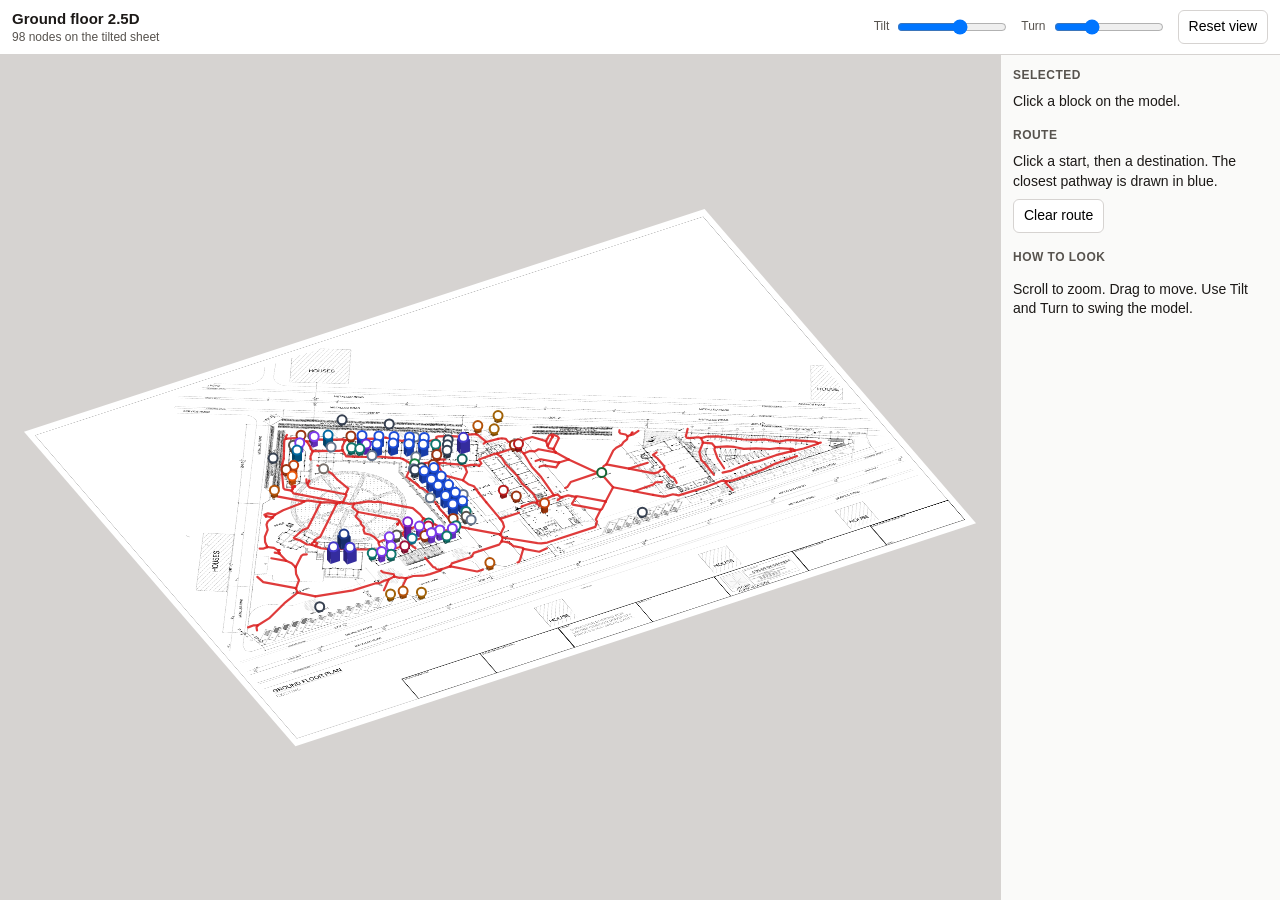
<file: indoor-nav-research/sheet4_ground_floor/view25d.html>
<!DOCTYPE html>
<html lang="en">
<head>
  <meta charset="utf-8">
  <meta name="viewport" content="width=device-width, initial-scale=1">
  <title>Ground floor 2.5D</title>
  <style>
    :root { color-scheme: light; }
    * { box-sizing: border-box; }
    html, body { height: 100%; margin: 0; }
    body {
      display: flex;
      flex-direction: column;
      color: #1c1917;
      background: #e7e5e4;
      font: 14px/1.4 "Segoe UI", sans-serif;
    }
    header {
      display: flex;
      gap: 12px;
      align-items: center;
      padding: 8px 12px;
      background: white;
      border-bottom: 1px solid #d6d3d1;
    }
    header h1 { margin: 0; font-size: 15px; }
    header p { margin: 0; color: #57534e; font-size: 12px; }
    header .spacer { flex: 1; }
    label { font-size: 12px; color: #57534e; display: flex; align-items: center; gap: 6px; }
    input[type="range"] { width: 110px; }
    button {
      font: inherit;
      border: 1px solid #d6d3d1;
      background: white;
      border-radius: 6px;
      padding: 6px 10px;
      cursor: pointer;
    }
    #layout { flex: 1; min-height: 0; display: flex; }
    #stage { flex: 1; min-width: 0; position: relative; }
    canvas { display: block; width: 100%; height: 100%; cursor: grab; touch-action: none; }
    canvas.dragging { cursor: grabbing; }
    aside {
      width: 280px;
      background: #fafaf9;
      border-left: 1px solid #d6d3d1;
      padding: 12px;
      overflow: auto;
    }
    aside h2 {
      margin: 16px 0 8px;
      font-size: 12px;
      letter-spacing: 0.04em;
      text-transform: uppercase;
      color: #57534e;
    }
    aside h2:first-child { margin-top: 0; }
    #detail, #route { margin: 0 0 8px; }
    .swatch {
      width: 10px; height: 10px; border-radius: 2px;
      display: inline-block; margin-right: 6px;
      box-shadow: 0 0 0 1px rgba(0,0,0,.25);
    }
  </style>
</head>
<body>
  <header>
    <div>
      <h1>Ground floor 2.5D</h1>
      <p id="count"></p>
    </div>
    <div class="spacer"></div>
    <label>Tilt <input id="pitch" type="range" min="20" max="75" value="52"></label>
    <label>Turn <input id="yaw" type="range" min="-80" max="80" value="-28"></label>
    <button id="reset" type="button">Reset view</button>
  </header>
  <div id="layout">
    <div id="stage">
      <canvas id="view"></canvas>
    </div>
    <aside>
      <h2>Selected</h2>
      <p id="detail">Click a block on the model.</p>
      <h2>Route</h2>
      <p id="route">Click a start, then a destination. The closest pathway is drawn in blue.</p>
      <button id="clear" type="button">Clear route</button>
      <h2>How to look</h2>
      <p>Scroll to zoom. Drag to move. Use Tilt and Turn to swing the model.</p>
    </aside>
  </div>
  <script>
    const SHEET = {"sheet": "4", "title": "Ground Floor Plan (Existing)", "project": "Lahore Garrison University, Phase 6, DHA Lahore Cantt", "source_file": "4.pdf", "coordinate_space": {"unit": "pdf_point", "sheet_origin": "top-left of the upright page", "sheet_x_axis": "right", "sheet_y_axis": "down", "page_size": [3456.0, 2592.0], "page_rotation_deg": 90, "note": "sheet_x/sheet_y is the center of the room's label on the upright sheet. source_x/source_y is the same point in the PDF mediabox before the 90 degree rotation. The drawing is not georeferenced, so these are sheet points, not metres or lat/lng."}, "kinds": ["canteen", "classroom", "corridor", "courtyard", "deck", "fire_escape", "gate", "guard_room", "hall", "kitchen", "lab", "landmark", "library", "lobby", "medical", "office", "parking", "paved", "playground", "room", "staff_room", "stairs", "stationery", "store", "toilet"], "nodes": [{"kind": "canteen", "name": "Canteen", "zone": "block_d", "size": "20'-0\"X20'-0\"", "source_x": 839.12, "source_y": 2532.62, "sheet_x": 923.38, "sheet_y": 839.12, "id": "gf_canteen_01"}, {"kind": "canteen", "name": "Canteen", "zone": "site", "size": null, "source_x": 1610.03, "source_y": 1668.78, "sheet_x": 1787.22, "sheet_y": 1610.03, "id": "gf_canteen_02"}, {"kind": "classroom", "name": "Classroom", "zone": "block_c", "size": "21'-0\"x24'-0\"", "source_x": 800.65, "source_y": 2165.29, "sheet_x": 1290.71, "sheet_y": 800.65, "id": "gf_classroom_01"}, {"kind": "classroom", "name": "Classroom", "zone": "block_c", "size": "21'-0\"x24'-0\"", "source_x": 839.29, "source_y": 2100.01, "sheet_x": 1355.99, "sheet_y": 839.29, "id": "gf_classroom_02"}, {"kind": "classroom", "name": "Classroom", "zone": "block_c", "size": "21'-0\"x24'-0\"", "source_x": 874.57, "source_y": 2042.05, "sheet_x": 1413.95, "sheet_y": 874.57, "id": "gf_classroom_03"}, {"kind": "classroom", "name": "Classroom", "zone": "block_c", "size": "21'-0\"x24'-0\"", "source_x": 886.69, "source_y": 2135.53, "sheet_x": 1320.47, "sheet_y": 886.69, "id": "gf_classroom_04"}, {"kind": "classroom", "name": "Classroom", "zone": "block_c", "size": "21'-0\"x24'-0\"", "source_x": 909.85, "source_y": 1982.17, "sheet_x": 1473.83, "sheet_y": 909.85, "id": "gf_classroom_05"}, {"kind": "classroom", "name": "Classroom", "zone": "block_c", "size": "21'-0\"x24'-0\"", "source_x": 915.13, "source_y": 2068.45, "sheet_x": 1387.55, "sheet_y": 915.13, "id": "gf_classroom_06"}, {"kind": "classroom", "name": "Classroom", "zone": "block_c", "size": "21'-0\"x24'-0\"", "source_x": 944.05, "source_y": 1925.41, "sheet_x": 1530.59, "sheet_y": 944.05, "id": "gf_classroom_07"}, {"kind": "classroom", "name": "Classroom", "zone": "block_c", "size": "21'-0\"x24'-0\"", "source_x": 951.97, "source_y": 2008.09, "sheet_x": 1447.91, "sheet_y": 951.97, "id": "gf_classroom_08"}, {"kind": "classroom", "name": "Classroom", "zone": "block_c", "size": "21'-0\"x24'-0\"", "source_x": 986.53, "source_y": 1953.13, "sheet_x": 1502.87, "sheet_y": 986.53, "id": "gf_classroom_09"}, {"kind": "classroom", "name": "Classroom", "zone": "block_b", "size": "21'-0\"x24'-0\"", "source_x": 1158.08, "source_y": 1990.33, "sheet_x": 1465.67, "sheet_y": 1158.08, "id": "gf_classroom_10"}, {"kind": "classroom", "name": "Classroom", "zone": "block_b", "size": "21'-0\"x24'-0\"", "source_x": 1158.44, "source_y": 2039.89, "sheet_x": 1416.11, "sheet_y": 1158.44, "id": "gf_classroom_11"}, {"kind": "classroom", "name": "Classroom", "zone": "block_b", "size": "21'-0\"x24'-0\"", "source_x": 1227.68, "source_y": 1990.33, "sheet_x": 1465.67, "sheet_y": 1227.68, "id": "gf_classroom_12"}, {"kind": "classroom", "name": "Classroom", "zone": "block_b", "size": "21'-0\"x24'-0\"", "source_x": 1227.8, "source_y": 2039.89, "sheet_x": 1416.11, "sheet_y": 1227.8, "id": "gf_classroom_13"}, {"kind": "classroom", "name": "Classroom", "zone": "block_b", "size": "21'-0\"x24'-0\"", "source_x": 1281.32, "source_y": 2034.13, "sheet_x": 1421.87, "sheet_y": 1281.32, "id": "gf_classroom_14"}, {"kind": "classroom", "name": "Classroom", "zone": "block_b", "size": "21'-0\"x24'-0\"", "source_x": 1298.24, "source_y": 1990.33, "sheet_x": 1465.67, "sheet_y": 1298.24, "id": "gf_classroom_15"}, {"kind": "classroom", "name": "Classroom", "zone": "block_b", "size": "21'-0\"x24'-0\"", "source_x": 1362.68, "source_y": 2039.89, "sheet_x": 1416.11, "sheet_y": 1362.68, "id": "gf_classroom_16"}, {"kind": "classroom", "name": "Classroom", "zone": "block_b", "size": "21'-0\"x24'-0\"", "source_x": 1362.8, "source_y": 1990.33, "sheet_x": 1465.67, "sheet_y": 1362.8, "id": "gf_classroom_17"}, {"kind": "classroom", "name": "Classroom", "zone": "block_b", "size": "21'-0\"x24'-0\"", "source_x": 1432.04, "source_y": 2039.89, "sheet_x": 1416.11, "sheet_y": 1432.04, "id": "gf_classroom_18"}, {"kind": "classroom", "name": "Classroom", "zone": "block_b", "size": "21'-0\"x24'-0\"", "source_x": 1432.04, "source_y": 1990.33, "sheet_x": 1465.67, "sheet_y": 1432.04, "id": "gf_classroom_19"}, {"kind": "corridor", "name": "Corridor", "zone": "block_d", "size": "8' wide", "source_x": 769.4, "source_y": 2305.31, "sheet_x": 1150.69, "sheet_y": 769.4, "id": "gf_corridor_01"}, {"kind": "corridor", "name": "Corridor", "zone": "block_c", "size": "8' wide", "source_x": 881.32, "source_y": 1939.4, "sheet_x": 1516.6, "sheet_y": 881.32, "id": "gf_corridor_02"}, {"kind": "corridor", "name": "Corridor", "zone": "block_c", "size": "8' wide", "source_x": 909.64, "source_y": 2172.8, "sheet_x": 1283.2, "sheet_y": 909.64, "id": "gf_corridor_03"}, {"kind": "corridor", "name": "Corridor", "zone": "block_c", "size": "8' wide", "source_x": 1010.32, "source_y": 2003.48, "sheet_x": 1452.52, "sheet_y": 1010.32, "id": "gf_corridor_04"}, {"kind": "corridor", "name": "Corridor", "zone": "block_c", "size": "8' wide", "source_x": 1081.69, "source_y": 2053.52, "sheet_x": 1402.48, "sheet_y": 1081.69, "id": "gf_corridor_05"}, {"kind": "corridor", "name": "Corridor", "zone": "block_b", "size": "8' wide", "source_x": 1303.72, "source_y": 2086.19, "sheet_x": 1369.81, "sheet_y": 1303.72, "id": "gf_corridor_06"}, {"kind": "corridor", "name": "Corridor", "zone": "block_b", "size": "8' wide", "source_x": 1351.84, "source_y": 1944.71, "sheet_x": 1511.29, "sheet_y": 1351.84, "id": "gf_corridor_07"}, {"kind": "corridor", "name": "Corridor", "zone": "block_a", "size": "8' wide", "source_x": 1530.97, "source_y": 2197.16, "sheet_x": 1258.84, "sheet_y": 1530.97, "id": "gf_corridor_08"}, {"kind": "corridor", "name": "Corridor", "zone": "block_a", "size": "8' wide", "source_x": 1530.97, "source_y": 1999.4, "sheet_x": 1456.6, "sheet_y": 1530.97, "id": "gf_corridor_09"}, {"kind": "courtyard", "name": "Courtyard", "zone": "block_b", "size": null, "source_x": 1049.1, "source_y": 2030.01, "sheet_x": 1425.99, "sheet_y": 1049.1, "id": "gf_courtyard_01"}, {"kind": "deck", "name": "Deck (8'-0\" wide)", "zone": "east_wing", "size": null, "source_x": 995.48, "source_y": 1753.49, "sheet_x": 1702.51, "sheet_y": 995.48, "id": "gf_deck_01"}, {"kind": "deck", "name": "Deck (15'-3\" wide)", "zone": "east_wing", "size": null, "source_x": 1125.54, "source_y": 1829.25, "sheet_x": 1626.75, "sheet_y": 1125.54, "id": "gf_deck_02"}, {"kind": "fire_escape", "name": "Fire escape ladder", "zone": "east_wing", "size": null, "source_x": 1160.92, "source_y": 1562.17, "sheet_x": 1893.83, "sheet_y": 1160.92, "id": "gf_fire_escape_01"}, {"kind": "fire_escape", "name": "Fire escape ladder", "zone": "east_wing", "size": null, "source_x": 1427.75, "source_y": 1780.88, "sheet_x": 1675.12, "sheet_y": 1427.75, "id": "gf_fire_escape_02"}, {"kind": "gate", "name": "Gate", "zone": "site", "size": null, "source_x": 943.14, "source_y": 2685.79, "sheet_x": 770.21, "sheet_y": 943.14, "id": "gf_gate_01"}, {"kind": "gate", "name": "Gate 3", "zone": "site", "size": null, "source_x": 955.76, "source_y": 1659.72, "sheet_x": 1796.28, "sheet_y": 955.76, "id": "gf_gate_02"}, {"kind": "gate", "name": "Gate", "zone": "site", "size": null, "source_x": 1861.51, "source_y": 2080.13, "sheet_x": 1375.87, "sheet_y": 1861.51, "id": "gf_gate_03"}, {"kind": "gate", "name": "Gate", "zone": "site", "size": null, "source_x": 1862.47, "source_y": 2521.25, "sheet_x": 934.75, "sheet_y": 1862.47, "id": "gf_gate_04"}, {"kind": "guard_room", "name": "Guard room", "zone": "site", "size": null, "source_x": 930.66, "source_y": 1543.65, "sheet_x": 1912.35, "sheet_y": 930.66, "id": "gf_guard_room_01"}, {"kind": "guard_room", "name": "Guard room", "zone": "site", "size": null, "source_x": 1008.01, "source_y": 1604.35, "sheet_x": 1851.65, "sheet_y": 1008.01, "id": "gf_guard_room_02"}, {"kind": "guard_room", "name": "Guard room", "zone": "site", "size": null, "source_x": 1851.38, "source_y": 2579.18, "sheet_x": 876.82, "sheet_y": 1851.38, "id": "gf_guard_room_03"}, {"kind": "guard_room", "name": "Guard room", "zone": "site", "size": null, "source_x": 1905.08, "source_y": 2450.76, "sheet_x": 1005.24, "sheet_y": 1905.08, "id": "gf_guard_room_04"}, {"kind": "hall", "name": "Hall", "zone": "east_wing", "size": "43'-0\"x41'-9\"", "source_x": 1047.98, "source_y": 1781.87, "sheet_x": 1674.13, "sheet_y": 1047.98, "id": "gf_hall_01"}, {"kind": "hall", "name": "Hall", "zone": "library", "size": "30'-9\"X44'-0\"", "source_x": 1478.27, "source_y": 2670.48, "sheet_x": 785.52, "sheet_y": 1478.27, "id": "gf_hall_02"}, {"kind": "hall", "name": "Hall", "zone": "library", "size": "30'-9\"X44'-0\"", "source_x": 1515.35, "source_y": 2606.28, "sheet_x": 849.72, "sheet_y": 1515.35, "id": "gf_hall_03"}, {"kind": "kitchen", "name": "Kitchen", "zone": "block_d", "size": "15'-0\"X18'-0\"", "source_x": 898.4, "source_y": 2571.8, "sheet_x": 884.2, "sheet_y": 898.4, "id": "gf_kitchen_01"}, {"kind": "lab", "name": "Physics lab", "zone": "block_d", "size": "44'-3\"X25'-0\"", "source_x": 726.8, "source_y": 2298.11, "sheet_x": 1157.89, "sheet_y": 726.8, "id": "gf_lab_01"}, {"kind": "lab", "name": "Chemistry lab", "zone": "block_d", "size": "45'-0\"X25'-0\"", "source_x": 757.52, "source_y": 2472.27, "sheet_x": 983.73, "sheet_y": 757.52, "id": "gf_lab_02"}, {"kind": "landmark", "name": "Fountain", "zone": "block_a", "size": null, "source_x": 1532.03, "source_y": 2299.75, "sheet_x": 1156.25, "sheet_y": 1532.03, "id": "gf_landmark_01"}, {"kind": "library", "name": "Library block", "zone": "library", "size": null, "source_x": 1409.18, "source_y": 2580.48, "sheet_x": 875.52, "sheet_y": 1409.18, "id": "gf_library_01"}, {"kind": "lobby", "name": "Lobby (double height)", "zone": "block_a", "size": null, "source_x": 1489.79, "source_y": 2299.7, "sheet_x": 1156.3, "sheet_y": 1489.79, "id": "gf_lobby_01"}, {"kind": "medical", "name": "M.I. room", "zone": "block_a", "size": "12'-0\"X10'-0\"", "source_x": 1503.35, "source_y": 2202.0, "sheet_x": 1254.0, "sheet_y": 1503.35, "id": "gf_medical_01"}, {"kind": "office", "name": "Lab incharge", "zone": "block_d", "size": null, "source_x": 700.43, "source_y": 2354.71, "sheet_x": 1101.29, "sheet_y": 700.43, "id": "gf_office_01"}, {"kind": "office", "name": "Lab incharge", "zone": "block_d", "size": null, "source_x": 709.92, "source_y": 2433.34, "sheet_x": 1022.66, "sheet_y": 709.92, "id": "gf_office_02"}, {"kind": "office", "name": "Visitor room", "zone": "block_a", "size": "18'-3\"X19'-3\"", "source_x": 1497.95, "source_y": 2244.3, "sheet_x": 1211.7, "sheet_y": 1497.95, "id": "gf_office_03"}, {"kind": "office", "name": "Exam incharge", "zone": "block_a", "size": "12'-0\"X19'-3\"", "source_x": 1503.35, "source_y": 2400.16, "sheet_x": 1055.84, "sheet_y": 1503.35, "id": "gf_office_04"}, {"kind": "office", "name": "Manager / Admin", "zone": "block_a", "size": "10'-0\"X16'-0\"", "source_x": 1565.15, "source_y": 2219.46, "sheet_x": 1236.54, "sheet_y": 1565.15, "id": "gf_office_05"}, {"kind": "office", "name": "V.P. room", "zone": "block_a", "size": "20'-0\"X16'-0\"", "source_x": 1565.15, "source_y": 2176.9, "sheet_x": 1279.1, "sheet_y": 1565.15, "id": "gf_office_06"}, {"kind": "office", "name": "Clerical", "zone": "block_a", "size": "22'-0\"X16'-0\"", "source_x": 1566.95, "source_y": 2424.74, "sheet_x": 1031.26, "sheet_y": 1566.95, "id": "gf_office_07"}, {"kind": "office", "name": "Clerical", "zone": "block_a", "size": "20'-0\"X16'-0\"", "source_x": 1581.59, "source_y": 2480.78, "sheet_x": 975.22, "sheet_y": 1581.59, "id": "gf_office_08"}, {"kind": "office", "name": "Principal room", "zone": "block_a", "size": "20'-0\"X16'-0\"", "source_x": 1582.19, "source_y": 2122.29, "sheet_x": 1333.71, "sheet_y": 1582.19, "id": "gf_office_09"}, {"kind": "parking", "name": "Motorcycle parking (441)", "zone": "site", "size": null, "source_x": 620.39, "source_y": 2170.98, "sheet_x": 1285.02, "sheet_y": 620.39, "id": "gf_parking_01"}, {"kind": "parking", "name": "Motorcycle parking (318)", "zone": "site", "size": null, "source_x": 721.14, "source_y": 2574.31, "sheet_x": 881.69, "sheet_y": 721.14, "id": "gf_parking_02"}, {"kind": "parking", "name": "Parking shed", "zone": "site", "size": null, "source_x": 745.97, "source_y": 1997.87, "sheet_x": 1458.13, "sheet_y": 745.97, "id": "gf_parking_03"}, {"kind": "parking", "name": "Bus parking", "zone": "site", "size": null, "source_x": 1774.79, "source_y": 2898.31, "sheet_x": 557.69, "sheet_y": 1774.79, "id": "gf_parking_04"}, {"kind": "parking", "name": "Bus parking", "zone": "site", "size": null, "source_x": 1846.07, "source_y": 1297.75, "sheet_x": 2158.25, "sheet_y": 1846.07, "id": "gf_parking_05"}, {"kind": "paved", "name": "Paved area", "zone": "court", "size": null, "source_x": 886.79, "source_y": 2406.12, "sheet_x": 1049.88, "sheet_y": 886.79, "id": "gf_paved_01"}, {"kind": "playground", "name": "Playground", "zone": "site", "size": null, "source_x": 1501.79, "source_y": 1320.87, "sheet_x": 2135.13, "sheet_y": 1501.79, "id": "gf_playground_01"}, {"kind": "room", "name": "Room", "zone": "east_wing", "size": "8'-0\"x13'-3\"", "source_x": 987.05, "source_y": 1826.99, "sheet_x": 1629.01, "sheet_y": 987.05, "id": "gf_room_01"}, {"kind": "room", "name": "Room", "zone": "east_wing", "size": "8'-0\"x13'-3\"", "source_x": 1018.73, "source_y": 1847.63, "sheet_x": 1608.37, "sheet_y": 1018.73, "id": "gf_room_02"}, {"kind": "room", "name": "Room", "zone": "east_wing", "size": "8'-0\"x13'-3\"", "source_x": 1052.45, "source_y": 1867.31, "sheet_x": 1588.69, "sheet_y": 1052.45, "id": "gf_room_03"}, {"kind": "room", "name": "Room", "zone": "block_b", "size": "11'-0\"x10'-0\"", "source_x": 1110.94, "source_y": 2027.72, "sheet_x": 1428.28, "sheet_y": 1110.94, "id": "gf_room_04"}, {"kind": "room", "name": "Room", "zone": "block_b", "size": "11'-0\"x10'-0\"", "source_x": 1111.06, "source_y": 2061.68, "sheet_x": 1394.32, "sheet_y": 1111.06, "id": "gf_room_05"}, {"kind": "staff_room", "name": "Staff room", "zone": "block_c", "size": "20'-9\"X12'-0\"", "source_x": 857.41, "source_y": 2174.47, "sheet_x": 1281.53, "sheet_y": 857.41, "id": "gf_staff_room_01"}, {"kind": "stairs", "name": "Stairs up", "zone": "block_d", "size": null, "source_x": 638.63, "source_y": 2389.03, "sheet_x": 1066.97, "sheet_y": 638.63, "id": "gf_stairs_01"}, {"kind": "stairs", "name": "Stairs up", "zone": "block_c", "size": null, "source_x": 749.39, "source_y": 2194.27, "sheet_x": 1261.73, "sheet_y": 749.39, "id": "gf_stairs_02"}, {"kind": "stairs", "name": "Stairs up", "zone": "library", "size": null, "source_x": 828.03, "source_y": 2564.59, "sheet_x": 891.41, "sheet_y": 828.03, "id": "gf_stairs_03"}, {"kind": "stairs", "name": "Stairs up", "zone": "east_wing", "size": null, "source_x": 1048.61, "source_y": 1917.27, "sheet_x": 1538.73, "sheet_y": 1048.61, "id": "gf_stairs_04"}, {"kind": "stairs", "name": "Stairs up", "zone": "block_b", "size": null, "source_x": 1105.31, "source_y": 1965.91, "sheet_x": 1490.09, "sheet_y": 1105.31, "id": "gf_stairs_05"}, {"kind": "stairs", "name": "Stairs down", "zone": "east_wing", "size": null, "source_x": 1149.18, "source_y": 1577.24, "sheet_x": 1878.76, "sheet_y": 1149.18, "id": "gf_stairs_06"}, {"kind": "stairs", "name": "Stairs down", "zone": "east_wing", "size": null, "source_x": 1483.5, "source_y": 1744.88, "sheet_x": 1711.12, "sheet_y": 1483.5, "id": "gf_stairs_07"}, {"kind": "stairs", "name": "Stairs up", "zone": "block_a", "size": null, "source_x": 1494.83, "source_y": 2071.63, "sheet_x": 1384.37, "sheet_y": 1494.83, "id": "gf_stairs_08"}, {"kind": "stairs", "name": "Stairs up", "zone": "block_a", "size": null, "source_x": 1544.87, "source_y": 2242.15, "sheet_x": 1213.85, "sheet_y": 1544.87, "id": "gf_stairs_09"}, {"kind": "stationery", "name": "Stationery / Photocopy", "zone": "block_a", "size": "21'-0\"X16'-0\"", "source_x": 1574.15, "source_y": 2359.65, "sheet_x": 1096.35, "sheet_y": 1574.15, "id": "gf_stationery_01"}, {"kind": "store", "name": "Store", "zone": "block_d", "size": null, "source_x": 672.61, "source_y": 2347.32, "sheet_x": 1108.68, "sheet_y": 672.61, "id": "gf_store_01"}, {"kind": "store", "name": "Store", "zone": "block_d", "size": null, "source_x": 693.49, "source_y": 2456.28, "sheet_x": 999.72, "sheet_y": 693.49, "id": "gf_store_02"}, {"kind": "store", "name": "Store", "zone": "block_a", "size": "18'-3\"X19'-3\"", "source_x": 1487.99, "source_y": 2355.2, "sheet_x": 1100.8, "sheet_y": 1487.99, "id": "gf_store_03"}, {"kind": "store", "name": "Store", "zone": "block_a", "size": null, "source_x": 1514.61, "source_y": 2016.12, "sheet_x": 1439.88, "sheet_y": 1514.61, "id": "gf_store_04"}, {"kind": "toilet", "name": "Toilet", "zone": "block_c", "size": null, "source_x": 828.61, "source_y": 2233.4, "sheet_x": 1222.6, "sheet_y": 828.61, "id": "gf_toilet_01"}, {"kind": "toilet", "name": "Toilet", "zone": "block_c", "size": null, "source_x": 851.6, "source_y": 2203.6, "sheet_x": 1252.4, "sheet_y": 851.6, "id": "gf_toilet_02"}, {"kind": "toilet", "name": "Toilet", "zone": "block_c", "size": null, "source_x": 983.54, "source_y": 1888.61, "sheet_x": 1567.39, "sheet_y": 983.54, "id": "gf_toilet_03"}, {"kind": "toilet", "name": "Toilet", "zone": "block_a", "size": null, "source_x": 1475.72, "source_y": 2185.44, "sheet_x": 1270.56, "sheet_y": 1475.72, "id": "gf_toilet_04"}, {"kind": "toilet", "name": "Toilet", "zone": "block_a", "size": null, "source_x": 1479.86, "source_y": 1998.27, "sheet_x": 1457.73, "sheet_y": 1479.86, "id": "gf_toilet_05"}, {"kind": "toilet", "name": "Toilet", "zone": "block_a", "size": "8'-6\"X8'-6\"", "source_x": 1550.52, "source_y": 2511.96, "sheet_x": 944.04, "sheet_y": 1550.52, "id": "gf_toilet_06"}, {"kind": "toilet", "name": "Toilet", "zone": "block_a", "size": "8'-6\"X8'-6\"", "source_x": 1550.52, "source_y": 2087.04, "sheet_x": 1368.96, "sheet_y": 1550.52, "id": "gf_toilet_07"}, {"kind": "toilet", "name": "Toilet", "zone": "block_a", "size": "8'-0\"X4'-9\"", "source_x": 1596.72, "source_y": 2440.68, "sheet_x": 1015.32, "sheet_y": 1596.72, "id": "gf_toilet_08"}, {"kind": "toilet", "name": "Toilet", "zone": "block_a", "size": "8'-0\"X4'-9\"", "source_x": 1596.72, "source_y": 2158.32, "sheet_x": 1297.68, "sheet_y": 1596.72, "id": "gf_toilet_09"}], "pathways": {"source": "Red walkway mask on Pathway.pdf, laid over the same ground-floor sheet as 4.pdf.", "unit": "pdf_point", "note": "Vertices and edges are the centerline of the drawn walkway. Each room links to the nearest point on that centerline. Lengths are in sheet points, the same unit as sheet_x and sheet_y. The drawing has no printed scale, so these lengths are not metres.", "vertices": [{"id": "pw_0000", "sheet_x": 1029.12, "sheet_y": 576.0}, {"id": "pw_0001", "sheet_x": 1013.76, "sheet_y": 597.12}, {"id": "pw_0002", "sheet_x": 1011.84, "sheet_y": 599.04}, {"id": "pw_0003", "sheet_x": 1013.76, "sheet_y": 599.04}, {"id": "pw_0004", "sheet_x": 1073.28, "sheet_y": 639.36}, {"id": "pw_0005", "sheet_x": 1084.8, "sheet_y": 660.48}, {"id": "pw_0006", "sheet_x": 1109.76, "sheet_y": 668.16}, {"id": "pw_0007", "sheet_x": 961.92, "sheet_y": 673.92}, {"id": "pw_0008", "sheet_x": 1175.04, "sheet_y": 695.04}, {"id": "pw_0009", "sheet_x": 1080.96, "sheet_y": 700.8}, {"id": "pw_0010", "sheet_x": 1075.2, "sheet_y": 716.16}, {"id": "pw_0011", "sheet_x": 935.04, "sheet_y": 721.92}, {"id": "pw_0012", "sheet_x": 1234.56, "sheet_y": 721.92}, {"id": "pw_0013", "sheet_x": 1242.24, "sheet_y": 731.52}, {"id": "pw_0014", "sheet_x": 1075.2, "sheet_y": 733.44}, {"id": "pw_0015", "sheet_x": 1242.24, "sheet_y": 733.44}, {"id": "pw_0016", "sheet_x": 1244.16, "sheet_y": 733.44}, {"id": "pw_0017", "sheet_x": 1075.2, "sheet_y": 735.36}, {"id": "pw_0018", "sheet_x": 1077.12, "sheet_y": 735.36}, {"id": "pw_0019", "sheet_x": 1265.28, "sheet_y": 737.28}, {"id": "pw_0020", "sheet_x": 912.0, "sheet_y": 752.64}, {"id": "pw_0021", "sheet_x": 1317.12, "sheet_y": 762.24}, {"id": "pw_0022", "sheet_x": 1150.08, "sheet_y": 771.84}, {"id": "pw_0023", "sheet_x": 1038.72, "sheet_y": 785.28}, {"id": "pw_0024", "sheet_x": 1194.24, "sheet_y": 791.04}, {"id": "pw_0025", "sheet_x": 1196.16, "sheet_y": 791.04}, {"id": "pw_0026", "sheet_x": 1196.16, "sheet_y": 792.96}, {"id": "pw_0027", "sheet_x": 1376.64, "sheet_y": 796.8}, {"id": "pw_0028", "sheet_x": 1411.2, "sheet_y": 802.56}, {"id": "pw_0029", "sheet_x": 881.28, "sheet_y": 808.32}, {"id": "pw_0030", "sheet_x": 875.52, "sheet_y": 817.92}, {"id": "pw_0031", "sheet_x": 1044.48, "sheet_y": 837.12}, {"id": "pw_0032", "sheet_x": 1447.68, "sheet_y": 840.96}, {"id": "pw_0033", "sheet_x": 1215.36, "sheet_y": 854.4}, {"id": "pw_0034", "sheet_x": 1482.24, "sheet_y": 864.0}, {"id": "pw_0035", "sheet_x": 1236.48, "sheet_y": 865.92}, {"id": "pw_0036", "sheet_x": 1518.72, "sheet_y": 877.44}, {"id": "pw_0037", "sheet_x": 1063.68, "sheet_y": 885.12}, {"id": "pw_0038", "sheet_x": 1267.2, "sheet_y": 885.12}, {"id": "pw_0039", "sheet_x": 1290.24, "sheet_y": 894.72}, {"id": "pw_0040", "sheet_x": 954.24, "sheet_y": 902.4}, {"id": "pw_0041", "sheet_x": 1313.28, "sheet_y": 904.32}, {"id": "pw_0042", "sheet_x": 1551.36, "sheet_y": 904.32}, {"id": "pw_0043", "sheet_x": 877.44, "sheet_y": 908.16}, {"id": "pw_0044", "sheet_x": 1816.32, "sheet_y": 910.08}, {"id": "pw_0045", "sheet_x": 960.0, "sheet_y": 919.68}, {"id": "pw_0046", "sheet_x": 1605.12, "sheet_y": 919.68}, {"id": "pw_0047", "sheet_x": 883.2, "sheet_y": 921.6}, {"id": "pw_0048", "sheet_x": 879.36, "sheet_y": 923.52}, {"id": "pw_0049", "sheet_x": 885.12, "sheet_y": 923.52}, {"id": "pw_0050", "sheet_x": 879.36, "sheet_y": 925.44}, {"id": "pw_0051", "sheet_x": 881.28, "sheet_y": 925.44}, {"id": "pw_0052", "sheet_x": 869.76, "sheet_y": 933.12}, {"id": "pw_0053", "sheet_x": 944.64, "sheet_y": 933.12}, {"id": "pw_0054", "sheet_x": 781.44, "sheet_y": 942.72}, {"id": "pw_0055", "sheet_x": 779.52, "sheet_y": 944.64}, {"id": "pw_0056", "sheet_x": 856.32, "sheet_y": 944.64}, {"id": "pw_0057", "sheet_x": 858.24, "sheet_y": 944.64}, {"id": "pw_0058", "sheet_x": 856.32, "sheet_y": 946.56}, {"id": "pw_0059", "sheet_x": 1368.96, "sheet_y": 946.56}, {"id": "pw_0060", "sheet_x": 1791.36, "sheet_y": 952.32}, {"id": "pw_0061", "sheet_x": 1720.32, "sheet_y": 960.0}, {"id": "pw_0062", "sheet_x": 1597.44, "sheet_y": 969.6}, {"id": "pw_0063", "sheet_x": 1779.84, "sheet_y": 969.6}, {"id": "pw_0064", "sheet_x": 1405.44, "sheet_y": 975.36}, {"id": "pw_0065", "sheet_x": 1714.56, "sheet_y": 988.8}, {"id": "pw_0066", "sheet_x": 1585.92, "sheet_y": 990.72}, {"id": "pw_0067", "sheet_x": 1580.16, "sheet_y": 1002.24}, {"id": "pw_0068", "sheet_x": 1418.88, "sheet_y": 1015.68}, {"id": "pw_0069", "sheet_x": 867.84, "sheet_y": 1038.72}, {"id": "pw_0070", "sheet_x": 869.76, "sheet_y": 1038.72}, {"id": "pw_0071", "sheet_x": 1424.64, "sheet_y": 1038.72}, {"id": "pw_0072", "sheet_x": 867.84, "sheet_y": 1040.64}, {"id": "pw_0073", "sheet_x": 1424.64, "sheet_y": 1040.64}, {"id": "pw_0074", "sheet_x": 1426.56, "sheet_y": 1040.64}, {"id": "pw_0075", "sheet_x": 1793.28, "sheet_y": 1040.64}, {"id": "pw_0076", "sheet_x": 666.24, "sheet_y": 1042.56}, {"id": "pw_0077", "sheet_x": 1422.72, "sheet_y": 1042.56}, {"id": "pw_0078", "sheet_x": 1777.92, "sheet_y": 1046.4}, {"id": "pw_0079", "sheet_x": 1850.88, "sheet_y": 1046.4}, {"id": "pw_0080", "sheet_x": 1480.32, "sheet_y": 1048.32}, {"id": "pw_0081", "sheet_x": 1537.92, "sheet_y": 1052.16}, {"id": "pw_0082", "sheet_x": 1547.52, "sheet_y": 1052.16}, {"id": "pw_0083", "sheet_x": 1549.44, "sheet_y": 1052.16}, {"id": "pw_0084", "sheet_x": 668.16, "sheet_y": 1054.08}, {"id": "pw_0085", "sheet_x": 1549.44, "sheet_y": 1054.08}, {"id": "pw_0086", "sheet_x": 666.24, "sheet_y": 1056.0}, {"id": "pw_0087", "sheet_x": 670.08, "sheet_y": 1056.0}, {"id": "pw_0088", "sheet_x": 1526.4, "sheet_y": 1061.76}, {"id": "pw_0089", "sheet_x": 708.48, "sheet_y": 1063.68}, {"id": "pw_0090", "sheet_x": 1390.08, "sheet_y": 1063.68}, {"id": "pw_0091", "sheet_x": 1570.56, "sheet_y": 1067.52}, {"id": "pw_0092", "sheet_x": 689.28, "sheet_y": 1075.2}, {"id": "pw_0093", "sheet_x": 691.2, "sheet_y": 1075.2}, {"id": "pw_0094", "sheet_x": 689.28, "sheet_y": 1077.12}, {"id": "pw_0095", "sheet_x": 1534.08, "sheet_y": 1079.04}, {"id": "pw_0096", "sheet_x": 931.2, "sheet_y": 1080.96}, {"id": "pw_0097", "sheet_x": 1057.92, "sheet_y": 1080.96}, {"id": "pw_0098", "sheet_x": 1534.08, "sheet_y": 1080.96}, {"id": "pw_0099", "sheet_x": 1536.0, "sheet_y": 1080.96}, {"id": "pw_0100", "sheet_x": 1518.72, "sheet_y": 1109.76}, {"id": "pw_0101", "sheet_x": 1363.2, "sheet_y": 1119.36}, {"id": "pw_0102", "sheet_x": 990.72, "sheet_y": 1121.28}, {"id": "pw_0103", "sheet_x": 992.64, "sheet_y": 1121.28}, {"id": "pw_0104", "sheet_x": 1009.92, "sheet_y": 1121.28}, {"id": "pw_0105", "sheet_x": 990.72, "sheet_y": 1123.2}, {"id": "pw_0106", "sheet_x": 1008.0, "sheet_y": 1123.2}, {"id": "pw_0107", "sheet_x": 1009.92, "sheet_y": 1123.2}, {"id": "pw_0108", "sheet_x": 1017.6, "sheet_y": 1127.04}, {"id": "pw_0109", "sheet_x": 1019.52, "sheet_y": 1127.04}, {"id": "pw_0110", "sheet_x": 1895.04, "sheet_y": 1127.04}, {"id": "pw_0111", "sheet_x": 1896.96, "sheet_y": 1127.04}, {"id": "pw_0112", "sheet_x": 1019.52, "sheet_y": 1128.96}, {"id": "pw_0113", "sheet_x": 1895.04, "sheet_y": 1128.96}, {"id": "pw_0114", "sheet_x": 1895.04, "sheet_y": 1132.8}, {"id": "pw_0115", "sheet_x": 1618.56, "sheet_y": 1134.72}, {"id": "pw_0116", "sheet_x": 1795.2, "sheet_y": 1138.56}, {"id": "pw_0117", "sheet_x": 1879.68, "sheet_y": 1138.56}, {"id": "pw_0118", "sheet_x": 2073.6, "sheet_y": 1144.32}, {"id": "pw_0119", "sheet_x": 2073.6, "sheet_y": 1146.24}, {"id": "pw_0120", "sheet_x": 2075.52, "sheet_y": 1146.24}, {"id": "pw_0121", "sheet_x": 1626.24, "sheet_y": 1150.08}, {"id": "pw_0122", "sheet_x": 1059.84, "sheet_y": 1159.68}, {"id": "pw_0123", "sheet_x": 1898.88, "sheet_y": 1161.6}, {"id": "pw_0124", "sheet_x": 2033.28, "sheet_y": 1161.6}, {"id": "pw_0125", "sheet_x": 1514.88, "sheet_y": 1167.36}, {"id": "pw_0126", "sheet_x": 1374.72, "sheet_y": 1173.12}, {"id": "pw_0127", "sheet_x": 1518.72, "sheet_y": 1175.04}, {"id": "pw_0128", "sheet_x": 1683.84, "sheet_y": 1178.88}, {"id": "pw_0129", "sheet_x": 1683.84, "sheet_y": 1180.8}, {"id": "pw_0130", "sheet_x": 1902.72, "sheet_y": 1194.24}, {"id": "pw_0131", "sheet_x": 2023.68, "sheet_y": 1194.24}, {"id": "pw_0132", "sheet_x": 2025.6, "sheet_y": 1194.24}, {"id": "pw_0133", "sheet_x": 2023.68, "sheet_y": 1196.16}, {"id": "pw_0134", "sheet_x": 1046.4, "sheet_y": 1221.12}, {"id": "pw_0135", "sheet_x": 2035.2, "sheet_y": 1226.88}, {"id": "pw_0136", "sheet_x": 2037.12, "sheet_y": 1226.88}, {"id": "pw_0137", "sheet_x": 2035.2, "sheet_y": 1228.8}, {"id": "pw_0138", "sheet_x": 1390.08, "sheet_y": 1236.48}, {"id": "pw_0139", "sheet_x": 1570.56, "sheet_y": 1238.4}, {"id": "pw_0140", "sheet_x": 2361.6, "sheet_y": 1246.08}, {"id": "pw_0141", "sheet_x": 531.84, "sheet_y": 1249.92}, {"id": "pw_0142", "sheet_x": 568.32, "sheet_y": 1253.76}, {"id": "pw_0143", "sheet_x": 2031.36, "sheet_y": 1253.76}, {"id": "pw_0144", "sheet_x": 2033.28, "sheet_y": 1253.76}, {"id": "pw_0145", "sheet_x": 566.4, "sheet_y": 1255.68}, {"id": "pw_0146", "sheet_x": 568.32, "sheet_y": 1255.68}, {"id": "pw_0147", "sheet_x": 2033.28, "sheet_y": 1255.68}, {"id": "pw_0148", "sheet_x": 1923.84, "sheet_y": 1267.2}, {"id": "pw_0149", "sheet_x": 1390.08, "sheet_y": 1280.64}, {"id": "pw_0150", "sheet_x": 1390.08, "sheet_y": 1288.32}, {"id": "pw_0151", "sheet_x": 2401.92, "sheet_y": 1288.32}, {"id": "pw_0152", "sheet_x": 2434.56, "sheet_y": 1290.24}, {"id": "pw_0153", "sheet_x": 2390.4, "sheet_y": 1299.84}, {"id": "pw_0154", "sheet_x": 599.04, "sheet_y": 1301.76}, {"id": "pw_0155", "sheet_x": 600.96, "sheet_y": 1301.76}, {"id": "pw_0156", "sheet_x": 606.72, "sheet_y": 1301.76}, {"id": "pw_0157", "sheet_x": 2373.12, "sheet_y": 1301.76}, {"id": "pw_0158", "sheet_x": 599.04, "sheet_y": 1303.68}, {"id": "pw_0159", "sheet_x": 1386.24, "sheet_y": 1303.68}, {"id": "pw_0160", "sheet_x": 577.92, "sheet_y": 1307.52}, {"id": "pw_0161", "sheet_x": 1921.92, "sheet_y": 1311.36}, {"id": "pw_0162", "sheet_x": 771.84, "sheet_y": 1319.04}, {"id": "pw_0163", "sheet_x": 593.28, "sheet_y": 1320.96}, {"id": "pw_0164", "sheet_x": 595.2, "sheet_y": 1320.96}, {"id": "pw_0165", "sheet_x": 769.92, "sheet_y": 1320.96}, {"id": "pw_0166", "sheet_x": 771.84, "sheet_y": 1320.96}, {"id": "pw_0167", "sheet_x": 593.28, "sheet_y": 1322.88}, {"id": "pw_0168", "sheet_x": 2010.24, "sheet_y": 1326.72}, {"id": "pw_0169", "sheet_x": 2012.16, "sheet_y": 1326.72}, {"id": "pw_0170", "sheet_x": 2060.16, "sheet_y": 1326.72}, {"id": "pw_0171", "sheet_x": 2010.24, "sheet_y": 1328.64}, {"id": "pw_0172", "sheet_x": 750.72, "sheet_y": 1334.4}, {"id": "pw_0173", "sheet_x": 752.64, "sheet_y": 1334.4}, {"id": "pw_0174", "sheet_x": 545.28, "sheet_y": 1336.32}, {"id": "pw_0175", "sheet_x": 752.64, "sheet_y": 1336.32}, {"id": "pw_0176", "sheet_x": 760.32, "sheet_y": 1349.76}, {"id": "pw_0177", "sheet_x": 762.24, "sheet_y": 1349.76}, {"id": "pw_0178", "sheet_x": 762.24, "sheet_y": 1351.68}, {"id": "pw_0179", "sheet_x": 1589.76, "sheet_y": 1353.6}, {"id": "pw_0180", "sheet_x": 1384.32, "sheet_y": 1359.36}, {"id": "pw_0181", "sheet_x": 1178.88, "sheet_y": 1367.04}, {"id": "pw_0182", "sheet_x": 2636.16, "sheet_y": 1380.48}, {"id": "pw_0183", "sheet_x": 1159.68, "sheet_y": 1382.4}, {"id": "pw_0184", "sheet_x": 1163.52, "sheet_y": 1382.4}, {"id": "pw_0185", "sheet_x": 595.2, "sheet_y": 1384.32}, {"id": "pw_0186", "sheet_x": 1161.6, "sheet_y": 1384.32}, {"id": "pw_0187", "sheet_x": 698.88, "sheet_y": 1386.24}, {"id": "pw_0188", "sheet_x": 1282.56, "sheet_y": 1399.68}, {"id": "pw_0189", "sheet_x": 806.4, "sheet_y": 1401.6}, {"id": "pw_0190", "sheet_x": 1282.56, "sheet_y": 1401.6}, {"id": "pw_0191", "sheet_x": 1284.48, "sheet_y": 1401.6}, {"id": "pw_0192", "sheet_x": 1186.56, "sheet_y": 1422.72}, {"id": "pw_0193", "sheet_x": 426.24, "sheet_y": 1426.56}, {"id": "pw_0194", "sheet_x": 1587.84, "sheet_y": 1428.48}, {"id": "pw_0195", "sheet_x": 869.76, "sheet_y": 1432.32}, {"id": "pw_0196", "sheet_x": 1382.4, "sheet_y": 1432.32}, {"id": "pw_0197", "sheet_x": 1171.2, "sheet_y": 1436.16}, {"id": "pw_0198", "sheet_x": 2192.64, "sheet_y": 1438.08}, {"id": "pw_0199", "sheet_x": 1169.28, "sheet_y": 1440.0}, {"id": "pw_0200", "sheet_x": 1167.36, "sheet_y": 1441.92}, {"id": "pw_0201", "sheet_x": 1169.28, "sheet_y": 1441.92}, {"id": "pw_0202", "sheet_x": 610.56, "sheet_y": 1443.84}, {"id": "pw_0203", "sheet_x": 612.48, "sheet_y": 1443.84}, {"id": "pw_0204", "sheet_x": 610.56, "sheet_y": 1445.76}, {"id": "pw_0205", "sheet_x": 892.8, "sheet_y": 1447.68}, {"id": "pw_0206", "sheet_x": 1096.32, "sheet_y": 1451.52}, {"id": "pw_0207", "sheet_x": 1146.24, "sheet_y": 1453.44}, {"id": "pw_0208", "sheet_x": 1027.2, "sheet_y": 1459.2}, {"id": "pw_0209", "sheet_x": 1309.44, "sheet_y": 1464.96}, {"id": "pw_0210", "sheet_x": 2432.64, "sheet_y": 1466.88}, {"id": "pw_0211", "sheet_x": 2657.28, "sheet_y": 1468.8}, {"id": "pw_0212", "sheet_x": 2136.96, "sheet_y": 1474.56}, {"id": "pw_0213", "sheet_x": 2140.8, "sheet_y": 1478.4}, {"id": "pw_0214", "sheet_x": 1150.08, "sheet_y": 1489.92}, {"id": "pw_0215", "sheet_x": 1380.48, "sheet_y": 1495.68}, {"id": "pw_0216", "sheet_x": 2140.8, "sheet_y": 1501.44}, {"id": "pw_0217", "sheet_x": 2649.6, "sheet_y": 1501.44}, {"id": "pw_0218", "sheet_x": 1948.8, "sheet_y": 1503.36}, {"id": "pw_0219", "sheet_x": 1009.92, "sheet_y": 1511.04}, {"id": "pw_0220", "sheet_x": 2267.52, "sheet_y": 1512.96}, {"id": "pw_0221", "sheet_x": 2361.6, "sheet_y": 1514.88}, {"id": "pw_0222", "sheet_x": 1150.08, "sheet_y": 1518.72}, {"id": "pw_0223", "sheet_x": 1253.76, "sheet_y": 1518.72}, {"id": "pw_0224", "sheet_x": 1259.52, "sheet_y": 1518.72}, {"id": "pw_0225", "sheet_x": 1150.08, "sheet_y": 1520.64}, {"id": "pw_0226", "sheet_x": 1152.0, "sheet_y": 1520.64}, {"id": "pw_0227", "sheet_x": 1217.28, "sheet_y": 1520.64}, {"id": "pw_0228", "sheet_x": 1236.48, "sheet_y": 1520.64}, {"id": "pw_0229", "sheet_x": 967.68, "sheet_y": 1522.56}, {"id": "pw_0230", "sheet_x": 1213.44, "sheet_y": 1522.56}, {"id": "pw_0231", "sheet_x": 1278.72, "sheet_y": 1522.56}, {"id": "pw_0232", "sheet_x": 1297.92, "sheet_y": 1522.56}, {"id": "pw_0233", "sheet_x": 1322.88, "sheet_y": 1522.56}, {"id": "pw_0234", "sheet_x": 1009.92, "sheet_y": 1524.48}, {"id": "pw_0235", "sheet_x": 1157.76, "sheet_y": 1524.48}, {"id": "pw_0236", "sheet_x": 1879.68, "sheet_y": 1524.48}, {"id": "pw_0237", "sheet_x": 1009.92, "sheet_y": 1526.4}, {"id": "pw_0238", "sheet_x": 1011.84, "sheet_y": 1526.4}, {"id": "pw_0239", "sheet_x": 1372.8, "sheet_y": 1526.4}, {"id": "pw_0240", "sheet_x": 1879.68, "sheet_y": 1526.4}, {"id": "pw_0241", "sheet_x": 1881.6, "sheet_y": 1526.4}, {"id": "pw_0242", "sheet_x": 967.68, "sheet_y": 1528.32}, {"id": "pw_0243", "sheet_x": 1004.16, "sheet_y": 1530.24}, {"id": "pw_0244", "sheet_x": 1006.08, "sheet_y": 1530.24}, {"id": "pw_0245", "sheet_x": 1136.64, "sheet_y": 1530.24}, {"id": "pw_0246", "sheet_x": 1716.48, "sheet_y": 1530.24}, {"id": "pw_0247", "sheet_x": 1006.08, "sheet_y": 1532.16}, {"id": "pw_0248", "sheet_x": 1134.72, "sheet_y": 1532.16}, {"id": "pw_0249", "sheet_x": 1136.64, "sheet_y": 1532.16}, {"id": "pw_0250", "sheet_x": 1710.72, "sheet_y": 1532.16}, {"id": "pw_0251", "sheet_x": 1793.28, "sheet_y": 1532.16}, {"id": "pw_0252", "sheet_x": 1050.24, "sheet_y": 1534.08}, {"id": "pw_0253", "sheet_x": 1096.32, "sheet_y": 1534.08}, {"id": "pw_0254", "sheet_x": 1365.12, "sheet_y": 1534.08}, {"id": "pw_0255", "sheet_x": 1403.52, "sheet_y": 1534.08}, {"id": "pw_0256", "sheet_x": 1785.6, "sheet_y": 1536.0}, {"id": "pw_0257", "sheet_x": 1787.52, "sheet_y": 1536.0}, {"id": "pw_0258", "sheet_x": 1407.36, "sheet_y": 1537.92}, {"id": "pw_0259", "sheet_x": 1785.6, "sheet_y": 1537.92}, {"id": "pw_0260", "sheet_x": 1367.04, "sheet_y": 1543.68}, {"id": "pw_0261", "sheet_x": 1904.64, "sheet_y": 1555.2}, {"id": "pw_0262", "sheet_x": 2682.24, "sheet_y": 1555.2}, {"id": "pw_0263", "sheet_x": 1006.08, "sheet_y": 1557.12}, {"id": "pw_0264", "sheet_x": 1428.48, "sheet_y": 1560.96}, {"id": "pw_0265", "sheet_x": 1585.92, "sheet_y": 1564.8}, {"id": "pw_0266", "sheet_x": 1681.92, "sheet_y": 1564.8}, {"id": "pw_0267", "sheet_x": 1877.76, "sheet_y": 1564.8}, {"id": "pw_0268", "sheet_x": 1785.6, "sheet_y": 1566.72}, {"id": "pw_0269", "sheet_x": 1150.08, "sheet_y": 1576.32}, {"id": "pw_0270", "sheet_x": 539.52, "sheet_y": 1580.16}, {"id": "pw_0271", "sheet_x": 541.44, "sheet_y": 1580.16}, {"id": "pw_0272", "sheet_x": 539.52, "sheet_y": 1582.08}, {"id": "pw_0273", "sheet_x": 1960.32, "sheet_y": 1582.08}, {"id": "pw_0274", "sheet_x": 1962.24, "sheet_y": 1582.08}, {"id": "pw_0275", "sheet_x": 1960.32, "sheet_y": 1584.0}, {"id": "pw_0276", "sheet_x": 2405.76, "sheet_y": 1587.84}, {"id": "pw_0277", "sheet_x": 2140.8, "sheet_y": 1599.36}, {"id": "pw_0278", "sheet_x": 531.84, "sheet_y": 1612.8}, {"id": "pw_0279", "sheet_x": 936.96, "sheet_y": 1649.28}, {"id": "pw_0280", "sheet_x": 1155.84, "sheet_y": 1656.96}, {"id": "pw_0281", "sheet_x": 1532.16, "sheet_y": 1664.64}, {"id": "pw_0282", "sheet_x": 1534.08, "sheet_y": 1664.64}, {"id": "pw_0283", "sheet_x": 1532.16, "sheet_y": 1666.56}, {"id": "pw_0284", "sheet_x": 2209.92, "sheet_y": 1668.48}, {"id": "pw_0285", "sheet_x": 2352.0, "sheet_y": 1668.48}, {"id": "pw_0286", "sheet_x": 589.44, "sheet_y": 1674.24}, {"id": "pw_0287", "sheet_x": 2062.08, "sheet_y": 1674.24}, {"id": "pw_0288", "sheet_x": 2064.0, "sheet_y": 1674.24}, {"id": "pw_0289", "sheet_x": 2062.08, "sheet_y": 1676.16}, {"id": "pw_0290", "sheet_x": 1532.16, "sheet_y": 1689.6}, {"id": "pw_0291", "sheet_x": 2407.68, "sheet_y": 1704.96}, {"id": "pw_0292", "sheet_x": 969.6, "sheet_y": 1710.72}, {"id": "pw_0293", "sheet_x": 1516.8, "sheet_y": 1710.72}, {"id": "pw_0294", "sheet_x": 2645.76, "sheet_y": 1710.72}, {"id": "pw_0295", "sheet_x": 967.68, "sheet_y": 1712.64}, {"id": "pw_0296", "sheet_x": 969.6, "sheet_y": 1712.64}, {"id": "pw_0297", "sheet_x": 1514.88, "sheet_y": 1712.64}, {"id": "pw_0298", "sheet_x": 1516.8, "sheet_y": 1712.64}, {"id": "pw_0299", "sheet_x": 2014.08, "sheet_y": 1718.4}, {"id": "pw_0300", "sheet_x": 936.96, "sheet_y": 1720.32}, {"id": "pw_0301", "sheet_x": 2974.08, "sheet_y": 1726.08}, {"id": "pw_0302", "sheet_x": 216.96, "sheet_y": 1731.84}, {"id": "pw_0303", "sheet_x": 2273.28, "sheet_y": 1731.84}, {"id": "pw_0304", "sheet_x": 2582.4, "sheet_y": 1731.84}, {"id": "pw_0305", "sheet_x": 2624.64, "sheet_y": 1735.68}, {"id": "pw_0306", "sheet_x": 261.12, "sheet_y": 1739.52}, {"id": "pw_0307", "sheet_x": 2968.32, "sheet_y": 1743.36}, {"id": "pw_0308", "sheet_x": 2985.6, "sheet_y": 1743.36}, {"id": "pw_0309", "sheet_x": 2983.68, "sheet_y": 1745.28}, {"id": "pw_0310", "sheet_x": 2985.6, "sheet_y": 1745.28}, {"id": "pw_0311", "sheet_x": 3102.72, "sheet_y": 1745.28}, {"id": "pw_0312", "sheet_x": 3102.72, "sheet_y": 1747.2}, {"id": "pw_0313", "sheet_x": 3104.64, "sheet_y": 1747.2}, {"id": "pw_0314", "sheet_x": 1009.92, "sheet_y": 1749.12}, {"id": "pw_0315", "sheet_x": 1011.84, "sheet_y": 1749.12}, {"id": "pw_0316", "sheet_x": 3116.16, "sheet_y": 1749.12}, {"id": "pw_0317", "sheet_x": 1009.92, "sheet_y": 1751.04}, {"id": "pw_0318", "sheet_x": 1224.96, "sheet_y": 1764.48}, {"id": "pw_0319", "sheet_x": 1226.88, "sheet_y": 1764.48}, {"id": "pw_0320", "sheet_x": 1173.12, "sheet_y": 1766.4}, {"id": "pw_0321", "sheet_x": 1175.04, "sheet_y": 1766.4}, {"id": "pw_0322", "sheet_x": 1226.88, "sheet_y": 1766.4}, {"id": "pw_0323", "sheet_x": 1173.12, "sheet_y": 1768.32}, {"id": "pw_0324", "sheet_x": 241.92, "sheet_y": 1770.24}, {"id": "pw_0325", "sheet_x": 881.28, "sheet_y": 1779.84}, {"id": "pw_0326", "sheet_x": 2976.0, "sheet_y": 1785.6}, {"id": "pw_0327", "sheet_x": 2607.36, "sheet_y": 1799.04}, {"id": "pw_0328", "sheet_x": 2609.28, "sheet_y": 1799.04}, {"id": "pw_0329", "sheet_x": 2607.36, "sheet_y": 1800.96}, {"id": "pw_0330", "sheet_x": 2611.2, "sheet_y": 1800.96}, {"id": "pw_0331", "sheet_x": 1574.4, "sheet_y": 1804.8}, {"id": "pw_0332", "sheet_x": 1574.4, "sheet_y": 1806.72}, {"id": "pw_0333", "sheet_x": 1576.32, "sheet_y": 1806.72}, {"id": "pw_0334", "sheet_x": 931.2, "sheet_y": 1850.88}, {"id": "pw_0335", "sheet_x": 1670.4, "sheet_y": 1852.8}, {"id": "pw_0336", "sheet_x": 1344.0, "sheet_y": 1854.72}, {"id": "pw_0337", "sheet_x": 2605.44, "sheet_y": 1868.16}, {"id": "pw_0338", "sheet_x": 1505.28, "sheet_y": 1881.6}], "edges": [{"a": "pw_0000", "b": "pw_0001", "length": 27.49, "points": [[1029.12, 576.0], [1015.68, 587.52], [1013.76, 597.12]]}, {"a": "pw_0001", "b": "pw_0002", "length": 2.72, "points": [[1013.76, 597.12], [1011.84, 599.04]]}, {"a": "pw_0001", "b": "pw_0003", "length": 1.92, "points": [[1013.76, 597.12], [1013.76, 599.04]]}, {"a": "pw_0002", "b": "pw_0007", "length": 92.32, "points": [[1011.84, 599.04], [1004.16, 600.96], [994.56, 614.4], [961.92, 673.92]]}, {"a": "pw_0002", "b": "pw_0003", "length": 1.92, "points": [[1011.84, 599.04], [1013.76, 599.04]]}, {"a": "pw_0003", "b": "pw_0004", "length": 74.44, "points": [[1013.76, 599.04], [1056.0, 616.32], [1073.28, 639.36]]}, {"a": "pw_0004", "b": "pw_0005", "length": 24.06, "points": [[1073.28, 639.36], [1084.8, 660.48]]}, {"a": "pw_0005", "b": "pw_0006", "length": 26.11, "points": [[1084.8, 660.48], [1109.76, 668.16]]}, {"a": "pw_0005", "b": "pw_0009", "length": 40.5, "points": [[1084.8, 660.48], [1080.96, 700.8]]}, {"a": "pw_0006", "b": "pw_0008", "length": 73.11, "points": [[1109.76, 668.16], [1132.8, 668.16], [1175.04, 695.04]]}, {"a": "pw_0007", "b": "pw_0011", "length": 55.01, "points": [[961.92, 673.92], [935.04, 721.92]]}, {"a": "pw_0008", "b": "pw_0012", "length": 65.31, "points": [[1175.04, 695.04], [1234.56, 721.92]]}, {"a": "pw_0009", "b": "pw_0010", "length": 16.4, "points": [[1080.96, 700.8], [1075.2, 716.16]]}, {"a": "pw_0010", "b": "pw_0014", "length": 17.28, "points": [[1075.2, 716.16], [1075.2, 733.44]]}, {"a": "pw_0011", "b": "pw_0020", "length": 38.4, "points": [[935.04, 721.92], [912.0, 752.64]]}, {"a": "pw_0012", "b": "pw_0013", "length": 12.29, "points": [[1234.56, 721.92], [1242.24, 731.52]]}, {"a": "pw_0013", "b": "pw_0015", "length": 1.92, "points": [[1242.24, 731.52], [1242.24, 733.44]]}, {"a": "pw_0013", "b": "pw_0016", "length": 2.72, "points": [[1242.24, 731.52], [1244.16, 733.44]]}, {"a": "pw_0014", "b": "pw_0017", "length": 1.92, "points": [[1075.2, 733.44], [1075.2, 735.36]]}, {"a": "pw_0014", "b": "pw_0018", "length": 2.72, "points": [[1075.2, 733.44], [1077.12, 735.36]]}, {"a": "pw_0015", "b": "pw_0016", "length": 1.92, "points": [[1242.24, 733.44], [1244.16, 733.44]]}, {"a": "pw_0015", "b": "pw_0025", "length": 74.63, "points": [[1242.24, 733.44], [1207.68, 768.0], [1196.16, 791.04]]}, {"a": "pw_0016", "b": "pw_0019", "length": 21.47, "points": [[1244.16, 733.44], [1265.28, 737.28]]}, {"a": "pw_0017", "b": "pw_0018", "length": 1.92, "points": [[1075.2, 735.36], [1077.12, 735.36]]}, {"a": "pw_0017", "b": "pw_0023", "length": 62.59, "points": [[1075.2, 735.36], [1048.32, 764.16], [1038.72, 785.28]]}, {"a": "pw_0018", "b": "pw_0022", "length": 81.57, "points": [[1077.12, 735.36], [1150.08, 771.84]]}, {"a": "pw_0019", "b": "pw_0021", "length": 58.32, "points": [[1265.28, 737.28], [1299.84, 748.8], [1317.12, 762.24]]}, {"a": "pw_0020", "b": "pw_0029", "length": 64.02, "points": [[912.0, 752.64], [890.88, 783.36], [881.28, 808.32]]}, {"a": "pw_0021", "b": "pw_0027", "length": 69.36, "points": [[1317.12, 762.24], [1361.28, 783.36], [1376.64, 796.8]]}, {"a": "pw_0022", "b": "pw_0024", "length": 48.82, "points": [[1150.08, 771.84], [1180.8, 789.12], [1194.24, 791.04]]}, {"a": "pw_0024", "b": "pw_0025", "length": 1.92, "points": [[1194.24, 791.04], [1196.16, 791.04]]}, {"a": "pw_0024", "b": "pw_0026", "length": 2.72, "points": [[1194.24, 791.04], [1196.16, 792.96]]}, {"a": "pw_0025", "b": "pw_0026", "length": 1.92, "points": [[1196.16, 791.04], [1196.16, 792.96]]}, {"a": "pw_0026", "b": "pw_0033", "length": 75.75, "points": [[1196.16, 792.96], [1190.4, 839.04], [1215.36, 854.4]]}, {"a": "pw_0027", "b": "pw_0028", "length": 36.16, "points": [[1376.64, 796.8], [1401.6, 796.8], [1411.2, 802.56]]}, {"a": "pw_0028", "b": "pw_0032", "length": 52.97, "points": [[1411.2, 802.56], [1447.68, 840.96]]}, {"a": "pw_0029", "b": "pw_0030", "length": 11.2, "points": [[881.28, 808.32], [875.52, 817.92]]}, {"a": "pw_0030", "b": "pw_0056", "length": 145.48, "points": [[875.52, 817.92], [833.28, 910.08], [833.28, 921.6], [856.32, 944.64]]}, {"a": "pw_0031", "b": "pw_0037", "length": 53.27, "points": [[1044.48, 837.12], [1059.84, 858.24], [1063.68, 885.12]]}, {"a": "pw_0032", "b": "pw_0034", "length": 42.4, "points": [[1447.68, 840.96], [1463.04, 856.32], [1482.24, 864.0]]}, {"a": "pw_0033", "b": "pw_0035", "length": 24.06, "points": [[1215.36, 854.4], [1236.48, 865.92]]}, {"a": "pw_0034", "b": "pw_0036", "length": 39.78, "points": [[1482.24, 864.0], [1499.52, 865.92], [1518.72, 877.44]]}, {"a": "pw_0035", "b": "pw_0038", "length": 36.23, "points": [[1236.48, 865.92], [1267.2, 885.12]]}, {"a": "pw_0036", "b": "pw_0042", "length": 43.0, "points": [[1518.72, 877.44], [1536.0, 896.64], [1551.36, 904.32]]}, {"a": "pw_0037", "b": "pw_0097", "length": 211.34, "points": [[1063.68, 885.12], [1075.2, 923.52], [1075.2, 967.68], [1088.64, 1050.24], [1057.92, 1080.96]]}, {"a": "pw_0038", "b": "pw_0039", "length": 24.96, "points": [[1267.2, 885.12], [1290.24, 894.72]]}, {"a": "pw_0039", "b": "pw_0041", "length": 24.96, "points": [[1290.24, 894.72], [1313.28, 904.32]]}, {"a": "pw_0040", "b": "pw_0053", "length": 33.68, "points": [[954.24, 902.4], [942.72, 925.44], [944.64, 933.12]]}, {"a": "pw_0041", "b": "pw_0059", "length": 69.89, "points": [[1313.28, 904.32], [1368.96, 946.56]]}, {"a": "pw_0042", "b": "pw_0046", "length": 56.92, "points": [[1551.36, 904.32], [1572.48, 915.84], [1605.12, 919.68]]}, {"a": "pw_0043", "b": "pw_0052", "length": 27.54, "points": [[877.44, 908.16], [867.84, 927.36], [869.76, 933.12]]}, {"a": "pw_0044", "b": "pw_0060", "length": 49.06, "points": [[1816.32, 910.08], [1791.36, 952.32]]}, {"a": "pw_0045", "b": "pw_0045", "length": 7.68, "points": [[960.0, 919.68], [960.0, 915.84], [960.0, 919.68]]}, {"a": "pw_0045", "b": "pw_0053", "length": 20.41, "points": [[960.0, 919.68], [944.64, 933.12]]}, {"a": "pw_0046", "b": "pw_0061", "length": 139.92, "points": [[1605.12, 919.68], [1612.8, 904.32], [1624.32, 904.32], [1678.08, 931.2], [1720.32, 960.0]]}, {"a": "pw_0046", "b": "pw_0062", "length": 52.6, "points": [[1605.12, 919.68], [1608.96, 942.72], [1597.44, 969.6]]}, {"a": "pw_0047", "b": "pw_0049", "length": 2.72, "points": [[883.2, 921.6], [885.12, 923.52]]}, {"a": "pw_0047", "b": "pw_0048", "length": 4.29, "points": [[883.2, 921.6], [879.36, 923.52]]}, {"a": "pw_0047", "b": "pw_0049", "length": 2.72, "points": [[883.2, 921.6], [885.12, 923.52]]}, {"a": "pw_0048", "b": "pw_0050", "length": 1.92, "points": [[879.36, 923.52], [879.36, 925.44]]}, {"a": "pw_0048", "b": "pw_0051", "length": 2.72, "points": [[879.36, 923.52], [881.28, 925.44]]}, {"a": "pw_0049", "b": "pw_0051", "length": 4.29, "points": [[885.12, 923.52], [881.28, 925.44]]}, {"a": "pw_0050", "b": "pw_0051", "length": 1.92, "points": [[879.36, 925.44], [881.28, 925.44]]}, {"a": "pw_0050", "b": "pw_0052", "length": 12.29, "points": [[879.36, 925.44], [869.76, 933.12]]}, {"a": "pw_0052", "b": "pw_0057", "length": 16.29, "points": [[869.76, 933.12], [858.24, 944.64]]}, {"a": "pw_0053", "b": "pw_0097", "length": 198.74, "points": [[944.64, 933.12], [938.88, 942.72], [938.88, 961.92], [1057.92, 1080.96]]}, {"a": "pw_0054", "b": "pw_0055", "length": 2.72, "points": [[781.44, 942.72], [779.52, 944.64]]}, {"a": "pw_0055", "b": "pw_0069", "length": 130.66, "points": [[779.52, 944.64], [779.52, 950.4], [867.84, 1038.72]]}, {"a": "pw_0056", "b": "pw_0057", "length": 1.92, "points": [[856.32, 944.64], [858.24, 944.64]]}, {"a": "pw_0056", "b": "pw_0058", "length": 1.92, "points": [[856.32, 944.64], [856.32, 946.56]]}, {"a": "pw_0057", "b": "pw_0058", "length": 2.72, "points": [[858.24, 944.64], [856.32, 946.56]]}, {"a": "pw_0058", "b": "pw_0104", "length": 239.23, "points": [[856.32, 946.56], [854.4, 965.76], [1009.92, 1121.28]]}, {"a": "pw_0059", "b": "pw_0064", "length": 47.48, "points": [[1368.96, 946.56], [1395.84, 961.92], [1405.44, 975.36]]}, {"a": "pw_0060", "b": "pw_0063", "length": 20.77, "points": [[1791.36, 952.32], [1779.84, 969.6]]}, {"a": "pw_0061", "b": "pw_0063", "length": 62.45, "points": [[1720.32, 960.0], [1747.2, 956.16], [1779.84, 969.6]]}, {"a": "pw_0061", "b": "pw_0065", "length": 29.37, "points": [[1720.32, 960.0], [1714.56, 988.8]]}, {"a": "pw_0062", "b": "pw_0066", "length": 24.06, "points": [[1597.44, 969.6], [1585.92, 990.72]]}, {"a": "pw_0063", "b": "pw_0075", "length": 72.89, "points": [[1779.84, 969.6], [1785.6, 981.12], [1793.28, 1040.64]]}, {"a": "pw_0064", "b": "pw_0068", "length": 42.5, "points": [[1405.44, 975.36], [1418.88, 1015.68]]}, {"a": "pw_0066", "b": "pw_0067", "length": 12.88, "points": [[1585.92, 990.72], [1580.16, 1002.24]]}, {"a": "pw_0067", "b": "pw_0083", "length": 58.62, "points": [[1580.16, 1002.24], [1549.44, 1052.16]]}, {"a": "pw_0068", "b": "pw_0071", "length": 23.75, "points": [[1418.88, 1015.68], [1424.64, 1038.72]]}, {"a": "pw_0069", "b": "pw_0070", "length": 1.92, "points": [[867.84, 1038.72], [869.76, 1038.72]]}, {"a": "pw_0069", "b": "pw_0072", "length": 1.92, "points": [[867.84, 1038.72], [867.84, 1040.64]]}, {"a": "pw_0070", "b": "pw_0096", "length": 76.67, "points": [[869.76, 1038.72], [888.96, 1042.56], [931.2, 1080.96]]}, {"a": "pw_0070", "b": "pw_0072", "length": 2.72, "points": [[869.76, 1038.72], [867.84, 1040.64]]}, {"a": "pw_0071", "b": "pw_0073", "length": 1.92, "points": [[1424.64, 1038.72], [1424.64, 1040.64]]}, {"a": "pw_0071", "b": "pw_0074", "length": 2.72, "points": [[1424.64, 1038.72], [1426.56, 1040.64]]}, {"a": "pw_0072", "b": "pw_0089", "length": 161.75, "points": [[867.84, 1040.64], [848.64, 1046.4], [756.48, 1052.16], [708.48, 1063.68]]}, {"a": "pw_0073", "b": "pw_0074", "length": 1.92, "points": [[1424.64, 1040.64], [1426.56, 1040.64]]}, {"a": "pw_0073", "b": "pw_0077", "length": 2.72, "points": [[1424.64, 1040.64], [1422.72, 1042.56]]}, {"a": "pw_0074", "b": "pw_0080", "length": 54.77, "points": [[1426.56, 1040.64], [1455.36, 1048.32], [1480.32, 1048.32]]}, {"a": "pw_0075", "b": "pw_0078", "length": 16.4, "points": [[1793.28, 1040.64], [1777.92, 1046.4]]}, {"a": "pw_0075", "b": "pw_0079", "length": 57.89, "points": [[1793.28, 1040.64], [1850.88, 1046.4]]}, {"a": "pw_0076", "b": "pw_0089", "length": 51.88, "points": [[666.24, 1042.56], [685.44, 1040.64], [708.48, 1063.68]]}, {"a": "pw_0077", "b": "pw_0090", "length": 38.88, "points": [[1422.72, 1042.56], [1390.08, 1063.68]]}, {"a": "pw_0079", "b": "pw_0110", "length": 104.59, "points": [[1850.88, 1046.4], [1868.16, 1050.24], [1881.6, 1061.76], [1881.6, 1084.8], [1893.12, 1100.16], [1895.04, 1127.04]]}, {"a": "pw_0080", "b": "pw_0088", "length": 48.0, "points": [[1480.32, 1048.32], [1526.4, 1061.76]]}, {"a": "pw_0081", "b": "pw_0082", "length": 9.6, "points": [[1537.92, 1052.16], [1547.52, 1052.16]]}, {"a": "pw_0081", "b": "pw_0088", "length": 15.0, "points": [[1537.92, 1052.16], [1526.4, 1061.76]]}, {"a": "pw_0082", "b": "pw_0083", "length": 1.92, "points": [[1547.52, 1052.16], [1549.44, 1052.16]]}, {"a": "pw_0082", "b": "pw_0085", "length": 2.72, "points": [[1547.52, 1052.16], [1549.44, 1054.08]]}, {"a": "pw_0083", "b": "pw_0085", "length": 1.92, "points": [[1549.44, 1052.16], [1549.44, 1054.08]]}, {"a": "pw_0084", "b": "pw_0086", "length": 2.72, "points": [[668.16, 1054.08], [666.24, 1056.0]]}, {"a": "pw_0084", "b": "pw_0086", "length": 2.72, "points": [[668.16, 1054.08], [666.24, 1056.0]]}, {"a": "pw_0084", "b": "pw_0087", "length": 2.72, "points": [[668.16, 1054.08], [670.08, 1056.0]]}, {"a": "pw_0085", "b": "pw_0091", "length": 25.03, "points": [[1549.44, 1054.08], [1570.56, 1067.52]]}, {"a": "pw_0086", "b": "pw_0087", "length": 3.84, "points": [[666.24, 1056.0], [670.08, 1056.0]]}, {"a": "pw_0087", "b": "pw_0092", "length": 27.15, "points": [[670.08, 1056.0], [689.28, 1075.2]]}, {"a": "pw_0088", "b": "pw_0095", "length": 20.46, "points": [[1526.4, 1061.76], [1534.08, 1069.44], [1534.08, 1079.04]]}, {"a": "pw_0089", "b": "pw_0093", "length": 20.77, "points": [[708.48, 1063.68], [691.2, 1075.2]]}, {"a": "pw_0090", "b": "pw_0101", "length": 68.18, "points": [[1390.08, 1063.68], [1359.36, 1096.32], [1363.2, 1119.36]]}, {"a": "pw_0092", "b": "pw_0093", "length": 1.92, "points": [[689.28, 1075.2], [691.2, 1075.2]]}, {"a": "pw_0092", "b": "pw_0094", "length": 1.92, "points": [[689.28, 1075.2], [689.28, 1077.12]]}, {"a": "pw_0093", "b": "pw_0094", "length": 2.72, "points": [[691.2, 1075.2], [689.28, 1077.12]]}, {"a": "pw_0094", "b": "pw_0142", "length": 223.77, "points": [[689.28, 1077.12], [656.64, 1092.48], [641.28, 1109.76], [627.84, 1146.24], [593.28, 1184.64], [576.0, 1219.2], [568.32, 1253.76]]}, {"a": "pw_0095", "b": "pw_0098", "length": 1.92, "points": [[1534.08, 1079.04], [1534.08, 1080.96]]}, {"a": "pw_0095", "b": "pw_0099", "length": 2.72, "points": [[1534.08, 1079.04], [1536.0, 1080.96]]}, {"a": "pw_0096", "b": "pw_0102", "length": 72.67, "points": [[931.2, 1080.96], [971.52, 1102.08], [990.72, 1121.28]]}, {"a": "pw_0096", "b": "pw_0172", "length": 390.42, "points": [[931.2, 1080.96], [792.96, 1219.2], [766.08, 1221.12], [704.64, 1251.84], [704.64, 1261.44], [720.0, 1280.64], [733.44, 1322.88], [750.72, 1334.4]]}, {"a": "pw_0097", "b": "pw_0109", "length": 61.99, "points": [[1057.92, 1080.96], [1057.92, 1088.64], [1019.52, 1127.04]]}, {"a": "pw_0098", "b": "pw_0099", "length": 1.92, "points": [[1534.08, 1080.96], [1536.0, 1080.96]]}, {"a": "pw_0098", "b": "pw_0100", "length": 32.64, "points": [[1534.08, 1080.96], [1518.72, 1109.76]]}, {"a": "pw_0099", "b": "pw_0115", "length": 100.71, "points": [[1536.0, 1080.96], [1557.12, 1086.72], [1564.8, 1098.24], [1618.56, 1134.72]]}, {"a": "pw_0100", "b": "pw_0125", "length": 57.73, "points": [[1518.72, 1109.76], [1514.88, 1167.36]]}, {"a": "pw_0101", "b": "pw_0126", "length": 54.98, "points": [[1363.2, 1119.36], [1374.72, 1173.12]]}, {"a": "pw_0102", "b": "pw_0103", "length": 1.92, "points": [[990.72, 1121.28], [992.64, 1121.28]]}, {"a": "pw_0102", "b": "pw_0105", "length": 1.92, "points": [[990.72, 1121.28], [990.72, 1123.2]]}, {"a": "pw_0103", "b": "pw_0106", "length": 15.48, "points": [[992.64, 1121.28], [1008.0, 1123.2]]}, {"a": "pw_0103", "b": "pw_0105", "length": 2.72, "points": [[992.64, 1121.28], [990.72, 1123.2]]}, {"a": "pw_0104", "b": "pw_0106", "length": 2.72, "points": [[1009.92, 1121.28], [1008.0, 1123.2]]}, {"a": "pw_0104", "b": "pw_0107", "length": 1.92, "points": [[1009.92, 1121.28], [1009.92, 1123.2]]}, {"a": "pw_0105", "b": "pw_0162", "length": 298.18, "points": [[990.72, 1123.2], [812.16, 1301.76], [783.36, 1307.52], [771.84, 1319.04]]}, {"a": "pw_0106", "b": "pw_0107", "length": 1.92, "points": [[1008.0, 1123.2], [1009.92, 1123.2]]}, {"a": "pw_0107", "b": "pw_0108", "length": 8.59, "points": [[1009.92, 1123.2], [1017.6, 1127.04]]}, {"a": "pw_0108", "b": "pw_0109", "length": 1.92, "points": [[1017.6, 1127.04], [1019.52, 1127.04]]}, {"a": "pw_0108", "b": "pw_0112", "length": 2.72, "points": [[1017.6, 1127.04], [1019.52, 1128.96]]}, {"a": "pw_0109", "b": "pw_0112", "length": 1.92, "points": [[1019.52, 1127.04], [1019.52, 1128.96]]}, {"a": "pw_0110", "b": "pw_0111", "length": 1.92, "points": [[1895.04, 1127.04], [1896.96, 1127.04]]}, {"a": "pw_0110", "b": "pw_0113", "length": 1.92, "points": [[1895.04, 1127.04], [1895.04, 1128.96]]}, {"a": "pw_0111", "b": "pw_0124", "length": 169.37, "points": [[1896.96, 1127.04], [1952.64, 1104.0], [1992.96, 1105.92], [2033.28, 1161.6]]}, {"a": "pw_0111", "b": "pw_0113", "length": 2.72, "points": [[1896.96, 1127.04], [1895.04, 1128.96]]}, {"a": "pw_0112", "b": "pw_0122", "length": 51.74, "points": [[1019.52, 1128.96], [1038.72, 1150.08], [1059.84, 1159.68]]}, {"a": "pw_0113", "b": "pw_0114", "length": 3.84, "points": [[1895.04, 1128.96], [1895.04, 1132.8]]}, {"a": "pw_0114", "b": "pw_0117", "length": 16.4, "points": [[1895.04, 1132.8], [1879.68, 1138.56]]}, {"a": "pw_0114", "b": "pw_0123", "length": 29.05, "points": [[1895.04, 1132.8], [1898.88, 1161.6]]}, {"a": "pw_0115", "b": "pw_0121", "length": 17.17, "points": [[1618.56, 1134.72], [1626.24, 1150.08]]}, {"a": "pw_0116", "b": "pw_0128", "length": 141.68, "points": [[1795.2, 1138.56], [1783.68, 1134.72], [1704.96, 1138.56], [1701.12, 1169.28], [1683.84, 1178.88]]}, {"a": "pw_0116", "b": "pw_0117", "length": 84.48, "points": [[1795.2, 1138.56], [1879.68, 1138.56]]}, {"a": "pw_0116", "b": "pw_0251", "length": 396.4, "points": [[1795.2, 1138.56], [1800.96, 1175.04], [1795.2, 1221.12], [1800.96, 1322.88], [1793.28, 1382.4], [1802.88, 1478.4], [1793.28, 1532.16]]}, {"a": "pw_0118", "b": "pw_0120", "length": 2.72, "points": [[2073.6, 1144.32], [2075.52, 1146.24]]}, {"a": "pw_0118", "b": "pw_0119", "length": 1.92, "points": [[2073.6, 1144.32], [2073.6, 1146.24]]}, {"a": "pw_0118", "b": "pw_0120", "length": 2.72, "points": [[2073.6, 1144.32], [2075.52, 1146.24]]}, {"a": "pw_0119", "b": "pw_0120", "length": 1.92, "points": [[2073.6, 1146.24], [2075.52, 1146.24]]}, {"a": "pw_0119", "b": "pw_0132", "length": 67.88, "points": [[2073.6, 1146.24], [2025.6, 1194.24]]}, {"a": "pw_0121", "b": "pw_0128", "length": 67.35, "points": [[1626.24, 1150.08], [1655.04, 1155.84], [1674.24, 1165.44], [1683.84, 1178.88]]}, {"a": "pw_0121", "b": "pw_0139", "length": 108.09, "points": [[1626.24, 1150.08], [1614.72, 1194.24], [1570.56, 1238.4]]}, {"a": "pw_0122", "b": "pw_0188", "length": 361.9, "points": [[1059.84, 1159.68], [1125.12, 1175.04], [1148.16, 1194.24], [1159.68, 1196.16], [1276.8, 1311.36], [1284.48, 1368.96], [1282.56, 1399.68]]}, {"a": "pw_0122", "b": "pw_0134", "length": 69.78, "points": [[1059.84, 1159.68], [1040.64, 1178.88], [1046.4, 1221.12]]}, {"a": "pw_0123", "b": "pw_0130", "length": 32.87, "points": [[1898.88, 1161.6], [1902.72, 1194.24]]}, {"a": "pw_0124", "b": "pw_0136", "length": 183.09, "points": [[2033.28, 1161.6], [2065.92, 1130.88], [2083.2, 1132.8], [2094.72, 1153.92], [2094.72, 1169.28], [2037.12, 1226.88]]}, {"a": "pw_0124", "b": "pw_0131", "length": 34.02, "points": [[2033.28, 1161.6], [2023.68, 1194.24]]}, {"a": "pw_0125", "b": "pw_0127", "length": 8.59, "points": [[1514.88, 1167.36], [1518.72, 1175.04]]}, {"a": "pw_0126", "b": "pw_0138", "length": 67.41, "points": [[1374.72, 1173.12], [1374.72, 1196.16], [1384.32, 1207.68], [1390.08, 1236.48]]}, {"a": "pw_0127", "b": "pw_0139", "length": 81.86, "points": [[1518.72, 1175.04], [1570.56, 1238.4]]}, {"a": "pw_0128", "b": "pw_0129", "length": 1.92, "points": [[1683.84, 1178.88], [1683.84, 1180.8]]}, {"a": "pw_0130", "b": "pw_0143", "length": 157.25, "points": [[1902.72, 1194.24], [1935.36, 1190.4], [1952.64, 1203.84], [1975.68, 1198.08], [2031.36, 1253.76]]}, {"a": "pw_0130", "b": "pw_0236", "length": 331.6, "points": [[1902.72, 1194.24], [1889.28, 1297.92], [1891.2, 1382.4], [1879.68, 1524.48]]}, {"a": "pw_0131", "b": "pw_0132", "length": 1.92, "points": [[2023.68, 1194.24], [2025.6, 1194.24]]}, {"a": "pw_0131", "b": "pw_0133", "length": 1.92, "points": [[2023.68, 1194.24], [2023.68, 1196.16]]}, {"a": "pw_0132", "b": "pw_0133", "length": 2.72, "points": [[2025.6, 1194.24], [2023.68, 1196.16]]}, {"a": "pw_0133", "b": "pw_0135", "length": 37.56, "points": [[2023.68, 1196.16], [2019.84, 1211.52], [2035.2, 1226.88]]}, {"a": "pw_0134", "b": "pw_0208", "length": 262.89, "points": [[1046.4, 1221.12], [1021.44, 1246.08], [1023.36, 1294.08], [1017.6, 1301.76], [1017.6, 1336.32], [1008.0, 1345.92], [1000.32, 1372.8], [1017.6, 1393.92], [1025.28, 1416.96], [1027.2, 1459.2]]}, {"a": "pw_0134", "b": "pw_0181", "length": 201.75, "points": [[1046.4, 1221.12], [1180.8, 1355.52], [1178.88, 1367.04]]}, {"a": "pw_0135", "b": "pw_0136", "length": 1.92, "points": [[2035.2, 1226.88], [2037.12, 1226.88]]}, {"a": "pw_0135", "b": "pw_0137", "length": 1.92, "points": [[2035.2, 1226.88], [2035.2, 1228.8]]}, {"a": "pw_0136", "b": "pw_0137", "length": 2.72, "points": [[2037.12, 1226.88], [2035.2, 1228.8]]}, {"a": "pw_0137", "b": "pw_0144", "length": 25.03, "points": [[2035.2, 1228.8], [2033.28, 1253.76]]}, {"a": "pw_0138", "b": "pw_0149", "length": 44.16, "points": [[1390.08, 1236.48], [1390.08, 1280.64]]}, {"a": "pw_0139", "b": "pw_0179", "length": 120.48, "points": [[1570.56, 1238.4], [1578.24, 1274.88], [1593.6, 1299.84], [1589.76, 1353.6]]}, {"a": "pw_0140", "b": "pw_0157", "length": 65.28, "points": [[2361.6, 1246.08], [2353.92, 1257.6], [2353.92, 1269.12], [2371.2, 1286.4], [2373.12, 1301.76]]}, {"a": "pw_0141", "b": "pw_0145", "length": 36.69, "points": [[531.84, 1249.92], [545.28, 1257.6], [566.4, 1255.68]]}, {"a": "pw_0142", "b": "pw_0145", "length": 2.72, "points": [[568.32, 1253.76], [566.4, 1255.68]]}, {"a": "pw_0142", "b": "pw_0146", "length": 1.92, "points": [[568.32, 1253.76], [568.32, 1255.68]]}, {"a": "pw_0143", "b": "pw_0144", "length": 1.92, "points": [[2031.36, 1253.76], [2033.28, 1253.76]]}, {"a": "pw_0143", "b": "pw_0147", "length": 2.72, "points": [[2031.36, 1253.76], [2033.28, 1255.68]]}, {"a": "pw_0144", "b": "pw_0147", "length": 1.92, "points": [[2033.28, 1253.76], [2033.28, 1255.68]]}, {"a": "pw_0145", "b": "pw_0146", "length": 1.92, "points": [[566.4, 1255.68], [568.32, 1255.68]]}, {"a": "pw_0146", "b": "pw_0154", "length": 57.95, "points": [[568.32, 1255.68], [591.36, 1274.88], [599.04, 1301.76]]}, {"a": "pw_0147", "b": "pw_0170", "length": 75.96, "points": [[2033.28, 1255.68], [2060.16, 1326.72]]}, {"a": "pw_0148", "b": "pw_0168", "length": 111.05, "points": [[1923.84, 1267.2], [1950.72, 1267.2], [2010.24, 1326.72]]}, {"a": "pw_0149", "b": "pw_0150", "length": 7.68, "points": [[1390.08, 1280.64], [1390.08, 1288.32]]}, {"a": "pw_0150", "b": "pw_0159", "length": 15.83, "points": [[1390.08, 1288.32], [1386.24, 1303.68]]}, {"a": "pw_0151", "b": "pw_0151", "length": 7.68, "points": [[2401.92, 1288.32], [2405.76, 1288.32], [2401.92, 1288.32]]}, {"a": "pw_0151", "b": "pw_0153", "length": 16.29, "points": [[2401.92, 1288.32], [2390.4, 1299.84]]}, {"a": "pw_0152", "b": "pw_0153", "length": 46.29, "points": [[2434.56, 1290.24], [2401.92, 1301.76], [2390.4, 1299.84]]}, {"a": "pw_0153", "b": "pw_0157", "length": 17.39, "points": [[2390.4, 1299.84], [2373.12, 1301.76]]}, {"a": "pw_0154", "b": "pw_0155", "length": 1.92, "points": [[599.04, 1301.76], [600.96, 1301.76]]}, {"a": "pw_0154", "b": "pw_0158", "length": 1.92, "points": [[599.04, 1301.76], [599.04, 1303.68]]}, {"a": "pw_0155", "b": "pw_0156", "length": 5.76, "points": [[600.96, 1301.76], [606.72, 1301.76]]}, {"a": "pw_0155", "b": "pw_0158", "length": 2.72, "points": [[600.96, 1301.76], [599.04, 1303.68]]}, {"a": "pw_0157", "b": "pw_0198", "length": 232.29, "points": [[2373.12, 1301.76], [2359.68, 1320.96], [2336.64, 1330.56], [2321.28, 1344.0], [2288.64, 1351.68], [2267.52, 1363.2], [2192.64, 1438.08]]}, {"a": "pw_0158", "b": "pw_0164", "length": 17.7, "points": [[599.04, 1303.68], [595.2, 1320.96]]}, {"a": "pw_0159", "b": "pw_0180", "length": 55.71, "points": [[1386.24, 1303.68], [1384.32, 1359.36]]}, {"a": "pw_0160", "b": "pw_0163", "length": 20.41, "points": [[577.92, 1307.52], [593.28, 1320.96]]}, {"a": "pw_0161", "b": "pw_0171", "length": 111.78, "points": [[1921.92, 1311.36], [1941.12, 1313.28], [1983.36, 1351.68], [2010.24, 1328.64]]}, {"a": "pw_0162", "b": "pw_0165", "length": 2.72, "points": [[771.84, 1319.04], [769.92, 1320.96]]}, {"a": "pw_0162", "b": "pw_0166", "length": 1.92, "points": [[771.84, 1319.04], [771.84, 1320.96]]}, {"a": "pw_0163", "b": "pw_0164", "length": 1.92, "points": [[593.28, 1320.96], [595.2, 1320.96]]}, {"a": "pw_0163", "b": "pw_0167", "length": 1.92, "points": [[593.28, 1320.96], [593.28, 1322.88]]}, {"a": "pw_0164", "b": "pw_0167", "length": 2.72, "points": [[595.2, 1320.96], [593.28, 1322.88]]}, {"a": "pw_0165", "b": "pw_0173", "length": 23.34, "points": [[769.92, 1320.96], [758.4, 1324.8], [752.64, 1334.4]]}, {"a": "pw_0165", "b": "pw_0166", "length": 1.92, "points": [[769.92, 1320.96], [771.84, 1320.96]]}, {"a": "pw_0166", "b": "pw_0177", "length": 39.06, "points": [[771.84, 1320.96], [779.52, 1336.32], [762.24, 1349.76]]}, {"a": "pw_0167", "b": "pw_0185", "length": 61.47, "points": [[593.28, 1322.88], [595.2, 1384.32]]}, {"a": "pw_0168", "b": "pw_0169", "length": 1.92, "points": [[2010.24, 1326.72], [2012.16, 1326.72]]}, {"a": "pw_0168", "b": "pw_0171", "length": 1.92, "points": [[2010.24, 1326.72], [2010.24, 1328.64]]}, {"a": "pw_0169", "b": "pw_0170", "length": 48.0, "points": [[2012.16, 1326.72], [2060.16, 1326.72]]}, {"a": "pw_0169", "b": "pw_0171", "length": 2.72, "points": [[2012.16, 1326.72], [2010.24, 1328.64]]}, {"a": "pw_0170", "b": "pw_0212", "length": 167.76, "points": [[2060.16, 1326.72], [2121.6, 1459.2], [2136.96, 1474.56]]}, {"a": "pw_0172", "b": "pw_0173", "length": 1.92, "points": [[750.72, 1334.4], [752.64, 1334.4]]}, {"a": "pw_0172", "b": "pw_0175", "length": 2.72, "points": [[750.72, 1334.4], [752.64, 1336.32]]}, {"a": "pw_0173", "b": "pw_0175", "length": 1.92, "points": [[752.64, 1334.4], [752.64, 1336.32]]}, {"a": "pw_0174", "b": "pw_0185", "length": 69.25, "points": [[545.28, 1336.32], [595.2, 1384.32]]}, {"a": "pw_0175", "b": "pw_0176", "length": 15.48, "points": [[752.64, 1336.32], [760.32, 1349.76]]}, {"a": "pw_0176", "b": "pw_0177", "length": 1.92, "points": [[760.32, 1349.76], [762.24, 1349.76]]}, {"a": "pw_0176", "b": "pw_0178", "length": 2.72, "points": [[760.32, 1349.76], [762.24, 1351.68]]}, {"a": "pw_0177", "b": "pw_0178", "length": 1.92, "points": [[762.24, 1349.76], [762.24, 1351.68]]}, {"a": "pw_0178", "b": "pw_0189", "length": 67.93, "points": [[762.24, 1351.68], [775.68, 1376.64], [806.4, 1401.6]]}, {"a": "pw_0179", "b": "pw_0194", "length": 74.9, "points": [[1589.76, 1353.6], [1587.84, 1428.48]]}, {"a": "pw_0180", "b": "pw_0196", "length": 73.73, "points": [[1384.32, 1359.36], [1380.48, 1368.96], [1382.4, 1432.32]]}, {"a": "pw_0181", "b": "pw_0184", "length": 21.72, "points": [[1178.88, 1367.04], [1163.52, 1382.4]]}, {"a": "pw_0181", "b": "pw_0197", "length": 69.55, "points": [[1178.88, 1367.04], [1171.2, 1436.16]]}, {"a": "pw_0182", "b": "pw_0211", "length": 132.81, "points": [[2636.16, 1380.48], [2603.52, 1424.64], [2601.6, 1434.24], [2611.2, 1443.84], [2649.6, 1457.28], [2657.28, 1468.8]]}, {"a": "pw_0183", "b": "pw_0184", "length": 3.84, "points": [[1159.68, 1382.4], [1163.52, 1382.4]]}, {"a": "pw_0183", "b": "pw_0186", "length": 2.72, "points": [[1159.68, 1382.4], [1161.6, 1384.32]]}, {"a": "pw_0183", "b": "pw_0186", "length": 2.72, "points": [[1159.68, 1382.4], [1161.6, 1384.32]]}, {"a": "pw_0184", "b": "pw_0186", "length": 2.72, "points": [[1163.52, 1382.4], [1161.6, 1384.32]]}, {"a": "pw_0185", "b": "pw_0202", "length": 62.75, "points": [[595.2, 1384.32], [608.64, 1411.2], [610.56, 1443.84]]}, {"a": "pw_0187", "b": "pw_0203", "length": 112.72, "points": [[698.88, 1386.24], [683.52, 1380.48], [672.0, 1384.32], [612.48, 1443.84]]}, {"a": "pw_0188", "b": "pw_0190", "length": 1.92, "points": [[1282.56, 1399.68], [1282.56, 1401.6]]}, {"a": "pw_0188", "b": "pw_0191", "length": 2.72, "points": [[1282.56, 1399.68], [1284.48, 1401.6]]}, {"a": "pw_0189", "b": "pw_0195", "length": 70.41, "points": [[806.4, 1401.6], [869.76, 1432.32]]}, {"a": "pw_0190", "b": "pw_0191", "length": 1.92, "points": [[1282.56, 1401.6], [1284.48, 1401.6]]}, {"a": "pw_0190", "b": "pw_0201", "length": 125.71, "points": [[1282.56, 1401.6], [1253.76, 1428.48], [1186.56, 1443.84], [1169.28, 1441.92]]}, {"a": "pw_0191", "b": "pw_0209", "length": 70.56, "points": [[1284.48, 1401.6], [1292.16, 1416.96], [1294.08, 1440.0], [1305.6, 1451.52], [1309.44, 1464.96]]}, {"a": "pw_0192", "b": "pw_0192", "length": 7.68, "points": [[1186.56, 1422.72], [1190.4, 1422.72], [1186.56, 1422.72]]}, {"a": "pw_0192", "b": "pw_0197", "length": 20.41, "points": [[1186.56, 1422.72], [1171.2, 1436.16]]}, {"a": "pw_0193", "b": "pw_0270", "length": 198.49, "points": [[426.24, 1426.56], [432.0, 1472.64], [539.52, 1580.16]]}, {"a": "pw_0194", "b": "pw_0265", "length": 136.33, "points": [[1587.84, 1428.48], [1585.92, 1564.8]]}, {"a": "pw_0195", "b": "pw_0205", "length": 27.69, "points": [[869.76, 1432.32], [892.8, 1447.68]]}, {"a": "pw_0196", "b": "pw_0215", "length": 63.39, "points": [[1382.4, 1432.32], [1380.48, 1495.68]]}, {"a": "pw_0197", "b": "pw_0199", "length": 4.29, "points": [[1171.2, 1436.16], [1169.28, 1440.0]]}, {"a": "pw_0198", "b": "pw_0213", "length": 67.09, "points": [[2192.64, 1438.08], [2175.36, 1443.84], [2140.8, 1478.4]]}, {"a": "pw_0198", "b": "pw_0220", "length": 105.9, "points": [[2192.64, 1438.08], [2267.52, 1512.96]]}, {"a": "pw_0199", "b": "pw_0200", "length": 2.72, "points": [[1169.28, 1440.0], [1167.36, 1441.92]]}, {"a": "pw_0199", "b": "pw_0201", "length": 1.92, "points": [[1169.28, 1440.0], [1169.28, 1441.92]]}, {"a": "pw_0200", "b": "pw_0201", "length": 1.92, "points": [[1167.36, 1441.92], [1169.28, 1441.92]]}, {"a": "pw_0200", "b": "pw_0207", "length": 24.06, "points": [[1167.36, 1441.92], [1146.24, 1453.44]]}, {"a": "pw_0202", "b": "pw_0203", "length": 1.92, "points": [[610.56, 1443.84], [612.48, 1443.84]]}, {"a": "pw_0202", "b": "pw_0204", "length": 1.92, "points": [[610.56, 1443.84], [610.56, 1445.76]]}, {"a": "pw_0203", "b": "pw_0204", "length": 2.72, "points": [[612.48, 1443.84], [610.56, 1445.76]]}, {"a": "pw_0204", "b": "pw_0271", "length": 154.54, "points": [[610.56, 1445.76], [589.44, 1489.92], [579.84, 1536.0], [541.44, 1580.16]]}, {"a": "pw_0205", "b": "pw_0219", "length": 133.16, "points": [[892.8, 1447.68], [1009.92, 1511.04]]}, {"a": "pw_0206", "b": "pw_0207", "length": 51.08, "points": [[1096.32, 1451.52], [1128.96, 1447.68], [1146.24, 1453.44]]}, {"a": "pw_0206", "b": "pw_0208", "length": 69.55, "points": [[1096.32, 1451.52], [1027.2, 1459.2]]}, {"a": "pw_0207", "b": "pw_0214", "length": 36.68, "points": [[1146.24, 1453.44], [1150.08, 1489.92]]}, {"a": "pw_0208", "b": "pw_0219", "length": 56.29, "points": [[1027.2, 1459.2], [1021.44, 1463.04], [1009.92, 1511.04]]}, {"a": "pw_0209", "b": "pw_0233", "length": 60.53, "points": [[1309.44, 1464.96], [1324.8, 1505.28], [1322.88, 1522.56]]}, {"a": "pw_0210", "b": "pw_0276", "length": 140.82, "points": [[2432.64, 1466.88], [2409.6, 1474.56], [2415.36, 1507.2], [2415.36, 1572.48], [2405.76, 1587.84]]}, {"a": "pw_0211", "b": "pw_0311", "length": 535.53, "points": [[2657.28, 1468.8], [2684.16, 1470.72], [2728.32, 1491.84], [2820.48, 1566.72], [2868.48, 1595.52], [2903.04, 1608.96], [2954.88, 1655.04], [2993.28, 1662.72], [3010.56, 1672.32], [3096.96, 1731.84], [3102.72, 1745.28]]}, {"a": "pw_0211", "b": "pw_0217", "length": 33.53, "points": [[2657.28, 1468.8], [2649.6, 1501.44]]}, {"a": "pw_0212", "b": "pw_0218", "length": 197.19, "points": [[2136.96, 1474.56], [1991.04, 1476.48], [1960.32, 1501.44], [1948.8, 1503.36]]}, {"a": "pw_0212", "b": "pw_0213", "length": 5.43, "points": [[2136.96, 1474.56], [2140.8, 1478.4]]}, {"a": "pw_0213", "b": "pw_0216", "length": 23.04, "points": [[2140.8, 1478.4], [2140.8, 1501.44]]}, {"a": "pw_0214", "b": "pw_0222", "length": 28.8, "points": [[1150.08, 1489.92], [1150.08, 1518.72]]}, {"a": "pw_0215", "b": "pw_0239", "length": 31.67, "points": [[1380.48, 1495.68], [1372.8, 1526.4]]}, {"a": "pw_0216", "b": "pw_0277", "length": 97.92, "points": [[2140.8, 1501.44], [2140.8, 1599.36]]}, {"a": "pw_0217", "b": "pw_0304", "length": 251.98, "points": [[2649.6, 1501.44], [2603.52, 1553.28], [2582.4, 1612.8], [2586.24, 1633.92], [2582.4, 1731.84]]}, {"a": "pw_0217", "b": "pw_0262", "length": 70.67, "points": [[2649.6, 1501.44], [2682.24, 1524.48], [2682.24, 1555.2]]}, {"a": "pw_0219", "b": "pw_0234", "length": 13.44, "points": [[1009.92, 1511.04], [1009.92, 1524.48]]}, {"a": "pw_0220", "b": "pw_0221", "length": 94.1, "points": [[2267.52, 1512.96], [2361.6, 1514.88]]}, {"a": "pw_0220", "b": "pw_0276", "length": 175.27, "points": [[2267.52, 1512.96], [2350.08, 1595.52], [2373.12, 1597.44], [2388.48, 1587.84], [2405.76, 1587.84]]}, {"a": "pw_0222", "b": "pw_0225", "length": 1.92, "points": [[1150.08, 1518.72], [1150.08, 1520.64]]}, {"a": "pw_0222", "b": "pw_0226", "length": 2.72, "points": [[1150.08, 1518.72], [1152.0, 1520.64]]}, {"a": "pw_0223", "b": "pw_0228", "length": 17.39, "points": [[1253.76, 1518.72], [1236.48, 1520.64]]}, {"a": "pw_0223", "b": "pw_0224", "length": 5.76, "points": [[1253.76, 1518.72], [1259.52, 1518.72]]}, {"a": "pw_0224", "b": "pw_0231", "length": 19.58, "points": [[1259.52, 1518.72], [1278.72, 1522.56]]}, {"a": "pw_0225", "b": "pw_0226", "length": 1.92, "points": [[1150.08, 1520.64], [1152.0, 1520.64]]}, {"a": "pw_0225", "b": "pw_0245", "length": 16.52, "points": [[1150.08, 1520.64], [1136.64, 1530.24]]}, {"a": "pw_0226", "b": "pw_0235", "length": 6.92, "points": [[1152.0, 1520.64], [1157.76, 1524.48]]}, {"a": "pw_0227", "b": "pw_0228", "length": 19.2, "points": [[1217.28, 1520.64], [1236.48, 1520.64]]}, {"a": "pw_0227", "b": "pw_0230", "length": 4.29, "points": [[1217.28, 1520.64], [1213.44, 1522.56]]}, {"a": "pw_0229", "b": "pw_0242", "length": 5.76, "points": [[967.68, 1522.56], [967.68, 1528.32]]}, {"a": "pw_0230", "b": "pw_0235", "length": 55.71, "points": [[1213.44, 1522.56], [1157.76, 1524.48]]}, {"a": "pw_0231", "b": "pw_0232", "length": 19.2, "points": [[1278.72, 1522.56], [1297.92, 1522.56]]}, {"a": "pw_0232", "b": "pw_0233", "length": 24.96, "points": [[1297.92, 1522.56], [1322.88, 1522.56]]}, {"a": "pw_0233", "b": "pw_0254", "length": 43.78, "points": [[1322.88, 1522.56], [1365.12, 1534.08]]}, {"a": "pw_0234", "b": "pw_0237", "length": 1.92, "points": [[1009.92, 1524.48], [1009.92, 1526.4]]}, {"a": "pw_0234", "b": "pw_0238", "length": 2.72, "points": [[1009.92, 1524.48], [1011.84, 1526.4]]}, {"a": "pw_0236", "b": "pw_0240", "length": 1.92, "points": [[1879.68, 1524.48], [1879.68, 1526.4]]}, {"a": "pw_0236", "b": "pw_0241", "length": 2.72, "points": [[1879.68, 1524.48], [1881.6, 1526.4]]}, {"a": "pw_0237", "b": "pw_0238", "length": 1.92, "points": [[1009.92, 1526.4], [1011.84, 1526.4]]}, {"a": "pw_0237", "b": "pw_0244", "length": 5.43, "points": [[1009.92, 1526.4], [1006.08, 1530.24]]}, {"a": "pw_0238", "b": "pw_0252", "length": 40.84, "points": [[1011.84, 1526.4], [1017.6, 1532.16], [1050.24, 1534.08]]}, {"a": "pw_0239", "b": "pw_0254", "length": 10.86, "points": [[1372.8, 1526.4], [1365.12, 1534.08]]}, {"a": "pw_0239", "b": "pw_0255", "length": 33.18, "points": [[1372.8, 1526.4], [1397.76, 1528.32], [1403.52, 1534.08]]}, {"a": "pw_0240", "b": "pw_0241", "length": 1.92, "points": [[1879.68, 1526.4], [1881.6, 1526.4]]}, {"a": "pw_0240", "b": "pw_0251", "length": 86.99, "points": [[1879.68, 1526.4], [1824.0, 1534.08], [1793.28, 1532.16]]}, {"a": "pw_0241", "b": "pw_0261", "length": 43.27, "points": [[1881.6, 1526.4], [1896.96, 1530.24], [1898.88, 1549.44], [1904.64, 1555.2]]}, {"a": "pw_0242", "b": "pw_0243", "length": 38.13, "points": [[967.68, 1528.32], [971.52, 1532.16], [1004.16, 1530.24]]}, {"a": "pw_0243", "b": "pw_0244", "length": 1.92, "points": [[1004.16, 1530.24], [1006.08, 1530.24]]}, {"a": "pw_0243", "b": "pw_0247", "length": 2.72, "points": [[1004.16, 1530.24], [1006.08, 1532.16]]}, {"a": "pw_0244", "b": "pw_0247", "length": 1.92, "points": [[1006.08, 1530.24], [1006.08, 1532.16]]}, {"a": "pw_0245", "b": "pw_0248", "length": 2.72, "points": [[1136.64, 1530.24], [1134.72, 1532.16]]}, {"a": "pw_0245", "b": "pw_0249", "length": 1.92, "points": [[1136.64, 1530.24], [1136.64, 1532.16]]}, {"a": "pw_0246", "b": "pw_0256", "length": 70.97, "points": [[1716.48, 1530.24], [1770.24, 1528.32], [1785.6, 1536.0]]}, {"a": "pw_0246", "b": "pw_0250", "length": 6.07, "points": [[1716.48, 1530.24], [1710.72, 1532.16]]}, {"a": "pw_0247", "b": "pw_0263", "length": 24.96, "points": [[1006.08, 1532.16], [1006.08, 1557.12]]}, {"a": "pw_0248", "b": "pw_0253", "length": 38.45, "points": [[1134.72, 1532.16], [1096.32, 1534.08]]}, {"a": "pw_0248", "b": "pw_0249", "length": 1.92, "points": [[1134.72, 1532.16], [1136.64, 1532.16]]}, {"a": "pw_0249", "b": "pw_0269", "length": 46.99, "points": [[1136.64, 1532.16], [1144.32, 1543.68], [1150.08, 1576.32]]}, {"a": "pw_0251", "b": "pw_0257", "length": 6.92, "points": [[1793.28, 1532.16], [1787.52, 1536.0]]}, {"a": "pw_0252", "b": "pw_0253", "length": 46.08, "points": [[1050.24, 1534.08], [1096.32, 1534.08]]}, {"a": "pw_0254", "b": "pw_0260", "length": 9.79, "points": [[1365.12, 1534.08], [1367.04, 1543.68]]}, {"a": "pw_0255", "b": "pw_0258", "length": 5.43, "points": [[1403.52, 1534.08], [1407.36, 1537.92]]}, {"a": "pw_0256", "b": "pw_0257", "length": 1.92, "points": [[1785.6, 1536.0], [1787.52, 1536.0]]}, {"a": "pw_0256", "b": "pw_0259", "length": 1.92, "points": [[1785.6, 1536.0], [1785.6, 1537.92]]}, {"a": "pw_0257", "b": "pw_0259", "length": 2.72, "points": [[1787.52, 1536.0], [1785.6, 1537.92]]}, {"a": "pw_0258", "b": "pw_0264", "length": 31.26, "points": [[1407.36, 1537.92], [1428.48, 1560.96]]}, {"a": "pw_0259", "b": "pw_0268", "length": 28.8, "points": [[1785.6, 1537.92], [1785.6, 1566.72]]}, {"a": "pw_0261", "b": "pw_0273", "length": 66.08, "points": [[1904.64, 1555.2], [1935.36, 1557.12], [1960.32, 1582.08]]}, {"a": "pw_0261", "b": "pw_0267", "length": 28.54, "points": [[1904.64, 1555.2], [1877.76, 1564.8]]}, {"a": "pw_0262", "b": "pw_0294", "length": 162.06, "points": [[2682.24, 1555.2], [2670.72, 1570.56], [2653.44, 1633.92], [2645.76, 1710.72]]}, {"a": "pw_0262", "b": "pw_0301", "length": 341.98, "points": [[2682.24, 1555.2], [2732.16, 1576.32], [2759.04, 1595.52], [2789.76, 1628.16], [2839.68, 1649.28], [2893.44, 1683.84], [2928.0, 1695.36], [2974.08, 1726.08]]}, {"a": "pw_0264", "b": "pw_0281", "length": 146.63, "points": [[1428.48, 1560.96], [1532.16, 1664.64]]}, {"a": "pw_0265", "b": "pw_0266", "length": 96.0, "points": [[1585.92, 1564.8], [1681.92, 1564.8]]}, {"a": "pw_0265", "b": "pw_0282", "length": 118.07, "points": [[1585.92, 1564.8], [1584.0, 1593.6], [1574.4, 1624.32], [1534.08, 1664.64]]}, {"a": "pw_0270", "b": "pw_0271", "length": 1.92, "points": [[539.52, 1580.16], [541.44, 1580.16]]}, {"a": "pw_0270", "b": "pw_0272", "length": 1.92, "points": [[539.52, 1580.16], [539.52, 1582.08]]}, {"a": "pw_0271", "b": "pw_0272", "length": 2.72, "points": [[541.44, 1580.16], [539.52, 1582.08]]}, {"a": "pw_0272", "b": "pw_0278", "length": 31.67, "points": [[539.52, 1582.08], [531.84, 1612.8]]}, {"a": "pw_0273", "b": "pw_0274", "length": 1.92, "points": [[1960.32, 1582.08], [1962.24, 1582.08]]}, {"a": "pw_0273", "b": "pw_0275", "length": 1.92, "points": [[1960.32, 1582.08], [1960.32, 1584.0]]}, {"a": "pw_0274", "b": "pw_0287", "length": 138.01, "points": [[1962.24, 1582.08], [1969.92, 1582.08], [2062.08, 1674.24]]}, {"a": "pw_0274", "b": "pw_0275", "length": 2.72, "points": [[1962.24, 1582.08], [1960.32, 1584.0]]}, {"a": "pw_0275", "b": "pw_0299", "length": 189.68, "points": [[1960.32, 1584.0], [1921.92, 1618.56], [1921.92, 1626.24], [2014.08, 1718.4]]}, {"a": "pw_0276", "b": "pw_0291", "length": 119.2, "points": [[2405.76, 1587.84], [2405.76, 1651.2], [2413.44, 1668.48], [2407.68, 1704.96]]}, {"a": "pw_0277", "b": "pw_0288", "length": 107.26, "points": [[2140.8, 1599.36], [2064.0, 1674.24]]}, {"a": "pw_0277", "b": "pw_0284", "length": 97.75, "points": [[2140.8, 1599.36], [2209.92, 1668.48]]}, {"a": "pw_0278", "b": "pw_0306", "length": 300.11, "points": [[531.84, 1612.8], [443.52, 1653.12], [330.24, 1718.4], [261.12, 1739.52]]}, {"a": "pw_0278", "b": "pw_0286", "length": 84.22, "points": [[531.84, 1612.8], [589.44, 1674.24]]}, {"a": "pw_0279", "b": "pw_0292", "length": 77.89, "points": [[936.96, 1649.28], [938.88, 1660.8], [975.36, 1697.28], [969.6, 1710.72]]}, {"a": "pw_0280", "b": "pw_0320", "length": 116.6, "points": [[1155.84, 1656.96], [1155.84, 1733.76], [1161.6, 1739.52], [1161.6, 1754.88], [1173.12, 1766.4]]}, {"a": "pw_0281", "b": "pw_0282", "length": 1.92, "points": [[1532.16, 1664.64], [1534.08, 1664.64]]}, {"a": "pw_0281", "b": "pw_0283", "length": 1.92, "points": [[1532.16, 1664.64], [1532.16, 1666.56]]}, {"a": "pw_0282", "b": "pw_0283", "length": 2.72, "points": [[1534.08, 1664.64], [1532.16, 1666.56]]}, {"a": "pw_0283", "b": "pw_0290", "length": 23.04, "points": [[1532.16, 1666.56], [1532.16, 1689.6]]}, {"a": "pw_0284", "b": "pw_0285", "length": 147.12, "points": [[2209.92, 1668.48], [2309.76, 1666.56], [2327.04, 1656.96], [2352.0, 1668.48]]}, {"a": "pw_0284", "b": "pw_0303", "length": 89.6, "points": [[2209.92, 1668.48], [2273.28, 1731.84]]}, {"a": "pw_0286", "b": "pw_0300", "length": 355.29, "points": [[589.44, 1674.24], [758.4, 1714.56], [873.6, 1716.48], [885.12, 1724.16], [912.0, 1718.4], [936.96, 1720.32]]}, {"a": "pw_0287", "b": "pw_0288", "length": 1.92, "points": [[2062.08, 1674.24], [2064.0, 1674.24]]}, {"a": "pw_0287", "b": "pw_0289", "length": 1.92, "points": [[2062.08, 1674.24], [2062.08, 1676.16]]}, {"a": "pw_0288", "b": "pw_0289", "length": 2.72, "points": [[2064.0, 1674.24], [2062.08, 1676.16]]}, {"a": "pw_0289", "b": "pw_0299", "length": 64.94, "points": [[2062.08, 1676.16], [2021.76, 1716.48], [2014.08, 1718.4]]}, {"a": "pw_0290", "b": "pw_0293", "length": 26.11, "points": [[1532.16, 1689.6], [1516.8, 1710.72]]}, {"a": "pw_0290", "b": "pw_0299", "length": 578.39, "points": [[1532.16, 1689.6], [1651.2, 1799.04], [1664.64, 1808.64], [1691.52, 1816.32], [1935.36, 1816.32], [1960.32, 1785.6], [1962.24, 1770.24], [2014.08, 1718.4]]}, {"a": "pw_0292", "b": "pw_0295", "length": 2.72, "points": [[969.6, 1710.72], [967.68, 1712.64]]}, {"a": "pw_0292", "b": "pw_0296", "length": 1.92, "points": [[969.6, 1710.72], [969.6, 1712.64]]}, {"a": "pw_0293", "b": "pw_0297", "length": 2.72, "points": [[1516.8, 1710.72], [1514.88, 1712.64]]}, {"a": "pw_0293", "b": "pw_0298", "length": 1.92, "points": [[1516.8, 1710.72], [1516.8, 1712.64]]}, {"a": "pw_0295", "b": "pw_0300", "length": 31.67, "points": [[967.68, 1712.64], [936.96, 1720.32]]}, {"a": "pw_0295", "b": "pw_0296", "length": 1.92, "points": [[967.68, 1712.64], [969.6, 1712.64]]}, {"a": "pw_0296", "b": "pw_0314", "length": 56.1, "points": [[969.6, 1712.64], [984.96, 1731.84], [994.56, 1733.76], [1009.92, 1749.12]]}, {"a": "pw_0297", "b": "pw_0319", "length": 307.57, "points": [[1514.88, 1712.64], [1493.76, 1728.0], [1365.12, 1728.0], [1342.08, 1749.12], [1242.24, 1749.12], [1226.88, 1764.48]]}, {"a": "pw_0297", "b": "pw_0298", "length": 1.92, "points": [[1514.88, 1712.64], [1516.8, 1712.64]]}, {"a": "pw_0298", "b": "pw_0331", "length": 114.14, "points": [[1516.8, 1712.64], [1539.84, 1735.68], [1545.6, 1768.32], [1574.4, 1797.12], [1574.4, 1804.8]]}, {"a": "pw_0300", "b": "pw_0325", "length": 81.5, "points": [[936.96, 1720.32], [881.28, 1779.84]]}, {"a": "pw_0301", "b": "pw_0308", "length": 23.92, "points": [[2974.08, 1726.08], [2983.68, 1729.92], [2985.6, 1743.36]]}, {"a": "pw_0301", "b": "pw_0307", "length": 18.21, "points": [[2974.08, 1726.08], [2968.32, 1743.36]]}, {"a": "pw_0302", "b": "pw_0306", "length": 46.72, "points": [[216.96, 1731.84], [243.84, 1729.92], [261.12, 1739.52]]}, {"a": "pw_0303", "b": "pw_0327", "length": 361.78, "points": [[2273.28, 1731.84], [2302.08, 1760.64], [2317.44, 1768.32], [2353.92, 1770.24], [2373.12, 1789.44], [2503.68, 1793.28], [2593.92, 1785.6], [2607.36, 1799.04]]}, {"a": "pw_0305", "b": "pw_0307", "length": 345.83, "points": [[2624.64, 1735.68], [2666.88, 1741.44], [2760.96, 1729.92], [2807.04, 1737.6], [2895.36, 1735.68], [2968.32, 1743.36]]}, {"a": "pw_0306", "b": "pw_0324", "length": 36.97, "points": [[261.12, 1739.52], [249.6, 1751.04], [241.92, 1770.24]]}, {"a": "pw_0307", "b": "pw_0309", "length": 15.48, "points": [[2968.32, 1743.36], [2983.68, 1745.28]]}, {"a": "pw_0308", "b": "pw_0309", "length": 2.72, "points": [[2985.6, 1743.36], [2983.68, 1745.28]]}, {"a": "pw_0308", "b": "pw_0310", "length": 1.92, "points": [[2985.6, 1743.36], [2985.6, 1745.28]]}, {"a": "pw_0309", "b": "pw_0310", "length": 1.92, "points": [[2983.68, 1745.28], [2985.6, 1745.28]]}, {"a": "pw_0310", "b": "pw_0312", "length": 118.67, "points": [[2985.6, 1745.28], [3027.84, 1751.04], [3096.96, 1751.04], [3102.72, 1747.2]]}, {"a": "pw_0311", "b": "pw_0312", "length": 1.92, "points": [[3102.72, 1745.28], [3102.72, 1747.2]]}, {"a": "pw_0311", "b": "pw_0313", "length": 2.72, "points": [[3102.72, 1745.28], [3104.64, 1747.2]]}, {"a": "pw_0312", "b": "pw_0313", "length": 1.92, "points": [[3102.72, 1747.2], [3104.64, 1747.2]]}, {"a": "pw_0313", "b": "pw_0316", "length": 11.68, "points": [[3104.64, 1747.2], [3116.16, 1749.12]]}, {"a": "pw_0314", "b": "pw_0315", "length": 1.92, "points": [[1009.92, 1749.12], [1011.84, 1749.12]]}, {"a": "pw_0314", "b": "pw_0317", "length": 1.92, "points": [[1009.92, 1749.12], [1009.92, 1751.04]]}, {"a": "pw_0315", "b": "pw_0323", "length": 168.22, "points": [[1011.84, 1749.12], [1046.4, 1749.12], [1086.72, 1768.32], [1119.36, 1772.16], [1171.2, 1772.16], [1173.12, 1768.32]]}, {"a": "pw_0315", "b": "pw_0317", "length": 2.72, "points": [[1011.84, 1749.12], [1009.92, 1751.04]]}, {"a": "pw_0317", "b": "pw_0334", "length": 131.18, "points": [[1009.92, 1751.04], [933.12, 1829.76], [931.2, 1850.88]]}, {"a": "pw_0318", "b": "pw_0321", "length": 49.96, "points": [[1224.96, 1764.48], [1175.04, 1766.4]]}, {"a": "pw_0318", "b": "pw_0319", "length": 1.92, "points": [[1224.96, 1764.48], [1226.88, 1764.48]]}, {"a": "pw_0318", "b": "pw_0322", "length": 2.72, "points": [[1224.96, 1764.48], [1226.88, 1766.4]]}, {"a": "pw_0319", "b": "pw_0322", "length": 1.92, "points": [[1226.88, 1764.48], [1226.88, 1766.4]]}, {"a": "pw_0320", "b": "pw_0321", "length": 1.92, "points": [[1173.12, 1766.4], [1175.04, 1766.4]]}, {"a": "pw_0320", "b": "pw_0323", "length": 1.92, "points": [[1173.12, 1766.4], [1173.12, 1768.32]]}, {"a": "pw_0321", "b": "pw_0323", "length": 2.72, "points": [[1175.04, 1766.4], [1173.12, 1768.32]]}, {"a": "pw_0322", "b": "pw_0336", "length": 153.7, "points": [[1226.88, 1766.4], [1315.2, 1854.72], [1344.0, 1854.72]]}, {"a": "pw_0326", "b": "pw_0330", "length": 366.67, "points": [[2976.0, 1785.6], [2858.88, 1789.44], [2795.52, 1800.96], [2691.84, 1806.72], [2638.08, 1806.72], [2611.2, 1800.96]]}, {"a": "pw_0327", "b": "pw_0328", "length": 1.92, "points": [[2607.36, 1799.04], [2609.28, 1799.04]]}, {"a": "pw_0327", "b": "pw_0329", "length": 1.92, "points": [[2607.36, 1799.04], [2607.36, 1800.96]]}, {"a": "pw_0328", "b": "pw_0330", "length": 2.72, "points": [[2609.28, 1799.04], [2611.2, 1800.96]]}, {"a": "pw_0328", "b": "pw_0329", "length": 2.72, "points": [[2609.28, 1799.04], [2607.36, 1800.96]]}, {"a": "pw_0328", "b": "pw_0330", "length": 2.72, "points": [[2609.28, 1799.04], [2611.2, 1800.96]]}, {"a": "pw_0329", "b": "pw_0337", "length": 69.71, "points": [[2607.36, 1800.96], [2601.6, 1806.72], [2605.44, 1868.16]]}, {"a": "pw_0331", "b": "pw_0332", "length": 1.92, "points": [[1574.4, 1804.8], [1574.4, 1806.72]]}, {"a": "pw_0331", "b": "pw_0333", "length": 2.72, "points": [[1574.4, 1804.8], [1576.32, 1806.72]]}, {"a": "pw_0332", "b": "pw_0333", "length": 1.92, "points": [[1574.4, 1806.72], [1576.32, 1806.72]]}, {"a": "pw_0332", "b": "pw_0338", "length": 104.63, "points": [[1574.4, 1806.72], [1524.48, 1870.08], [1512.96, 1881.6], [1505.28, 1881.6]]}, {"a": "pw_0333", "b": "pw_0335", "length": 115.94, "points": [[1576.32, 1806.72], [1628.16, 1858.56], [1670.4, 1852.8]]}], "links": [{"room": "gf_canteen_01", "vertex": "pw_0029", "length": 52.16}, {"room": "gf_canteen_02", "vertex": "pw_0268", "length": 43.34}, {"room": "gf_classroom_01", "vertex": "pw_0021", "length": 46.61}, {"room": "gf_classroom_02", "vertex": "pw_0027", "length": 47.24}, {"room": "gf_classroom_03", "vertex": "pw_0032", "length": 47.62}, {"room": "gf_classroom_04", "vertex": "pw_0041", "length": 19.04}, {"room": "gf_classroom_05", "vertex": "pw_0034", "length": 46.61}, {"room": "gf_classroom_06", "vertex": "pw_0059", "length": 36.52}, {"room": "gf_classroom_07", "vertex": "pw_0042", "length": 44.83}, {"room": "gf_classroom_08", "vertex": "pw_0064", "length": 48.48}, {"room": "gf_classroom_09", "vertex": "pw_0080", "length": 65.78}, {"room": "gf_classroom_10", "vertex": "pw_0125", "length": 50.08}, {"room": "gf_classroom_11", "vertex": "pw_0126", "length": 43.92}, {"room": "gf_classroom_12", "vertex": "pw_0127", "length": 74.73}, {"room": "gf_classroom_13", "vertex": "pw_0138", "length": 27.44}, {"room": "gf_classroom_14", "vertex": "pw_0149", "length": 31.8}, {"room": "gf_classroom_15", "vertex": "pw_0150", "length": 76.24}, {"room": "gf_classroom_16", "vertex": "pw_0180", "length": 31.96}, {"room": "gf_classroom_17", "vertex": "pw_0180", "length": 81.42}, {"room": "gf_classroom_18", "vertex": "pw_0196", "length": 33.71}, {"room": "gf_classroom_19", "vertex": "pw_0196", "length": 83.27}, {"room": "gf_corridor_01", "vertex": "pw_0022", "length": 2.52}, {"room": "gf_corridor_02", "vertex": "pw_0036", "length": 4.42}, {"room": "gf_corridor_03", "vertex": "pw_0039", "length": 16.5}, {"room": "gf_corridor_04", "vertex": "pw_0068", "length": 34.06}, {"room": "gf_corridor_05", "vertex": "pw_0090", "length": 21.87}, {"room": "gf_corridor_06", "vertex": "pw_0159", "length": 16.43}, {"room": "gf_corridor_07", "vertex": "pw_0179", "length": 78.49}, {"room": "gf_corridor_08", "vertex": "pw_0224", "length": 12.27}, {"room": "gf_corridor_09", "vertex": "pw_0264", "length": 41.11}, {"room": "gf_courtyard_01", "vertex": "pw_0077", "length": 7.31}, {"room": "gf_deck_01", "vertex": "pw_0065", "length": 13.78}, {"room": "gf_deck_02", "vertex": "pw_0115", "length": 12.3}, {"room": "gf_fire_escape_01", "vertex": "pw_0123", "length": 5.1}, {"room": "gf_fire_escape_02", "vertex": "pw_0194", "length": 87.28}, {"room": "gf_gate_01", "vertex": "pw_0055", "length": 9.43}, {"room": "gf_gate_02", "vertex": "pw_0060", "length": 6.0}, {"room": "gf_gate_03", "vertex": "pw_0336", "length": 32.59}, {"room": "gf_gate_04", "vertex": "pw_0334", "length": 12.12}, {"room": "gf_guard_room_01", "vertex": "pw_0044", "length": 98.21}, {"room": "gf_guard_room_02", "vertex": "pw_0079", "length": 38.4}, {"room": "gf_guard_room_03", "vertex": "pw_0334", "length": 54.38}, {"room": "gf_guard_room_04", "vertex": "pw_0334", "length": 91.76}, {"room": "gf_hall_01", "vertex": "pw_0065", "length": 71.67}, {"room": "gf_hall_02", "vertex": "pw_0189", "length": 79.46}, {"room": "gf_hall_03", "vertex": "pw_0205", "length": 80.22}, {"room": "gf_kitchen_01", "vertex": "pw_0043", "length": 11.87}, {"room": "gf_lab_01", "vertex": "pw_0008", "length": 36.09}, {"room": "gf_lab_02", "vertex": "pw_0011", "length": 60.32}, {"room": "gf_landmark_01", "vertex": "pw_0235", "length": 7.7}, {"room": "gf_library_01", "vertex": "pw_0195", "length": 23.85}, {"room": "gf_lobby_01", "vertex": "pw_0214", "length": 6.22}, {"room": "gf_medical_01", "vertex": "pw_0223", "length": 15.37}, {"room": "gf_office_01", "vertex": "pw_0009", "length": 20.33}, {"room": "gf_office_02", "vertex": "pw_0010", "length": 52.91}, {"room": "gf_office_03", "vertex": "pw_0227", "length": 23.37}, {"room": "gf_office_04", "vertex": "pw_0252", "length": 31.24}, {"room": "gf_office_05", "vertex": "pw_0228", "length": 44.51}, {"room": "gf_office_06", "vertex": "pw_0231", "length": 42.59}, {"room": "gf_office_07", "vertex": "pw_0263", "length": 27.03}, {"room": "gf_office_08", "vertex": "pw_0263", "length": 39.38}, {"room": "gf_office_09", "vertex": "pw_0260", "length": 50.93}, {"room": "gf_parking_01", "vertex": "pw_0012", "length": 113.38}, {"room": "gf_parking_02", "vertex": "pw_0020", "length": 43.71}, {"room": "gf_parking_03", "vertex": "pw_0028", "length": 73.52}, {"room": "gf_parking_04", "vertex": "pw_0286", "length": 105.44}, {"room": "gf_parking_05", "vertex": "pw_0303", "length": 162.11}, {"room": "gf_paved_01", "vertex": "pw_0037", "length": 13.9}, {"room": "gf_playground_01", "vertex": "pw_0216", "length": 5.68}, {"room": "gf_room_01", "vertex": "pw_0062", "length": 36.07}, {"room": "gf_room_02", "vertex": "pw_0067", "length": 32.68}, {"room": "gf_room_03", "vertex": "pw_0091", "length": 23.58}, {"room": "gf_room_04", "vertex": "pw_0090", "length": 60.77}, {"room": "gf_room_05", "vertex": "pw_0101", "length": 32.21}, {"room": "gf_staff_room_01", "vertex": "pw_0038", "length": 31.2}, {"room": "gf_stairs_01", "vertex": "pw_0004", "length": 6.35}, {"room": "gf_stairs_02", "vertex": "pw_0019", "length": 12.62}, {"room": "gf_stairs_03", "vertex": "pw_0030", "length": 18.83}, {"room": "gf_stairs_04", "vertex": "pw_0081", "length": 3.64}, {"room": "gf_stairs_05", "vertex": "pw_0100", "length": 28.97}, {"room": "gf_stairs_06", "vertex": "pw_0117", "length": 10.66}, {"room": "gf_stairs_07", "vertex": "pw_0246", "length": 47.05}, {"room": "gf_stairs_08", "vertex": "pw_0215", "length": 3.98}, {"room": "gf_stairs_09", "vertex": "pw_0230", "length": 22.31}, {"room": "gf_stationery_01", "vertex": "pw_0253", "length": 40.07}, {"room": "gf_store_01", "vertex": "pw_0006", "length": 4.58}, {"room": "gf_store_02", "vertex": "pw_0007", "length": 42.57}, {"room": "gf_store_03", "vertex": "pw_0206", "length": 36.74}, {"room": "gf_store_04", "vertex": "pw_0258", "length": 40.01}, {"room": "gf_toilet_01", "vertex": "pw_0033", "length": 26.79}, {"room": "gf_toilet_02", "vertex": "pw_0035", "length": 21.41}, {"room": "gf_toilet_03", "vertex": "pw_0066", "length": 19.87}, {"room": "gf_toilet_04", "vertex": "pw_0209", "length": 40.34}, {"room": "gf_toilet_05", "vertex": "pw_0255", "length": 76.67}, {"room": "gf_toilet_06", "vertex": "pw_0242", "length": 32.43}, {"room": "gf_toilet_07", "vertex": "pw_0260", "length": 7.1}, {"room": "gf_toilet_08", "vertex": "pw_0263", "length": 40.66}, {"room": "gf_toilet_09", "vertex": "pw_0232", "length": 74.16}]}};
    const PAGE_W = SHEET.coordinate_space.page_size[0];
    const PAGE_H = SHEET.coordinate_space.page_size[1];
    const COLORS = {
      classroom: "#1d4ed8", toilet: "#0f766e", canteen: "#c2410c", kitchen: "#ea580c",
      parking: "#374151", office: "#7c3aed", gate: "#b45309", guard_room: "#a16207",
      lab: "#0369a1", store: "#57534e", hall: "#4338ca", staff_room: "#6d28d9",
      corridor: "#64748b", lobby: "#7e22ce", courtyard: "#15803d", library: "#1e3a8a",
      medical: "#be123c", stationery: "#9f1239", room: "#334155", landmark: "#0e7490",
      paved: "#78716c", playground: "#166534", stairs: "#9a3412", deck: "#115e59",
      fire_escape: "#b91c1c"
    };
    const HEIGHT = {
      classroom: 34, lab: 34, office: 30, hall: 48, lobby: 58, library: 42,
      staff_room: 30, canteen: 28, kitchen: 24, toilet: 16, stairs: 14,
      corridor: 8, courtyard: 6, paved: 4, parking: 10, gate: 18, playground: 8,
      landmark: 12, deck: 10, room: 20, store: 18, medical: 22, guard_room: 16,
      fire_escape: 20, stationery: 18
    };

    const canvas = document.getElementById("view");
    const ctx = canvas.getContext("2d");
    const floor = new Image();
    floor.src = "floor.png";

    let yaw = -28 * Math.PI / 180;
    let pitch = 52 * Math.PI / 180;
    let scale = 1;
    let panX = 0;
    let panY = 0;
    let imgW = 1;
    let imgH = 1;
    let routeFrom = null;
    let routeTo = null;
    let selectedId = null;
    const graph = new Map();

    function colorOf(kind) { return COLORS[kind] || "#111827"; }
    function heightOf(kind) { return HEIGHT[kind] || 20; }

    function hexToRgb(hex) {
      const n = parseInt(hex.slice(1), 16);
      return [(n >> 16) & 255, (n >> 8) & 255, n & 255];
    }
    function shade(hex, amount) {
      const [r, g, b] = hexToRgb(hex);
      const mix = (c) => Math.max(0, Math.min(255, Math.round(c * amount)));
      return "rgb(" + mix(r) + "," + mix(g) + "," + mix(b) + ")";
    }

    function project(px, py, z) {
      const x = px - imgW / 2;
      const y = py - imgH / 2;
      const cosY = Math.cos(yaw);
      const sinY = Math.sin(yaw);
      const cosP = Math.cos(pitch);
      const sinP = Math.sin(pitch);
      const xr = x * cosY - y * sinY;
      const yr = x * sinY + y * cosY;
      return [xr * scale + panX, (yr * cosP - z * sinP) * scale + panY];
    }

    function toPixel(sheetX, sheetY) {
      return [sheetX / PAGE_W * imgW, sheetY / PAGE_H * imgH];
    }

    function resize() {
      const rect = canvas.getBoundingClientRect();
      const dpr = window.devicePixelRatio || 1;
      canvas.width = Math.max(1, Math.floor(rect.width * dpr));
      canvas.height = Math.max(1, Math.floor(rect.height * dpr));
      draw();
    }

    function fit() {
      const rect = canvas.getBoundingClientRect();
      const corners = [[0, 0], [imgW, 0], [imgW, imgH], [0, imgH]];
      scale = 1;
      panX = 0;
      panY = 0;
      const pts = corners.map((c) => project(c[0], c[1], 0));
      const xs = pts.map((p) => p[0]);
      const ys = pts.map((p) => p[1]);
      const w = Math.max(...xs) - Math.min(...xs);
      const h = Math.max(...ys) - Math.min(...ys);
      scale = Math.min((rect.width - 48) / w, (rect.height - 48) / h);
      const fitted = corners.map((c) => project(c[0], c[1], 0));
      const fx = fitted.map((p) => p[0]);
      const fy = fitted.map((p) => p[1]);
      panX = rect.width / 2 - (Math.min(...fx) + Math.max(...fx)) / 2;
      panY = rect.height / 2 - (Math.min(...fy) + Math.max(...fy)) / 2;
      draw();
    }

    function poly(points, fill) {
      ctx.beginPath();
      points.forEach((p, i) => (i ? ctx.lineTo(p[0], p[1]) : ctx.moveTo(p[0], p[1])));
      ctx.closePath();
      ctx.fillStyle = fill;
      ctx.fill();
    }

    function drawGround(dpr) {
      const cosY = Math.cos(yaw);
      const sinY = Math.sin(yaw);
      const cosP = Math.cos(pitch);
      ctx.setTransform(
        cosY * scale * dpr, sinY * cosP * scale * dpr,
        -sinY * scale * dpr, cosY * cosP * scale * dpr,
        panX * dpr, panY * dpr
      );
      ctx.drawImage(floor, -imgW / 2, -imgH / 2);
      ctx.setTransform(dpr, 0, 0, dpr, 0, 0);
    }

    function strokeSheetLine(points, color, width, z) {
      if (points.length < 2) return;
      ctx.beginPath();
      points.forEach((p, i) => {
        const px = toPixel(p[0], p[1]);
        const s = project(px[0], px[1], z);
        if (i === 0) ctx.moveTo(s[0], s[1]);
        else ctx.lineTo(s[0], s[1]);
      });
      ctx.strokeStyle = color;
      ctx.lineWidth = width;
      ctx.lineJoin = "round";
      ctx.lineCap = "round";
      ctx.stroke();
    }

    function drawBlock(node) {
      const base = toPixel(node.sheet_x, node.sheet_y);
      const w = node.kind === "hall" || node.kind === "library" ? 34 : node.kind === "classroom" || node.kind === "lab" ? 26 : 18;
      const d = w * 0.72;
      const h = heightOf(node.kind);
      const x = base[0];
      const y = base[1];
      const footprint = [
        [x - w / 2, y - d / 2],
        [x + w / 2, y - d / 2],
        [x + w / 2, y + d / 2],
        [x - w / 2, y + d / 2]
      ];
      const ground = footprint.map((p) => project(p[0], p[1], 0));
      const top = footprint.map((p) => project(p[0], p[1], h));
      const color = colorOf(node.kind);
      for (let i = 0; i < 4; i++) {
        const j = (i + 1) % 4;
        poly([ground[i], ground[j], top[j], top[i]], shade(color, i % 2 ? 0.62 : 0.78));
      }
      poly(top, color);
      const mark = project(x, y, h + 8);
      const topCx = top.reduce((sum, p) => sum + p[0], 0) / 4;
      const topCy = top.reduce((sum, p) => sum + p[1], 0) / 4;
      let hit = 14;
      for (const p of top) hit = Math.max(hit, Math.hypot(p[0] - topCx, p[1] - topCy));
      node._screen = [topCx, topCy];
      node._hit = hit + 4;
      const here = node.id === selectedId || node.id === routeFrom || node.id === routeTo;
      ctx.beginPath();
      ctx.arc(mark[0], mark[1], here ? 7 : 4.5, 0, Math.PI * 2);
      ctx.fillStyle = "white";
      ctx.fill();
      ctx.lineWidth = 2;
      ctx.strokeStyle = node.id === routeTo ? "#1d4ed8" : node.id === routeFrom ? "#15803d" : color;
      ctx.stroke();
      if (here) {
        ctx.font = "12px Segoe UI, sans-serif";
        ctx.fillStyle = "#1c1917";
        ctx.textAlign = "center";
        ctx.fillText(node.name, mark[0], mark[1] - 12);
      }
    }

    function draw() {
      const dpr = window.devicePixelRatio || 1;
      const w = canvas.width / dpr;
      const h = canvas.height / dpr;
      ctx.setTransform(dpr, 0, 0, dpr, 0, 0);
      ctx.clearRect(0, 0, w, h);
      ctx.fillStyle = "#d6d3d1";
      ctx.fillRect(0, 0, w, h);
      if (!floor.complete || !floor.naturalWidth) return;
      drawGround(dpr);
      for (const edge of SHEET.pathways.edges) {
        strokeSheetLine(edge.points, "rgba(220, 38, 38, 0.9)", 2.2, 2);
      }
      const route = routeFrom && routeTo ? shortest(routeFrom, routeTo) : null;
      if (route) strokeSheetLine(route.points, "#1d4ed8", 4.5, 6);
      const nodes = SHEET.nodes.slice().sort((a, b) => {
        const pa = project(...toPixel(a.sheet_x, a.sheet_y), 0)[1];
        const pb = project(...toPixel(b.sheet_x, b.sheet_y), 0)[1];
        return pa - pb;
      });
      for (const node of nodes) drawBlock(node);
    }

    function remember(a, b, weight, points) {
      if (!graph.has(a)) graph.set(a, []);
      graph.get(a).push({ b, weight, points });
    }
    for (const edge of SHEET.pathways.edges) {
      remember(edge.a, edge.b, edge.length, edge.points);
      remember(edge.b, edge.a, edge.length, edge.points.slice().reverse());
    }

    function shortest(fromId, toId) {
      const links = new Map(SHEET.pathways.links.map((link) => [link.room, link]));
      const rooms = new Map(SHEET.nodes.map((node) => [node.id, node]));
      const startLink = links.get(fromId);
      const endLink = links.get(toId);
      const start = startLink.vertex;
      const goal = endLink.vertex;
      const dist = new Map([[start, startLink.length]]);
      const came = new Map();
      const done = new Set();
      while (done.size < dist.size) {
        let current = null;
        let best = Infinity;
        for (const [id, score] of dist) {
          if (!done.has(id) && score < best) { best = score; current = id; }
        }
        if (current == null) return null;
        if (current === goal) break;
        done.add(current);
        for (const edge of graph.get(current) || []) {
          const score = best + edge.weight;
          if (score < (dist.get(edge.b) ?? Infinity)) {
            dist.set(edge.b, score);
            came.set(edge.b, { previous: current, points: edge.points });
          }
        }
      }
      if (!dist.has(goal)) return null;
      const from = rooms.get(fromId);
      const to = rooms.get(toId);
      const line = [[from.sheet_x, from.sheet_y]];
      const pieces = [];
      let cursor = goal;
      while (cursor !== start) {
        const step = came.get(cursor);
        if (!step) return null;
        pieces.push(step.points);
        cursor = step.previous;
      }
      for (const points of pieces.reverse()) {
        for (const point of points) {
          const last = line[line.length - 1];
          if (last[0] !== point[0] || last[1] !== point[1]) line.push(point);
        }
      }
      line.push([to.sheet_x, to.sheet_y]);
      return {
        length: Math.round((dist.get(goal) + endLink.length) * 100) / 100,
        points: line
      };
    }

    function nodeAt(mx, my) {
      let best = null;
      let bestD = Infinity;
      for (const node of SHEET.nodes) {
        if (!node._screen) continue;
        const d = Math.hypot(node._screen[0] - mx, node._screen[1] - my);
        if (d <= (node._hit || 16) && d < bestD) { bestD = d; best = node; }
      }
      return best;
    }

    function showSelection() {
      const node = SHEET.nodes.find((item) => item.id === selectedId);
      const detail = document.getElementById("detail");
      const route = document.getElementById("route");
      detail.textContent = node
        ? node.name + " · " + node.kind.replaceAll("_", " ") + " · " + node.zone
        : "Click a block on the model.";
      if (!routeFrom) {
        route.textContent = "Click a start, then a destination. The closest pathway is drawn in blue.";
        return;
      }
      const from = SHEET.nodes.find((item) => item.id === routeFrom);
      if (!routeTo) {
        route.textContent = "From " + from.name + ". Click the destination.";
        return;
      }
      const to = SHEET.nodes.find((item) => item.id === routeTo);
      const result = shortest(routeFrom, routeTo);
      route.textContent = result
        ? from.name + " to " + to.name + " · " + result.length + " sheet points"
        : from.name + " and " + to.name + " are not on the same pathway.";
    }

    canvas.addEventListener("pointerdown", (event) => {
      const rect = canvas.getBoundingClientRect();
      const mx = event.clientX - rect.left;
      const my = event.clientY - rect.top;
      const hit = nodeAt(mx, my);
      if (hit && event.button === 0) {
        selectedId = hit.id;
        if (!routeFrom || routeTo) {
          routeFrom = hit.id;
          routeTo = null;
        } else if (hit.id !== routeFrom) {
          routeTo = hit.id;
        }
        showSelection();
        draw();
        return;
      }
      canvas.classList.add("dragging");
      canvas.setPointerCapture(event.pointerId);
      canvas._drag = { x: event.clientX, y: event.clientY, panX, panY };
    });
    canvas.addEventListener("pointermove", (event) => {
      const drag = canvas._drag;
      if (!drag) return;
      panX = drag.panX + (event.clientX - drag.x);
      panY = drag.panY + (event.clientY - drag.y);
      draw();
    });
    canvas.addEventListener("pointerup", () => {
      canvas._drag = null;
      canvas.classList.remove("dragging");
    });
    canvas.addEventListener("wheel", (event) => {
      event.preventDefault();
      const rect = canvas.getBoundingClientRect();
      const mx = event.clientX - rect.left;
      const my = event.clientY - rect.top;
      const next = Math.min(8, Math.max(0.15, scale * (event.deltaY < 0 ? 1.12 : 1 / 1.12)));
      const k = next / scale;
      panX = mx - (mx - panX) * k;
      panY = my - (my - panY) * k;
      scale = next;
      draw();
    }, { passive: false });

    document.getElementById("pitch").addEventListener("input", (event) => {
      pitch = Number(event.target.value) * Math.PI / 180;
      draw();
    });
    document.getElementById("yaw").addEventListener("input", (event) => {
      yaw = Number(event.target.value) * Math.PI / 180;
      draw();
    });
    document.getElementById("reset").addEventListener("click", () => {
      yaw = -28 * Math.PI / 180;
      pitch = 52 * Math.PI / 180;
      document.getElementById("pitch").value = "52";
      document.getElementById("yaw").value = "-28";
      fit();
    });
    document.getElementById("clear").addEventListener("click", () => {
      routeFrom = null;
      routeTo = null;
      selectedId = null;
      showSelection();
      draw();
    });

    document.getElementById("count").textContent =
      SHEET.nodes.length + " nodes on the tilted sheet";
    window.addEventListener("resize", resize);
    floor.addEventListener("load", () => {
      imgW = floor.naturalWidth;
      imgH = floor.naturalHeight;
      resize();
      fit();
    });
    if (floor.complete && floor.naturalWidth) {
      imgW = floor.naturalWidth;
      imgH = floor.naturalHeight;
      resize();
      fit();
    }
  </script>
</body>
</html>
</file>
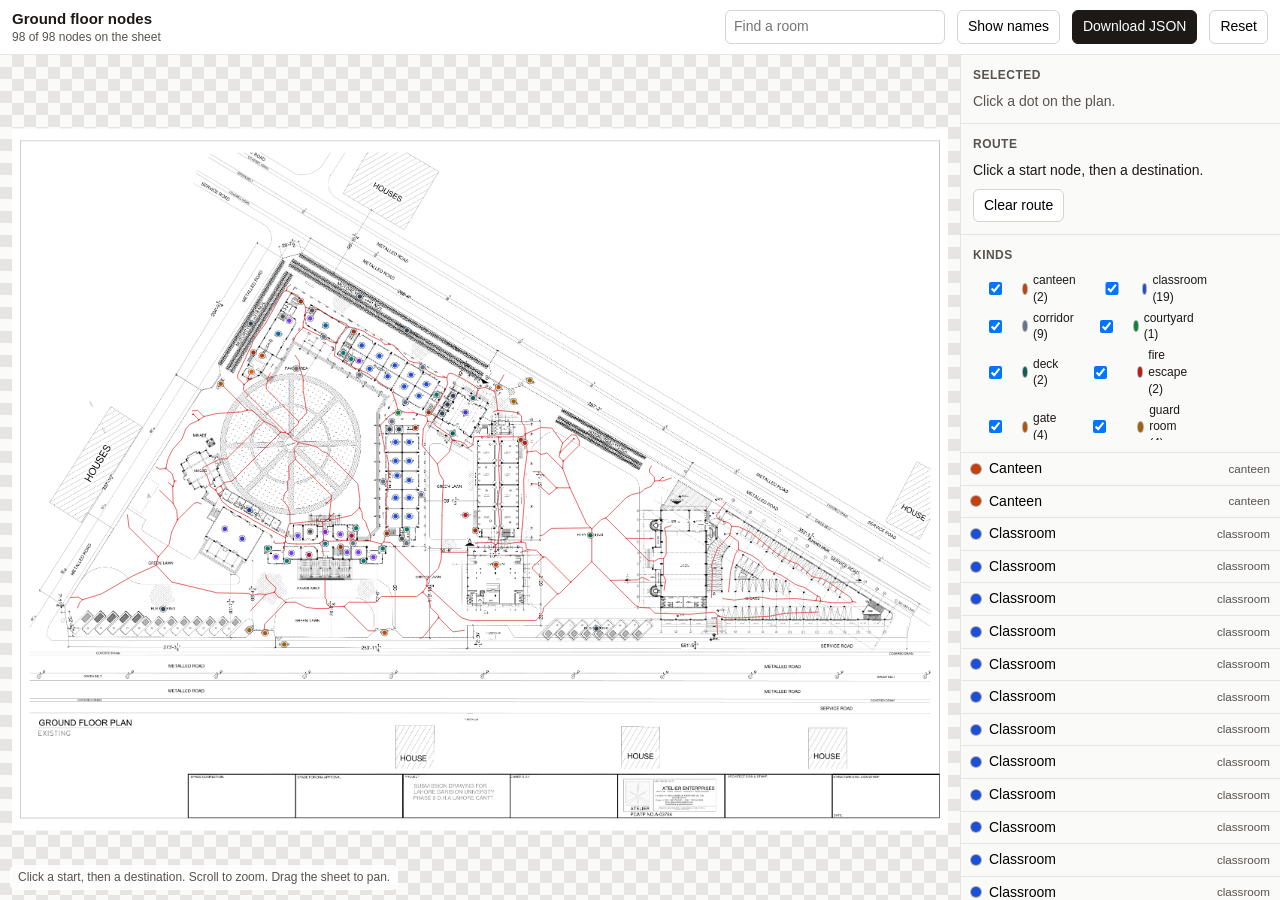
<file: indoor-nav-research/sheet4_ground_floor/viewer.html>
<!DOCTYPE html>
<html lang="en">
<head>
  <meta charset="utf-8">
  <meta name="viewport" content="width=device-width, initial-scale=1">
  <title>Ground floor nodes</title>
  <style>
    :root {
      color-scheme: light;
      --ink: #1c1917;
      --muted: #57534e;
      --line: #e7e5e4;
      --panel: #fafaf9;
      --paper: #f5f5f4;
    }
    * { box-sizing: border-box; }
    html, body { height: 100%; margin: 0; }
    body {
      display: flex;
      flex-direction: column;
      color: var(--ink);
      background: var(--paper);
      font: 14px/1.4 "Segoe UI", sans-serif;
    }
    header {
      display: flex;
      gap: 12px;
      align-items: center;
      padding: 8px 12px;
      border-bottom: 1px solid var(--line);
      background: white;
    }
    header h1 { font-size: 15px; margin: 0; font-weight: 650; }
    header p { margin: 0; color: var(--muted); font-size: 12px; }
    header .spacer { flex: 1; }
    input[type="search"], input[type="text"], select {
      font: inherit;
      border: 1px solid #d6d3d1;
      border-radius: 6px;
      padding: 6px 8px;
      background: white;
      color: var(--ink);
    }
    input[type="search"] { width: 220px; }
    button {
      font: inherit;
      border: 1px solid #d6d3d1;
      background: white;
      border-radius: 6px;
      padding: 6px 10px;
      cursor: pointer;
    }
    button:hover { background: #f5f5f4; }
    button.primary { background: #1c1917; color: white; border-color: #1c1917; }
    #layout { flex: 1; min-height: 0; display: flex; }
    #viewport {
      flex: 1;
      min-width: 0;
      position: relative;
      overflow: hidden;
      background:
        linear-gradient(45deg, #e7e5e4 25%, transparent 25%),
        linear-gradient(-45deg, #e7e5e4 25%, transparent 25%),
        linear-gradient(45deg, transparent 75%, #e7e5e4 75%),
        linear-gradient(-45deg, transparent 75%, #e7e5e4 75%);
      background-size: 24px 24px;
      background-position: 0 0, 0 12px, 12px -12px, -12px 0;
      background-color: #fafaf9;
      cursor: grab;
      touch-action: none;
    }
    #viewport.panning { cursor: grabbing; }
    #stage { position: absolute; top: 0; left: 0; transform-origin: 0 0; }
    #map { display: block; user-select: none; -webkit-user-drag: none; }
    #markers { position: absolute; inset: 0; }
    .node {
      position: absolute;
      width: 16px;
      height: 16px;
      margin: 0;
      padding: 0;
      border-radius: 50%;
      border: 2px solid white;
      box-shadow: 0 0 0 1px rgba(0, 0, 0, 0.55);
      transform: translate(-50%, -50%);
      cursor: pointer;
    }
    .node.selected {
      width: 20px;
      height: 20px;
      z-index: 3;
      box-shadow: 0 0 0 2px white, 0 0 0 4px currentColor;
    }
    .node.dim { opacity: 0.15; pointer-events: none; }
    .node .label {
      position: absolute;
      left: 50%;
      bottom: 14px;
      transform: translateX(-50%);
      background: rgba(255, 255, 255, 0.94);
      border: 1px solid rgba(0, 0, 0, 0.18);
      border-radius: 4px;
      padding: 1px 5px;
      font-size: 11px;
      line-height: 1.3;
      white-space: nowrap;
      pointer-events: none;
      color: #1c1917;
    }
    #hint {
      position: absolute;
      left: 10px;
      bottom: 10px;
      margin: 0;
      padding: 4px 8px;
      background: rgba(255, 255, 255, 0.9);
      border-radius: 6px;
      color: var(--muted);
      font-size: 12px;
      pointer-events: none;
    }
    aside {
      width: 320px;
      border-left: 1px solid var(--line);
      background: var(--panel);
      display: flex;
      flex-direction: column;
      min-height: 0;
    }
    aside section { padding: 12px; border-bottom: 1px solid var(--line); }
    aside h2 { margin: 0 0 8px; font-size: 12px; letter-spacing: 0.04em; text-transform: uppercase; color: var(--muted); }
    label { display: block; margin-bottom: 8px; font-size: 12px; color: var(--muted); }
    label input, label select { display: block; width: 100%; margin-top: 3px; }
    #meta { margin: 0; font-size: 12px; color: var(--muted); }
    #kinds { display: flex; flex-wrap: wrap; gap: 4px 10px; max-height: 168px; overflow: auto; }
    .kind-toggle { display: flex; align-items: center; gap: 6px; font-size: 12px; margin: 0; color: var(--ink); }
    .swatch { width: 10px; height: 10px; border-radius: 50%; box-shadow: 0 0 0 1px rgba(0,0,0,.3); }
    #list { flex: 1; overflow: auto; padding: 0; }
    #list button {
      width: 100%;
      text-align: left;
      border: 0;
      border-bottom: 1px solid var(--line);
      border-radius: 0;
      background: transparent;
      display: flex;
      gap: 8px;
      align-items: center;
    }
    #list button.on { background: white; }
    #list button small { color: var(--muted); margin-left: auto; }
    #empty { margin: 0; color: var(--muted); }
    #paths { position: absolute; left: 0; top: 0; pointer-events: none; }
    .node.from { box-shadow: 0 0 0 3px #15803d; }
    .node.to { box-shadow: 0 0 0 3px #1d4ed8; }
    #route-text { margin: 0 0 8px; }
  </style>
</head>
<body>
  <header>
    <div>
      <h1>Ground floor nodes</h1>
      <p id="count"></p>
    </div>
    <div class="spacer"></div>
    <input id="search" type="search" placeholder="Find a room" autocomplete="off">
    <button id="names" type="button" aria-pressed="false">Show names</button>
    <button id="download" class="primary" type="button">Download JSON</button>
    <button id="reset" type="button">Reset</button>
  </header>
  <div id="layout">
    <div id="viewport">
      <div id="stage">
        <img id="map" src="floor.png" alt="Ground floor plan">
        <svg id="paths"></svg>
        <div id="markers"></div>
      </div>
      <p id="hint">Click a start, then a destination. Scroll to zoom. Drag the sheet to pan.</p>
    </div>
    <aside>
      <section>
        <h2>Selected</h2>
        <p id="empty">Click a dot on the plan.</p>
        <form id="editor" hidden>
          <label>Name <input id="f-name" type="text"></label>
          <label>Kind <select id="f-kind"></select></label>
          <label>Zone <input id="f-zone" type="text"></label>
          <p id="meta"></p>
        </form>
      </section>
      <section>
        <h2>Route</h2>
        <p id="route-text">Click a start node, then a destination.</p>
        <button id="clear-route" type="button">Clear route</button>
      </section>
      <section>
        <h2>Kinds</h2>
        <div id="kinds"></div>
      </section>
      <div id="list"></div>
    </aside>
  </div>
  <script>
    const SHEET = {"sheet": "4", "title": "Ground Floor Plan (Existing)", "project": "Lahore Garrison University, Phase 6, DHA Lahore Cantt", "source_file": "4.pdf", "coordinate_space": {"unit": "pdf_point", "sheet_origin": "top-left of the upright page", "sheet_x_axis": "right", "sheet_y_axis": "down", "page_size": [3456.0, 2592.0], "page_rotation_deg": 90, "note": "sheet_x/sheet_y is the center of the room's label on the upright sheet. source_x/source_y is the same point in the PDF mediabox before the 90 degree rotation. The drawing is not georeferenced, so these are sheet points, not metres or lat/lng."}, "kinds": ["canteen", "classroom", "corridor", "courtyard", "deck", "fire_escape", "gate", "guard_room", "hall", "kitchen", "lab", "landmark", "library", "lobby", "medical", "office", "parking", "paved", "playground", "room", "staff_room", "stairs", "stationery", "store", "toilet"], "nodes": [{"kind": "canteen", "name": "Canteen", "zone": "block_d", "size": "20'-0\"X20'-0\"", "source_x": 839.12, "source_y": 2532.62, "sheet_x": 923.38, "sheet_y": 839.12, "id": "gf_canteen_01"}, {"kind": "canteen", "name": "Canteen", "zone": "site", "size": null, "source_x": 1610.03, "source_y": 1668.78, "sheet_x": 1787.22, "sheet_y": 1610.03, "id": "gf_canteen_02"}, {"kind": "classroom", "name": "Classroom", "zone": "block_c", "size": "21'-0\"x24'-0\"", "source_x": 800.65, "source_y": 2165.29, "sheet_x": 1290.71, "sheet_y": 800.65, "id": "gf_classroom_01"}, {"kind": "classroom", "name": "Classroom", "zone": "block_c", "size": "21'-0\"x24'-0\"", "source_x": 839.29, "source_y": 2100.01, "sheet_x": 1355.99, "sheet_y": 839.29, "id": "gf_classroom_02"}, {"kind": "classroom", "name": "Classroom", "zone": "block_c", "size": "21'-0\"x24'-0\"", "source_x": 874.57, "source_y": 2042.05, "sheet_x": 1413.95, "sheet_y": 874.57, "id": "gf_classroom_03"}, {"kind": "classroom", "name": "Classroom", "zone": "block_c", "size": "21'-0\"x24'-0\"", "source_x": 886.69, "source_y": 2135.53, "sheet_x": 1320.47, "sheet_y": 886.69, "id": "gf_classroom_04"}, {"kind": "classroom", "name": "Classroom", "zone": "block_c", "size": "21'-0\"x24'-0\"", "source_x": 909.85, "source_y": 1982.17, "sheet_x": 1473.83, "sheet_y": 909.85, "id": "gf_classroom_05"}, {"kind": "classroom", "name": "Classroom", "zone": "block_c", "size": "21'-0\"x24'-0\"", "source_x": 915.13, "source_y": 2068.45, "sheet_x": 1387.55, "sheet_y": 915.13, "id": "gf_classroom_06"}, {"kind": "classroom", "name": "Classroom", "zone": "block_c", "size": "21'-0\"x24'-0\"", "source_x": 944.05, "source_y": 1925.41, "sheet_x": 1530.59, "sheet_y": 944.05, "id": "gf_classroom_07"}, {"kind": "classroom", "name": "Classroom", "zone": "block_c", "size": "21'-0\"x24'-0\"", "source_x": 951.97, "source_y": 2008.09, "sheet_x": 1447.91, "sheet_y": 951.97, "id": "gf_classroom_08"}, {"kind": "classroom", "name": "Classroom", "zone": "block_c", "size": "21'-0\"x24'-0\"", "source_x": 986.53, "source_y": 1953.13, "sheet_x": 1502.87, "sheet_y": 986.53, "id": "gf_classroom_09"}, {"kind": "classroom", "name": "Classroom", "zone": "block_b", "size": "21'-0\"x24'-0\"", "source_x": 1158.08, "source_y": 1990.33, "sheet_x": 1465.67, "sheet_y": 1158.08, "id": "gf_classroom_10"}, {"kind": "classroom", "name": "Classroom", "zone": "block_b", "size": "21'-0\"x24'-0\"", "source_x": 1158.44, "source_y": 2039.89, "sheet_x": 1416.11, "sheet_y": 1158.44, "id": "gf_classroom_11"}, {"kind": "classroom", "name": "Classroom", "zone": "block_b", "size": "21'-0\"x24'-0\"", "source_x": 1227.68, "source_y": 1990.33, "sheet_x": 1465.67, "sheet_y": 1227.68, "id": "gf_classroom_12"}, {"kind": "classroom", "name": "Classroom", "zone": "block_b", "size": "21'-0\"x24'-0\"", "source_x": 1227.8, "source_y": 2039.89, "sheet_x": 1416.11, "sheet_y": 1227.8, "id": "gf_classroom_13"}, {"kind": "classroom", "name": "Classroom", "zone": "block_b", "size": "21'-0\"x24'-0\"", "source_x": 1281.32, "source_y": 2034.13, "sheet_x": 1421.87, "sheet_y": 1281.32, "id": "gf_classroom_14"}, {"kind": "classroom", "name": "Classroom", "zone": "block_b", "size": "21'-0\"x24'-0\"", "source_x": 1298.24, "source_y": 1990.33, "sheet_x": 1465.67, "sheet_y": 1298.24, "id": "gf_classroom_15"}, {"kind": "classroom", "name": "Classroom", "zone": "block_b", "size": "21'-0\"x24'-0\"", "source_x": 1362.68, "source_y": 2039.89, "sheet_x": 1416.11, "sheet_y": 1362.68, "id": "gf_classroom_16"}, {"kind": "classroom", "name": "Classroom", "zone": "block_b", "size": "21'-0\"x24'-0\"", "source_x": 1362.8, "source_y": 1990.33, "sheet_x": 1465.67, "sheet_y": 1362.8, "id": "gf_classroom_17"}, {"kind": "classroom", "name": "Classroom", "zone": "block_b", "size": "21'-0\"x24'-0\"", "source_x": 1432.04, "source_y": 2039.89, "sheet_x": 1416.11, "sheet_y": 1432.04, "id": "gf_classroom_18"}, {"kind": "classroom", "name": "Classroom", "zone": "block_b", "size": "21'-0\"x24'-0\"", "source_x": 1432.04, "source_y": 1990.33, "sheet_x": 1465.67, "sheet_y": 1432.04, "id": "gf_classroom_19"}, {"kind": "corridor", "name": "Corridor", "zone": "block_d", "size": "8' wide", "source_x": 769.4, "source_y": 2305.31, "sheet_x": 1150.69, "sheet_y": 769.4, "id": "gf_corridor_01"}, {"kind": "corridor", "name": "Corridor", "zone": "block_c", "size": "8' wide", "source_x": 881.32, "source_y": 1939.4, "sheet_x": 1516.6, "sheet_y": 881.32, "id": "gf_corridor_02"}, {"kind": "corridor", "name": "Corridor", "zone": "block_c", "size": "8' wide", "source_x": 909.64, "source_y": 2172.8, "sheet_x": 1283.2, "sheet_y": 909.64, "id": "gf_corridor_03"}, {"kind": "corridor", "name": "Corridor", "zone": "block_c", "size": "8' wide", "source_x": 1010.32, "source_y": 2003.48, "sheet_x": 1452.52, "sheet_y": 1010.32, "id": "gf_corridor_04"}, {"kind": "corridor", "name": "Corridor", "zone": "block_c", "size": "8' wide", "source_x": 1081.69, "source_y": 2053.52, "sheet_x": 1402.48, "sheet_y": 1081.69, "id": "gf_corridor_05"}, {"kind": "corridor", "name": "Corridor", "zone": "block_b", "size": "8' wide", "source_x": 1303.72, "source_y": 2086.19, "sheet_x": 1369.81, "sheet_y": 1303.72, "id": "gf_corridor_06"}, {"kind": "corridor", "name": "Corridor", "zone": "block_b", "size": "8' wide", "source_x": 1351.84, "source_y": 1944.71, "sheet_x": 1511.29, "sheet_y": 1351.84, "id": "gf_corridor_07"}, {"kind": "corridor", "name": "Corridor", "zone": "block_a", "size": "8' wide", "source_x": 1530.97, "source_y": 2197.16, "sheet_x": 1258.84, "sheet_y": 1530.97, "id": "gf_corridor_08"}, {"kind": "corridor", "name": "Corridor", "zone": "block_a", "size": "8' wide", "source_x": 1530.97, "source_y": 1999.4, "sheet_x": 1456.6, "sheet_y": 1530.97, "id": "gf_corridor_09"}, {"kind": "courtyard", "name": "Courtyard", "zone": "block_b", "size": null, "source_x": 1049.1, "source_y": 2030.01, "sheet_x": 1425.99, "sheet_y": 1049.1, "id": "gf_courtyard_01"}, {"kind": "deck", "name": "Deck (8'-0\" wide)", "zone": "east_wing", "size": null, "source_x": 995.48, "source_y": 1753.49, "sheet_x": 1702.51, "sheet_y": 995.48, "id": "gf_deck_01"}, {"kind": "deck", "name": "Deck (15'-3\" wide)", "zone": "east_wing", "size": null, "source_x": 1125.54, "source_y": 1829.25, "sheet_x": 1626.75, "sheet_y": 1125.54, "id": "gf_deck_02"}, {"kind": "fire_escape", "name": "Fire escape ladder", "zone": "east_wing", "size": null, "source_x": 1160.92, "source_y": 1562.17, "sheet_x": 1893.83, "sheet_y": 1160.92, "id": "gf_fire_escape_01"}, {"kind": "fire_escape", "name": "Fire escape ladder", "zone": "east_wing", "size": null, "source_x": 1427.75, "source_y": 1780.88, "sheet_x": 1675.12, "sheet_y": 1427.75, "id": "gf_fire_escape_02"}, {"kind": "gate", "name": "Gate", "zone": "site", "size": null, "source_x": 943.14, "source_y": 2685.79, "sheet_x": 770.21, "sheet_y": 943.14, "id": "gf_gate_01"}, {"kind": "gate", "name": "Gate 3", "zone": "site", "size": null, "source_x": 955.76, "source_y": 1659.72, "sheet_x": 1796.28, "sheet_y": 955.76, "id": "gf_gate_02"}, {"kind": "gate", "name": "Gate", "zone": "site", "size": null, "source_x": 1861.51, "source_y": 2080.13, "sheet_x": 1375.87, "sheet_y": 1861.51, "id": "gf_gate_03"}, {"kind": "gate", "name": "Gate", "zone": "site", "size": null, "source_x": 1862.47, "source_y": 2521.25, "sheet_x": 934.75, "sheet_y": 1862.47, "id": "gf_gate_04"}, {"kind": "guard_room", "name": "Guard room", "zone": "site", "size": null, "source_x": 930.66, "source_y": 1543.65, "sheet_x": 1912.35, "sheet_y": 930.66, "id": "gf_guard_room_01"}, {"kind": "guard_room", "name": "Guard room", "zone": "site", "size": null, "source_x": 1008.01, "source_y": 1604.35, "sheet_x": 1851.65, "sheet_y": 1008.01, "id": "gf_guard_room_02"}, {"kind": "guard_room", "name": "Guard room", "zone": "site", "size": null, "source_x": 1851.38, "source_y": 2579.18, "sheet_x": 876.82, "sheet_y": 1851.38, "id": "gf_guard_room_03"}, {"kind": "guard_room", "name": "Guard room", "zone": "site", "size": null, "source_x": 1905.08, "source_y": 2450.76, "sheet_x": 1005.24, "sheet_y": 1905.08, "id": "gf_guard_room_04"}, {"kind": "hall", "name": "Hall", "zone": "east_wing", "size": "43'-0\"x41'-9\"", "source_x": 1047.98, "source_y": 1781.87, "sheet_x": 1674.13, "sheet_y": 1047.98, "id": "gf_hall_01"}, {"kind": "hall", "name": "Hall", "zone": "library", "size": "30'-9\"X44'-0\"", "source_x": 1478.27, "source_y": 2670.48, "sheet_x": 785.52, "sheet_y": 1478.27, "id": "gf_hall_02"}, {"kind": "hall", "name": "Hall", "zone": "library", "size": "30'-9\"X44'-0\"", "source_x": 1515.35, "source_y": 2606.28, "sheet_x": 849.72, "sheet_y": 1515.35, "id": "gf_hall_03"}, {"kind": "kitchen", "name": "Kitchen", "zone": "block_d", "size": "15'-0\"X18'-0\"", "source_x": 898.4, "source_y": 2571.8, "sheet_x": 884.2, "sheet_y": 898.4, "id": "gf_kitchen_01"}, {"kind": "lab", "name": "Physics lab", "zone": "block_d", "size": "44'-3\"X25'-0\"", "source_x": 726.8, "source_y": 2298.11, "sheet_x": 1157.89, "sheet_y": 726.8, "id": "gf_lab_01"}, {"kind": "lab", "name": "Chemistry lab", "zone": "block_d", "size": "45'-0\"X25'-0\"", "source_x": 757.52, "source_y": 2472.27, "sheet_x": 983.73, "sheet_y": 757.52, "id": "gf_lab_02"}, {"kind": "landmark", "name": "Fountain", "zone": "block_a", "size": null, "source_x": 1532.03, "source_y": 2299.75, "sheet_x": 1156.25, "sheet_y": 1532.03, "id": "gf_landmark_01"}, {"kind": "library", "name": "Library block", "zone": "library", "size": null, "source_x": 1409.18, "source_y": 2580.48, "sheet_x": 875.52, "sheet_y": 1409.18, "id": "gf_library_01"}, {"kind": "lobby", "name": "Lobby (double height)", "zone": "block_a", "size": null, "source_x": 1489.79, "source_y": 2299.7, "sheet_x": 1156.3, "sheet_y": 1489.79, "id": "gf_lobby_01"}, {"kind": "medical", "name": "M.I. room", "zone": "block_a", "size": "12'-0\"X10'-0\"", "source_x": 1503.35, "source_y": 2202.0, "sheet_x": 1254.0, "sheet_y": 1503.35, "id": "gf_medical_01"}, {"kind": "office", "name": "Lab incharge", "zone": "block_d", "size": null, "source_x": 700.43, "source_y": 2354.71, "sheet_x": 1101.29, "sheet_y": 700.43, "id": "gf_office_01"}, {"kind": "office", "name": "Lab incharge", "zone": "block_d", "size": null, "source_x": 709.92, "source_y": 2433.34, "sheet_x": 1022.66, "sheet_y": 709.92, "id": "gf_office_02"}, {"kind": "office", "name": "Visitor room", "zone": "block_a", "size": "18'-3\"X19'-3\"", "source_x": 1497.95, "source_y": 2244.3, "sheet_x": 1211.7, "sheet_y": 1497.95, "id": "gf_office_03"}, {"kind": "office", "name": "Exam incharge", "zone": "block_a", "size": "12'-0\"X19'-3\"", "source_x": 1503.35, "source_y": 2400.16, "sheet_x": 1055.84, "sheet_y": 1503.35, "id": "gf_office_04"}, {"kind": "office", "name": "Manager / Admin", "zone": "block_a", "size": "10'-0\"X16'-0\"", "source_x": 1565.15, "source_y": 2219.46, "sheet_x": 1236.54, "sheet_y": 1565.15, "id": "gf_office_05"}, {"kind": "office", "name": "V.P. room", "zone": "block_a", "size": "20'-0\"X16'-0\"", "source_x": 1565.15, "source_y": 2176.9, "sheet_x": 1279.1, "sheet_y": 1565.15, "id": "gf_office_06"}, {"kind": "office", "name": "Clerical", "zone": "block_a", "size": "22'-0\"X16'-0\"", "source_x": 1566.95, "source_y": 2424.74, "sheet_x": 1031.26, "sheet_y": 1566.95, "id": "gf_office_07"}, {"kind": "office", "name": "Clerical", "zone": "block_a", "size": "20'-0\"X16'-0\"", "source_x": 1581.59, "source_y": 2480.78, "sheet_x": 975.22, "sheet_y": 1581.59, "id": "gf_office_08"}, {"kind": "office", "name": "Principal room", "zone": "block_a", "size": "20'-0\"X16'-0\"", "source_x": 1582.19, "source_y": 2122.29, "sheet_x": 1333.71, "sheet_y": 1582.19, "id": "gf_office_09"}, {"kind": "parking", "name": "Motorcycle parking (441)", "zone": "site", "size": null, "source_x": 620.39, "source_y": 2170.98, "sheet_x": 1285.02, "sheet_y": 620.39, "id": "gf_parking_01"}, {"kind": "parking", "name": "Motorcycle parking (318)", "zone": "site", "size": null, "source_x": 721.14, "source_y": 2574.31, "sheet_x": 881.69, "sheet_y": 721.14, "id": "gf_parking_02"}, {"kind": "parking", "name": "Parking shed", "zone": "site", "size": null, "source_x": 745.97, "source_y": 1997.87, "sheet_x": 1458.13, "sheet_y": 745.97, "id": "gf_parking_03"}, {"kind": "parking", "name": "Bus parking", "zone": "site", "size": null, "source_x": 1774.79, "source_y": 2898.31, "sheet_x": 557.69, "sheet_y": 1774.79, "id": "gf_parking_04"}, {"kind": "parking", "name": "Bus parking", "zone": "site", "size": null, "source_x": 1846.07, "source_y": 1297.75, "sheet_x": 2158.25, "sheet_y": 1846.07, "id": "gf_parking_05"}, {"kind": "paved", "name": "Paved area", "zone": "court", "size": null, "source_x": 886.79, "source_y": 2406.12, "sheet_x": 1049.88, "sheet_y": 886.79, "id": "gf_paved_01"}, {"kind": "playground", "name": "Playground", "zone": "site", "size": null, "source_x": 1501.79, "source_y": 1320.87, "sheet_x": 2135.13, "sheet_y": 1501.79, "id": "gf_playground_01"}, {"kind": "room", "name": "Room", "zone": "east_wing", "size": "8'-0\"x13'-3\"", "source_x": 987.05, "source_y": 1826.99, "sheet_x": 1629.01, "sheet_y": 987.05, "id": "gf_room_01"}, {"kind": "room", "name": "Room", "zone": "east_wing", "size": "8'-0\"x13'-3\"", "source_x": 1018.73, "source_y": 1847.63, "sheet_x": 1608.37, "sheet_y": 1018.73, "id": "gf_room_02"}, {"kind": "room", "name": "Room", "zone": "east_wing", "size": "8'-0\"x13'-3\"", "source_x": 1052.45, "source_y": 1867.31, "sheet_x": 1588.69, "sheet_y": 1052.45, "id": "gf_room_03"}, {"kind": "room", "name": "Room", "zone": "block_b", "size": "11'-0\"x10'-0\"", "source_x": 1110.94, "source_y": 2027.72, "sheet_x": 1428.28, "sheet_y": 1110.94, "id": "gf_room_04"}, {"kind": "room", "name": "Room", "zone": "block_b", "size": "11'-0\"x10'-0\"", "source_x": 1111.06, "source_y": 2061.68, "sheet_x": 1394.32, "sheet_y": 1111.06, "id": "gf_room_05"}, {"kind": "staff_room", "name": "Staff room", "zone": "block_c", "size": "20'-9\"X12'-0\"", "source_x": 857.41, "source_y": 2174.47, "sheet_x": 1281.53, "sheet_y": 857.41, "id": "gf_staff_room_01"}, {"kind": "stairs", "name": "Stairs up", "zone": "block_d", "size": null, "source_x": 638.63, "source_y": 2389.03, "sheet_x": 1066.97, "sheet_y": 638.63, "id": "gf_stairs_01"}, {"kind": "stairs", "name": "Stairs up", "zone": "block_c", "size": null, "source_x": 749.39, "source_y": 2194.27, "sheet_x": 1261.73, "sheet_y": 749.39, "id": "gf_stairs_02"}, {"kind": "stairs", "name": "Stairs up", "zone": "library", "size": null, "source_x": 828.03, "source_y": 2564.59, "sheet_x": 891.41, "sheet_y": 828.03, "id": "gf_stairs_03"}, {"kind": "stairs", "name": "Stairs up", "zone": "east_wing", "size": null, "source_x": 1048.61, "source_y": 1917.27, "sheet_x": 1538.73, "sheet_y": 1048.61, "id": "gf_stairs_04"}, {"kind": "stairs", "name": "Stairs up", "zone": "block_b", "size": null, "source_x": 1105.31, "source_y": 1965.91, "sheet_x": 1490.09, "sheet_y": 1105.31, "id": "gf_stairs_05"}, {"kind": "stairs", "name": "Stairs down", "zone": "east_wing", "size": null, "source_x": 1149.18, "source_y": 1577.24, "sheet_x": 1878.76, "sheet_y": 1149.18, "id": "gf_stairs_06"}, {"kind": "stairs", "name": "Stairs down", "zone": "east_wing", "size": null, "source_x": 1483.5, "source_y": 1744.88, "sheet_x": 1711.12, "sheet_y": 1483.5, "id": "gf_stairs_07"}, {"kind": "stairs", "name": "Stairs up", "zone": "block_a", "size": null, "source_x": 1494.83, "source_y": 2071.63, "sheet_x": 1384.37, "sheet_y": 1494.83, "id": "gf_stairs_08"}, {"kind": "stairs", "name": "Stairs up", "zone": "block_a", "size": null, "source_x": 1544.87, "source_y": 2242.15, "sheet_x": 1213.85, "sheet_y": 1544.87, "id": "gf_stairs_09"}, {"kind": "stationery", "name": "Stationery / Photocopy", "zone": "block_a", "size": "21'-0\"X16'-0\"", "source_x": 1574.15, "source_y": 2359.65, "sheet_x": 1096.35, "sheet_y": 1574.15, "id": "gf_stationery_01"}, {"kind": "store", "name": "Store", "zone": "block_d", "size": null, "source_x": 672.61, "source_y": 2347.32, "sheet_x": 1108.68, "sheet_y": 672.61, "id": "gf_store_01"}, {"kind": "store", "name": "Store", "zone": "block_d", "size": null, "source_x": 693.49, "source_y": 2456.28, "sheet_x": 999.72, "sheet_y": 693.49, "id": "gf_store_02"}, {"kind": "store", "name": "Store", "zone": "block_a", "size": "18'-3\"X19'-3\"", "source_x": 1487.99, "source_y": 2355.2, "sheet_x": 1100.8, "sheet_y": 1487.99, "id": "gf_store_03"}, {"kind": "store", "name": "Store", "zone": "block_a", "size": null, "source_x": 1514.61, "source_y": 2016.12, "sheet_x": 1439.88, "sheet_y": 1514.61, "id": "gf_store_04"}, {"kind": "toilet", "name": "Toilet", "zone": "block_c", "size": null, "source_x": 828.61, "source_y": 2233.4, "sheet_x": 1222.6, "sheet_y": 828.61, "id": "gf_toilet_01"}, {"kind": "toilet", "name": "Toilet", "zone": "block_c", "size": null, "source_x": 851.6, "source_y": 2203.6, "sheet_x": 1252.4, "sheet_y": 851.6, "id": "gf_toilet_02"}, {"kind": "toilet", "name": "Toilet", "zone": "block_c", "size": null, "source_x": 983.54, "source_y": 1888.61, "sheet_x": 1567.39, "sheet_y": 983.54, "id": "gf_toilet_03"}, {"kind": "toilet", "name": "Toilet", "zone": "block_a", "size": null, "source_x": 1475.72, "source_y": 2185.44, "sheet_x": 1270.56, "sheet_y": 1475.72, "id": "gf_toilet_04"}, {"kind": "toilet", "name": "Toilet", "zone": "block_a", "size": null, "source_x": 1479.86, "source_y": 1998.27, "sheet_x": 1457.73, "sheet_y": 1479.86, "id": "gf_toilet_05"}, {"kind": "toilet", "name": "Toilet", "zone": "block_a", "size": "8'-6\"X8'-6\"", "source_x": 1550.52, "source_y": 2511.96, "sheet_x": 944.04, "sheet_y": 1550.52, "id": "gf_toilet_06"}, {"kind": "toilet", "name": "Toilet", "zone": "block_a", "size": "8'-6\"X8'-6\"", "source_x": 1550.52, "source_y": 2087.04, "sheet_x": 1368.96, "sheet_y": 1550.52, "id": "gf_toilet_07"}, {"kind": "toilet", "name": "Toilet", "zone": "block_a", "size": "8'-0\"X4'-9\"", "source_x": 1596.72, "source_y": 2440.68, "sheet_x": 1015.32, "sheet_y": 1596.72, "id": "gf_toilet_08"}, {"kind": "toilet", "name": "Toilet", "zone": "block_a", "size": "8'-0\"X4'-9\"", "source_x": 1596.72, "source_y": 2158.32, "sheet_x": 1297.68, "sheet_y": 1596.72, "id": "gf_toilet_09"}], "pathways": {"source": "Red walkway mask on Pathway.pdf, laid over the same ground-floor sheet as 4.pdf.", "unit": "pdf_point", "note": "Vertices and edges are the centerline of the drawn walkway. Each room links to the nearest point on that centerline. Lengths are in sheet points, the same unit as sheet_x and sheet_y. The drawing has no printed scale, so these lengths are not metres.", "vertices": [{"id": "pw_0000", "sheet_x": 1029.12, "sheet_y": 576.0}, {"id": "pw_0001", "sheet_x": 1013.76, "sheet_y": 597.12}, {"id": "pw_0002", "sheet_x": 1011.84, "sheet_y": 599.04}, {"id": "pw_0003", "sheet_x": 1013.76, "sheet_y": 599.04}, {"id": "pw_0004", "sheet_x": 1073.28, "sheet_y": 639.36}, {"id": "pw_0005", "sheet_x": 1084.8, "sheet_y": 660.48}, {"id": "pw_0006", "sheet_x": 1109.76, "sheet_y": 668.16}, {"id": "pw_0007", "sheet_x": 961.92, "sheet_y": 673.92}, {"id": "pw_0008", "sheet_x": 1175.04, "sheet_y": 695.04}, {"id": "pw_0009", "sheet_x": 1080.96, "sheet_y": 700.8}, {"id": "pw_0010", "sheet_x": 1075.2, "sheet_y": 716.16}, {"id": "pw_0011", "sheet_x": 935.04, "sheet_y": 721.92}, {"id": "pw_0012", "sheet_x": 1234.56, "sheet_y": 721.92}, {"id": "pw_0013", "sheet_x": 1242.24, "sheet_y": 731.52}, {"id": "pw_0014", "sheet_x": 1075.2, "sheet_y": 733.44}, {"id": "pw_0015", "sheet_x": 1242.24, "sheet_y": 733.44}, {"id": "pw_0016", "sheet_x": 1244.16, "sheet_y": 733.44}, {"id": "pw_0017", "sheet_x": 1075.2, "sheet_y": 735.36}, {"id": "pw_0018", "sheet_x": 1077.12, "sheet_y": 735.36}, {"id": "pw_0019", "sheet_x": 1265.28, "sheet_y": 737.28}, {"id": "pw_0020", "sheet_x": 912.0, "sheet_y": 752.64}, {"id": "pw_0021", "sheet_x": 1317.12, "sheet_y": 762.24}, {"id": "pw_0022", "sheet_x": 1150.08, "sheet_y": 771.84}, {"id": "pw_0023", "sheet_x": 1038.72, "sheet_y": 785.28}, {"id": "pw_0024", "sheet_x": 1194.24, "sheet_y": 791.04}, {"id": "pw_0025", "sheet_x": 1196.16, "sheet_y": 791.04}, {"id": "pw_0026", "sheet_x": 1196.16, "sheet_y": 792.96}, {"id": "pw_0027", "sheet_x": 1376.64, "sheet_y": 796.8}, {"id": "pw_0028", "sheet_x": 1411.2, "sheet_y": 802.56}, {"id": "pw_0029", "sheet_x": 881.28, "sheet_y": 808.32}, {"id": "pw_0030", "sheet_x": 875.52, "sheet_y": 817.92}, {"id": "pw_0031", "sheet_x": 1044.48, "sheet_y": 837.12}, {"id": "pw_0032", "sheet_x": 1447.68, "sheet_y": 840.96}, {"id": "pw_0033", "sheet_x": 1215.36, "sheet_y": 854.4}, {"id": "pw_0034", "sheet_x": 1482.24, "sheet_y": 864.0}, {"id": "pw_0035", "sheet_x": 1236.48, "sheet_y": 865.92}, {"id": "pw_0036", "sheet_x": 1518.72, "sheet_y": 877.44}, {"id": "pw_0037", "sheet_x": 1063.68, "sheet_y": 885.12}, {"id": "pw_0038", "sheet_x": 1267.2, "sheet_y": 885.12}, {"id": "pw_0039", "sheet_x": 1290.24, "sheet_y": 894.72}, {"id": "pw_0040", "sheet_x": 954.24, "sheet_y": 902.4}, {"id": "pw_0041", "sheet_x": 1313.28, "sheet_y": 904.32}, {"id": "pw_0042", "sheet_x": 1551.36, "sheet_y": 904.32}, {"id": "pw_0043", "sheet_x": 877.44, "sheet_y": 908.16}, {"id": "pw_0044", "sheet_x": 1816.32, "sheet_y": 910.08}, {"id": "pw_0045", "sheet_x": 960.0, "sheet_y": 919.68}, {"id": "pw_0046", "sheet_x": 1605.12, "sheet_y": 919.68}, {"id": "pw_0047", "sheet_x": 883.2, "sheet_y": 921.6}, {"id": "pw_0048", "sheet_x": 879.36, "sheet_y": 923.52}, {"id": "pw_0049", "sheet_x": 885.12, "sheet_y": 923.52}, {"id": "pw_0050", "sheet_x": 879.36, "sheet_y": 925.44}, {"id": "pw_0051", "sheet_x": 881.28, "sheet_y": 925.44}, {"id": "pw_0052", "sheet_x": 869.76, "sheet_y": 933.12}, {"id": "pw_0053", "sheet_x": 944.64, "sheet_y": 933.12}, {"id": "pw_0054", "sheet_x": 781.44, "sheet_y": 942.72}, {"id": "pw_0055", "sheet_x": 779.52, "sheet_y": 944.64}, {"id": "pw_0056", "sheet_x": 856.32, "sheet_y": 944.64}, {"id": "pw_0057", "sheet_x": 858.24, "sheet_y": 944.64}, {"id": "pw_0058", "sheet_x": 856.32, "sheet_y": 946.56}, {"id": "pw_0059", "sheet_x": 1368.96, "sheet_y": 946.56}, {"id": "pw_0060", "sheet_x": 1791.36, "sheet_y": 952.32}, {"id": "pw_0061", "sheet_x": 1720.32, "sheet_y": 960.0}, {"id": "pw_0062", "sheet_x": 1597.44, "sheet_y": 969.6}, {"id": "pw_0063", "sheet_x": 1779.84, "sheet_y": 969.6}, {"id": "pw_0064", "sheet_x": 1405.44, "sheet_y": 975.36}, {"id": "pw_0065", "sheet_x": 1714.56, "sheet_y": 988.8}, {"id": "pw_0066", "sheet_x": 1585.92, "sheet_y": 990.72}, {"id": "pw_0067", "sheet_x": 1580.16, "sheet_y": 1002.24}, {"id": "pw_0068", "sheet_x": 1418.88, "sheet_y": 1015.68}, {"id": "pw_0069", "sheet_x": 867.84, "sheet_y": 1038.72}, {"id": "pw_0070", "sheet_x": 869.76, "sheet_y": 1038.72}, {"id": "pw_0071", "sheet_x": 1424.64, "sheet_y": 1038.72}, {"id": "pw_0072", "sheet_x": 867.84, "sheet_y": 1040.64}, {"id": "pw_0073", "sheet_x": 1424.64, "sheet_y": 1040.64}, {"id": "pw_0074", "sheet_x": 1426.56, "sheet_y": 1040.64}, {"id": "pw_0075", "sheet_x": 1793.28, "sheet_y": 1040.64}, {"id": "pw_0076", "sheet_x": 666.24, "sheet_y": 1042.56}, {"id": "pw_0077", "sheet_x": 1422.72, "sheet_y": 1042.56}, {"id": "pw_0078", "sheet_x": 1777.92, "sheet_y": 1046.4}, {"id": "pw_0079", "sheet_x": 1850.88, "sheet_y": 1046.4}, {"id": "pw_0080", "sheet_x": 1480.32, "sheet_y": 1048.32}, {"id": "pw_0081", "sheet_x": 1537.92, "sheet_y": 1052.16}, {"id": "pw_0082", "sheet_x": 1547.52, "sheet_y": 1052.16}, {"id": "pw_0083", "sheet_x": 1549.44, "sheet_y": 1052.16}, {"id": "pw_0084", "sheet_x": 668.16, "sheet_y": 1054.08}, {"id": "pw_0085", "sheet_x": 1549.44, "sheet_y": 1054.08}, {"id": "pw_0086", "sheet_x": 666.24, "sheet_y": 1056.0}, {"id": "pw_0087", "sheet_x": 670.08, "sheet_y": 1056.0}, {"id": "pw_0088", "sheet_x": 1526.4, "sheet_y": 1061.76}, {"id": "pw_0089", "sheet_x": 708.48, "sheet_y": 1063.68}, {"id": "pw_0090", "sheet_x": 1390.08, "sheet_y": 1063.68}, {"id": "pw_0091", "sheet_x": 1570.56, "sheet_y": 1067.52}, {"id": "pw_0092", "sheet_x": 689.28, "sheet_y": 1075.2}, {"id": "pw_0093", "sheet_x": 691.2, "sheet_y": 1075.2}, {"id": "pw_0094", "sheet_x": 689.28, "sheet_y": 1077.12}, {"id": "pw_0095", "sheet_x": 1534.08, "sheet_y": 1079.04}, {"id": "pw_0096", "sheet_x": 931.2, "sheet_y": 1080.96}, {"id": "pw_0097", "sheet_x": 1057.92, "sheet_y": 1080.96}, {"id": "pw_0098", "sheet_x": 1534.08, "sheet_y": 1080.96}, {"id": "pw_0099", "sheet_x": 1536.0, "sheet_y": 1080.96}, {"id": "pw_0100", "sheet_x": 1518.72, "sheet_y": 1109.76}, {"id": "pw_0101", "sheet_x": 1363.2, "sheet_y": 1119.36}, {"id": "pw_0102", "sheet_x": 990.72, "sheet_y": 1121.28}, {"id": "pw_0103", "sheet_x": 992.64, "sheet_y": 1121.28}, {"id": "pw_0104", "sheet_x": 1009.92, "sheet_y": 1121.28}, {"id": "pw_0105", "sheet_x": 990.72, "sheet_y": 1123.2}, {"id": "pw_0106", "sheet_x": 1008.0, "sheet_y": 1123.2}, {"id": "pw_0107", "sheet_x": 1009.92, "sheet_y": 1123.2}, {"id": "pw_0108", "sheet_x": 1017.6, "sheet_y": 1127.04}, {"id": "pw_0109", "sheet_x": 1019.52, "sheet_y": 1127.04}, {"id": "pw_0110", "sheet_x": 1895.04, "sheet_y": 1127.04}, {"id": "pw_0111", "sheet_x": 1896.96, "sheet_y": 1127.04}, {"id": "pw_0112", "sheet_x": 1019.52, "sheet_y": 1128.96}, {"id": "pw_0113", "sheet_x": 1895.04, "sheet_y": 1128.96}, {"id": "pw_0114", "sheet_x": 1895.04, "sheet_y": 1132.8}, {"id": "pw_0115", "sheet_x": 1618.56, "sheet_y": 1134.72}, {"id": "pw_0116", "sheet_x": 1795.2, "sheet_y": 1138.56}, {"id": "pw_0117", "sheet_x": 1879.68, "sheet_y": 1138.56}, {"id": "pw_0118", "sheet_x": 2073.6, "sheet_y": 1144.32}, {"id": "pw_0119", "sheet_x": 2073.6, "sheet_y": 1146.24}, {"id": "pw_0120", "sheet_x": 2075.52, "sheet_y": 1146.24}, {"id": "pw_0121", "sheet_x": 1626.24, "sheet_y": 1150.08}, {"id": "pw_0122", "sheet_x": 1059.84, "sheet_y": 1159.68}, {"id": "pw_0123", "sheet_x": 1898.88, "sheet_y": 1161.6}, {"id": "pw_0124", "sheet_x": 2033.28, "sheet_y": 1161.6}, {"id": "pw_0125", "sheet_x": 1514.88, "sheet_y": 1167.36}, {"id": "pw_0126", "sheet_x": 1374.72, "sheet_y": 1173.12}, {"id": "pw_0127", "sheet_x": 1518.72, "sheet_y": 1175.04}, {"id": "pw_0128", "sheet_x": 1683.84, "sheet_y": 1178.88}, {"id": "pw_0129", "sheet_x": 1683.84, "sheet_y": 1180.8}, {"id": "pw_0130", "sheet_x": 1902.72, "sheet_y": 1194.24}, {"id": "pw_0131", "sheet_x": 2023.68, "sheet_y": 1194.24}, {"id": "pw_0132", "sheet_x": 2025.6, "sheet_y": 1194.24}, {"id": "pw_0133", "sheet_x": 2023.68, "sheet_y": 1196.16}, {"id": "pw_0134", "sheet_x": 1046.4, "sheet_y": 1221.12}, {"id": "pw_0135", "sheet_x": 2035.2, "sheet_y": 1226.88}, {"id": "pw_0136", "sheet_x": 2037.12, "sheet_y": 1226.88}, {"id": "pw_0137", "sheet_x": 2035.2, "sheet_y": 1228.8}, {"id": "pw_0138", "sheet_x": 1390.08, "sheet_y": 1236.48}, {"id": "pw_0139", "sheet_x": 1570.56, "sheet_y": 1238.4}, {"id": "pw_0140", "sheet_x": 2361.6, "sheet_y": 1246.08}, {"id": "pw_0141", "sheet_x": 531.84, "sheet_y": 1249.92}, {"id": "pw_0142", "sheet_x": 568.32, "sheet_y": 1253.76}, {"id": "pw_0143", "sheet_x": 2031.36, "sheet_y": 1253.76}, {"id": "pw_0144", "sheet_x": 2033.28, "sheet_y": 1253.76}, {"id": "pw_0145", "sheet_x": 566.4, "sheet_y": 1255.68}, {"id": "pw_0146", "sheet_x": 568.32, "sheet_y": 1255.68}, {"id": "pw_0147", "sheet_x": 2033.28, "sheet_y": 1255.68}, {"id": "pw_0148", "sheet_x": 1923.84, "sheet_y": 1267.2}, {"id": "pw_0149", "sheet_x": 1390.08, "sheet_y": 1280.64}, {"id": "pw_0150", "sheet_x": 1390.08, "sheet_y": 1288.32}, {"id": "pw_0151", "sheet_x": 2401.92, "sheet_y": 1288.32}, {"id": "pw_0152", "sheet_x": 2434.56, "sheet_y": 1290.24}, {"id": "pw_0153", "sheet_x": 2390.4, "sheet_y": 1299.84}, {"id": "pw_0154", "sheet_x": 599.04, "sheet_y": 1301.76}, {"id": "pw_0155", "sheet_x": 600.96, "sheet_y": 1301.76}, {"id": "pw_0156", "sheet_x": 606.72, "sheet_y": 1301.76}, {"id": "pw_0157", "sheet_x": 2373.12, "sheet_y": 1301.76}, {"id": "pw_0158", "sheet_x": 599.04, "sheet_y": 1303.68}, {"id": "pw_0159", "sheet_x": 1386.24, "sheet_y": 1303.68}, {"id": "pw_0160", "sheet_x": 577.92, "sheet_y": 1307.52}, {"id": "pw_0161", "sheet_x": 1921.92, "sheet_y": 1311.36}, {"id": "pw_0162", "sheet_x": 771.84, "sheet_y": 1319.04}, {"id": "pw_0163", "sheet_x": 593.28, "sheet_y": 1320.96}, {"id": "pw_0164", "sheet_x": 595.2, "sheet_y": 1320.96}, {"id": "pw_0165", "sheet_x": 769.92, "sheet_y": 1320.96}, {"id": "pw_0166", "sheet_x": 771.84, "sheet_y": 1320.96}, {"id": "pw_0167", "sheet_x": 593.28, "sheet_y": 1322.88}, {"id": "pw_0168", "sheet_x": 2010.24, "sheet_y": 1326.72}, {"id": "pw_0169", "sheet_x": 2012.16, "sheet_y": 1326.72}, {"id": "pw_0170", "sheet_x": 2060.16, "sheet_y": 1326.72}, {"id": "pw_0171", "sheet_x": 2010.24, "sheet_y": 1328.64}, {"id": "pw_0172", "sheet_x": 750.72, "sheet_y": 1334.4}, {"id": "pw_0173", "sheet_x": 752.64, "sheet_y": 1334.4}, {"id": "pw_0174", "sheet_x": 545.28, "sheet_y": 1336.32}, {"id": "pw_0175", "sheet_x": 752.64, "sheet_y": 1336.32}, {"id": "pw_0176", "sheet_x": 760.32, "sheet_y": 1349.76}, {"id": "pw_0177", "sheet_x": 762.24, "sheet_y": 1349.76}, {"id": "pw_0178", "sheet_x": 762.24, "sheet_y": 1351.68}, {"id": "pw_0179", "sheet_x": 1589.76, "sheet_y": 1353.6}, {"id": "pw_0180", "sheet_x": 1384.32, "sheet_y": 1359.36}, {"id": "pw_0181", "sheet_x": 1178.88, "sheet_y": 1367.04}, {"id": "pw_0182", "sheet_x": 2636.16, "sheet_y": 1380.48}, {"id": "pw_0183", "sheet_x": 1159.68, "sheet_y": 1382.4}, {"id": "pw_0184", "sheet_x": 1163.52, "sheet_y": 1382.4}, {"id": "pw_0185", "sheet_x": 595.2, "sheet_y": 1384.32}, {"id": "pw_0186", "sheet_x": 1161.6, "sheet_y": 1384.32}, {"id": "pw_0187", "sheet_x": 698.88, "sheet_y": 1386.24}, {"id": "pw_0188", "sheet_x": 1282.56, "sheet_y": 1399.68}, {"id": "pw_0189", "sheet_x": 806.4, "sheet_y": 1401.6}, {"id": "pw_0190", "sheet_x": 1282.56, "sheet_y": 1401.6}, {"id": "pw_0191", "sheet_x": 1284.48, "sheet_y": 1401.6}, {"id": "pw_0192", "sheet_x": 1186.56, "sheet_y": 1422.72}, {"id": "pw_0193", "sheet_x": 426.24, "sheet_y": 1426.56}, {"id": "pw_0194", "sheet_x": 1587.84, "sheet_y": 1428.48}, {"id": "pw_0195", "sheet_x": 869.76, "sheet_y": 1432.32}, {"id": "pw_0196", "sheet_x": 1382.4, "sheet_y": 1432.32}, {"id": "pw_0197", "sheet_x": 1171.2, "sheet_y": 1436.16}, {"id": "pw_0198", "sheet_x": 2192.64, "sheet_y": 1438.08}, {"id": "pw_0199", "sheet_x": 1169.28, "sheet_y": 1440.0}, {"id": "pw_0200", "sheet_x": 1167.36, "sheet_y": 1441.92}, {"id": "pw_0201", "sheet_x": 1169.28, "sheet_y": 1441.92}, {"id": "pw_0202", "sheet_x": 610.56, "sheet_y": 1443.84}, {"id": "pw_0203", "sheet_x": 612.48, "sheet_y": 1443.84}, {"id": "pw_0204", "sheet_x": 610.56, "sheet_y": 1445.76}, {"id": "pw_0205", "sheet_x": 892.8, "sheet_y": 1447.68}, {"id": "pw_0206", "sheet_x": 1096.32, "sheet_y": 1451.52}, {"id": "pw_0207", "sheet_x": 1146.24, "sheet_y": 1453.44}, {"id": "pw_0208", "sheet_x": 1027.2, "sheet_y": 1459.2}, {"id": "pw_0209", "sheet_x": 1309.44, "sheet_y": 1464.96}, {"id": "pw_0210", "sheet_x": 2432.64, "sheet_y": 1466.88}, {"id": "pw_0211", "sheet_x": 2657.28, "sheet_y": 1468.8}, {"id": "pw_0212", "sheet_x": 2136.96, "sheet_y": 1474.56}, {"id": "pw_0213", "sheet_x": 2140.8, "sheet_y": 1478.4}, {"id": "pw_0214", "sheet_x": 1150.08, "sheet_y": 1489.92}, {"id": "pw_0215", "sheet_x": 1380.48, "sheet_y": 1495.68}, {"id": "pw_0216", "sheet_x": 2140.8, "sheet_y": 1501.44}, {"id": "pw_0217", "sheet_x": 2649.6, "sheet_y": 1501.44}, {"id": "pw_0218", "sheet_x": 1948.8, "sheet_y": 1503.36}, {"id": "pw_0219", "sheet_x": 1009.92, "sheet_y": 1511.04}, {"id": "pw_0220", "sheet_x": 2267.52, "sheet_y": 1512.96}, {"id": "pw_0221", "sheet_x": 2361.6, "sheet_y": 1514.88}, {"id": "pw_0222", "sheet_x": 1150.08, "sheet_y": 1518.72}, {"id": "pw_0223", "sheet_x": 1253.76, "sheet_y": 1518.72}, {"id": "pw_0224", "sheet_x": 1259.52, "sheet_y": 1518.72}, {"id": "pw_0225", "sheet_x": 1150.08, "sheet_y": 1520.64}, {"id": "pw_0226", "sheet_x": 1152.0, "sheet_y": 1520.64}, {"id": "pw_0227", "sheet_x": 1217.28, "sheet_y": 1520.64}, {"id": "pw_0228", "sheet_x": 1236.48, "sheet_y": 1520.64}, {"id": "pw_0229", "sheet_x": 967.68, "sheet_y": 1522.56}, {"id": "pw_0230", "sheet_x": 1213.44, "sheet_y": 1522.56}, {"id": "pw_0231", "sheet_x": 1278.72, "sheet_y": 1522.56}, {"id": "pw_0232", "sheet_x": 1297.92, "sheet_y": 1522.56}, {"id": "pw_0233", "sheet_x": 1322.88, "sheet_y": 1522.56}, {"id": "pw_0234", "sheet_x": 1009.92, "sheet_y": 1524.48}, {"id": "pw_0235", "sheet_x": 1157.76, "sheet_y": 1524.48}, {"id": "pw_0236", "sheet_x": 1879.68, "sheet_y": 1524.48}, {"id": "pw_0237", "sheet_x": 1009.92, "sheet_y": 1526.4}, {"id": "pw_0238", "sheet_x": 1011.84, "sheet_y": 1526.4}, {"id": "pw_0239", "sheet_x": 1372.8, "sheet_y": 1526.4}, {"id": "pw_0240", "sheet_x": 1879.68, "sheet_y": 1526.4}, {"id": "pw_0241", "sheet_x": 1881.6, "sheet_y": 1526.4}, {"id": "pw_0242", "sheet_x": 967.68, "sheet_y": 1528.32}, {"id": "pw_0243", "sheet_x": 1004.16, "sheet_y": 1530.24}, {"id": "pw_0244", "sheet_x": 1006.08, "sheet_y": 1530.24}, {"id": "pw_0245", "sheet_x": 1136.64, "sheet_y": 1530.24}, {"id": "pw_0246", "sheet_x": 1716.48, "sheet_y": 1530.24}, {"id": "pw_0247", "sheet_x": 1006.08, "sheet_y": 1532.16}, {"id": "pw_0248", "sheet_x": 1134.72, "sheet_y": 1532.16}, {"id": "pw_0249", "sheet_x": 1136.64, "sheet_y": 1532.16}, {"id": "pw_0250", "sheet_x": 1710.72, "sheet_y": 1532.16}, {"id": "pw_0251", "sheet_x": 1793.28, "sheet_y": 1532.16}, {"id": "pw_0252", "sheet_x": 1050.24, "sheet_y": 1534.08}, {"id": "pw_0253", "sheet_x": 1096.32, "sheet_y": 1534.08}, {"id": "pw_0254", "sheet_x": 1365.12, "sheet_y": 1534.08}, {"id": "pw_0255", "sheet_x": 1403.52, "sheet_y": 1534.08}, {"id": "pw_0256", "sheet_x": 1785.6, "sheet_y": 1536.0}, {"id": "pw_0257", "sheet_x": 1787.52, "sheet_y": 1536.0}, {"id": "pw_0258", "sheet_x": 1407.36, "sheet_y": 1537.92}, {"id": "pw_0259", "sheet_x": 1785.6, "sheet_y": 1537.92}, {"id": "pw_0260", "sheet_x": 1367.04, "sheet_y": 1543.68}, {"id": "pw_0261", "sheet_x": 1904.64, "sheet_y": 1555.2}, {"id": "pw_0262", "sheet_x": 2682.24, "sheet_y": 1555.2}, {"id": "pw_0263", "sheet_x": 1006.08, "sheet_y": 1557.12}, {"id": "pw_0264", "sheet_x": 1428.48, "sheet_y": 1560.96}, {"id": "pw_0265", "sheet_x": 1585.92, "sheet_y": 1564.8}, {"id": "pw_0266", "sheet_x": 1681.92, "sheet_y": 1564.8}, {"id": "pw_0267", "sheet_x": 1877.76, "sheet_y": 1564.8}, {"id": "pw_0268", "sheet_x": 1785.6, "sheet_y": 1566.72}, {"id": "pw_0269", "sheet_x": 1150.08, "sheet_y": 1576.32}, {"id": "pw_0270", "sheet_x": 539.52, "sheet_y": 1580.16}, {"id": "pw_0271", "sheet_x": 541.44, "sheet_y": 1580.16}, {"id": "pw_0272", "sheet_x": 539.52, "sheet_y": 1582.08}, {"id": "pw_0273", "sheet_x": 1960.32, "sheet_y": 1582.08}, {"id": "pw_0274", "sheet_x": 1962.24, "sheet_y": 1582.08}, {"id": "pw_0275", "sheet_x": 1960.32, "sheet_y": 1584.0}, {"id": "pw_0276", "sheet_x": 2405.76, "sheet_y": 1587.84}, {"id": "pw_0277", "sheet_x": 2140.8, "sheet_y": 1599.36}, {"id": "pw_0278", "sheet_x": 531.84, "sheet_y": 1612.8}, {"id": "pw_0279", "sheet_x": 936.96, "sheet_y": 1649.28}, {"id": "pw_0280", "sheet_x": 1155.84, "sheet_y": 1656.96}, {"id": "pw_0281", "sheet_x": 1532.16, "sheet_y": 1664.64}, {"id": "pw_0282", "sheet_x": 1534.08, "sheet_y": 1664.64}, {"id": "pw_0283", "sheet_x": 1532.16, "sheet_y": 1666.56}, {"id": "pw_0284", "sheet_x": 2209.92, "sheet_y": 1668.48}, {"id": "pw_0285", "sheet_x": 2352.0, "sheet_y": 1668.48}, {"id": "pw_0286", "sheet_x": 589.44, "sheet_y": 1674.24}, {"id": "pw_0287", "sheet_x": 2062.08, "sheet_y": 1674.24}, {"id": "pw_0288", "sheet_x": 2064.0, "sheet_y": 1674.24}, {"id": "pw_0289", "sheet_x": 2062.08, "sheet_y": 1676.16}, {"id": "pw_0290", "sheet_x": 1532.16, "sheet_y": 1689.6}, {"id": "pw_0291", "sheet_x": 2407.68, "sheet_y": 1704.96}, {"id": "pw_0292", "sheet_x": 969.6, "sheet_y": 1710.72}, {"id": "pw_0293", "sheet_x": 1516.8, "sheet_y": 1710.72}, {"id": "pw_0294", "sheet_x": 2645.76, "sheet_y": 1710.72}, {"id": "pw_0295", "sheet_x": 967.68, "sheet_y": 1712.64}, {"id": "pw_0296", "sheet_x": 969.6, "sheet_y": 1712.64}, {"id": "pw_0297", "sheet_x": 1514.88, "sheet_y": 1712.64}, {"id": "pw_0298", "sheet_x": 1516.8, "sheet_y": 1712.64}, {"id": "pw_0299", "sheet_x": 2014.08, "sheet_y": 1718.4}, {"id": "pw_0300", "sheet_x": 936.96, "sheet_y": 1720.32}, {"id": "pw_0301", "sheet_x": 2974.08, "sheet_y": 1726.08}, {"id": "pw_0302", "sheet_x": 216.96, "sheet_y": 1731.84}, {"id": "pw_0303", "sheet_x": 2273.28, "sheet_y": 1731.84}, {"id": "pw_0304", "sheet_x": 2582.4, "sheet_y": 1731.84}, {"id": "pw_0305", "sheet_x": 2624.64, "sheet_y": 1735.68}, {"id": "pw_0306", "sheet_x": 261.12, "sheet_y": 1739.52}, {"id": "pw_0307", "sheet_x": 2968.32, "sheet_y": 1743.36}, {"id": "pw_0308", "sheet_x": 2985.6, "sheet_y": 1743.36}, {"id": "pw_0309", "sheet_x": 2983.68, "sheet_y": 1745.28}, {"id": "pw_0310", "sheet_x": 2985.6, "sheet_y": 1745.28}, {"id": "pw_0311", "sheet_x": 3102.72, "sheet_y": 1745.28}, {"id": "pw_0312", "sheet_x": 3102.72, "sheet_y": 1747.2}, {"id": "pw_0313", "sheet_x": 3104.64, "sheet_y": 1747.2}, {"id": "pw_0314", "sheet_x": 1009.92, "sheet_y": 1749.12}, {"id": "pw_0315", "sheet_x": 1011.84, "sheet_y": 1749.12}, {"id": "pw_0316", "sheet_x": 3116.16, "sheet_y": 1749.12}, {"id": "pw_0317", "sheet_x": 1009.92, "sheet_y": 1751.04}, {"id": "pw_0318", "sheet_x": 1224.96, "sheet_y": 1764.48}, {"id": "pw_0319", "sheet_x": 1226.88, "sheet_y": 1764.48}, {"id": "pw_0320", "sheet_x": 1173.12, "sheet_y": 1766.4}, {"id": "pw_0321", "sheet_x": 1175.04, "sheet_y": 1766.4}, {"id": "pw_0322", "sheet_x": 1226.88, "sheet_y": 1766.4}, {"id": "pw_0323", "sheet_x": 1173.12, "sheet_y": 1768.32}, {"id": "pw_0324", "sheet_x": 241.92, "sheet_y": 1770.24}, {"id": "pw_0325", "sheet_x": 881.28, "sheet_y": 1779.84}, {"id": "pw_0326", "sheet_x": 2976.0, "sheet_y": 1785.6}, {"id": "pw_0327", "sheet_x": 2607.36, "sheet_y": 1799.04}, {"id": "pw_0328", "sheet_x": 2609.28, "sheet_y": 1799.04}, {"id": "pw_0329", "sheet_x": 2607.36, "sheet_y": 1800.96}, {"id": "pw_0330", "sheet_x": 2611.2, "sheet_y": 1800.96}, {"id": "pw_0331", "sheet_x": 1574.4, "sheet_y": 1804.8}, {"id": "pw_0332", "sheet_x": 1574.4, "sheet_y": 1806.72}, {"id": "pw_0333", "sheet_x": 1576.32, "sheet_y": 1806.72}, {"id": "pw_0334", "sheet_x": 931.2, "sheet_y": 1850.88}, {"id": "pw_0335", "sheet_x": 1670.4, "sheet_y": 1852.8}, {"id": "pw_0336", "sheet_x": 1344.0, "sheet_y": 1854.72}, {"id": "pw_0337", "sheet_x": 2605.44, "sheet_y": 1868.16}, {"id": "pw_0338", "sheet_x": 1505.28, "sheet_y": 1881.6}], "edges": [{"a": "pw_0000", "b": "pw_0001", "length": 27.49, "points": [[1029.12, 576.0], [1015.68, 587.52], [1013.76, 597.12]]}, {"a": "pw_0001", "b": "pw_0002", "length": 2.72, "points": [[1013.76, 597.12], [1011.84, 599.04]]}, {"a": "pw_0001", "b": "pw_0003", "length": 1.92, "points": [[1013.76, 597.12], [1013.76, 599.04]]}, {"a": "pw_0002", "b": "pw_0007", "length": 92.32, "points": [[1011.84, 599.04], [1004.16, 600.96], [994.56, 614.4], [961.92, 673.92]]}, {"a": "pw_0002", "b": "pw_0003", "length": 1.92, "points": [[1011.84, 599.04], [1013.76, 599.04]]}, {"a": "pw_0003", "b": "pw_0004", "length": 74.44, "points": [[1013.76, 599.04], [1056.0, 616.32], [1073.28, 639.36]]}, {"a": "pw_0004", "b": "pw_0005", "length": 24.06, "points": [[1073.28, 639.36], [1084.8, 660.48]]}, {"a": "pw_0005", "b": "pw_0006", "length": 26.11, "points": [[1084.8, 660.48], [1109.76, 668.16]]}, {"a": "pw_0005", "b": "pw_0009", "length": 40.5, "points": [[1084.8, 660.48], [1080.96, 700.8]]}, {"a": "pw_0006", "b": "pw_0008", "length": 73.11, "points": [[1109.76, 668.16], [1132.8, 668.16], [1175.04, 695.04]]}, {"a": "pw_0007", "b": "pw_0011", "length": 55.01, "points": [[961.92, 673.92], [935.04, 721.92]]}, {"a": "pw_0008", "b": "pw_0012", "length": 65.31, "points": [[1175.04, 695.04], [1234.56, 721.92]]}, {"a": "pw_0009", "b": "pw_0010", "length": 16.4, "points": [[1080.96, 700.8], [1075.2, 716.16]]}, {"a": "pw_0010", "b": "pw_0014", "length": 17.28, "points": [[1075.2, 716.16], [1075.2, 733.44]]}, {"a": "pw_0011", "b": "pw_0020", "length": 38.4, "points": [[935.04, 721.92], [912.0, 752.64]]}, {"a": "pw_0012", "b": "pw_0013", "length": 12.29, "points": [[1234.56, 721.92], [1242.24, 731.52]]}, {"a": "pw_0013", "b": "pw_0015", "length": 1.92, "points": [[1242.24, 731.52], [1242.24, 733.44]]}, {"a": "pw_0013", "b": "pw_0016", "length": 2.72, "points": [[1242.24, 731.52], [1244.16, 733.44]]}, {"a": "pw_0014", "b": "pw_0017", "length": 1.92, "points": [[1075.2, 733.44], [1075.2, 735.36]]}, {"a": "pw_0014", "b": "pw_0018", "length": 2.72, "points": [[1075.2, 733.44], [1077.12, 735.36]]}, {"a": "pw_0015", "b": "pw_0016", "length": 1.92, "points": [[1242.24, 733.44], [1244.16, 733.44]]}, {"a": "pw_0015", "b": "pw_0025", "length": 74.63, "points": [[1242.24, 733.44], [1207.68, 768.0], [1196.16, 791.04]]}, {"a": "pw_0016", "b": "pw_0019", "length": 21.47, "points": [[1244.16, 733.44], [1265.28, 737.28]]}, {"a": "pw_0017", "b": "pw_0018", "length": 1.92, "points": [[1075.2, 735.36], [1077.12, 735.36]]}, {"a": "pw_0017", "b": "pw_0023", "length": 62.59, "points": [[1075.2, 735.36], [1048.32, 764.16], [1038.72, 785.28]]}, {"a": "pw_0018", "b": "pw_0022", "length": 81.57, "points": [[1077.12, 735.36], [1150.08, 771.84]]}, {"a": "pw_0019", "b": "pw_0021", "length": 58.32, "points": [[1265.28, 737.28], [1299.84, 748.8], [1317.12, 762.24]]}, {"a": "pw_0020", "b": "pw_0029", "length": 64.02, "points": [[912.0, 752.64], [890.88, 783.36], [881.28, 808.32]]}, {"a": "pw_0021", "b": "pw_0027", "length": 69.36, "points": [[1317.12, 762.24], [1361.28, 783.36], [1376.64, 796.8]]}, {"a": "pw_0022", "b": "pw_0024", "length": 48.82, "points": [[1150.08, 771.84], [1180.8, 789.12], [1194.24, 791.04]]}, {"a": "pw_0024", "b": "pw_0025", "length": 1.92, "points": [[1194.24, 791.04], [1196.16, 791.04]]}, {"a": "pw_0024", "b": "pw_0026", "length": 2.72, "points": [[1194.24, 791.04], [1196.16, 792.96]]}, {"a": "pw_0025", "b": "pw_0026", "length": 1.92, "points": [[1196.16, 791.04], [1196.16, 792.96]]}, {"a": "pw_0026", "b": "pw_0033", "length": 75.75, "points": [[1196.16, 792.96], [1190.4, 839.04], [1215.36, 854.4]]}, {"a": "pw_0027", "b": "pw_0028", "length": 36.16, "points": [[1376.64, 796.8], [1401.6, 796.8], [1411.2, 802.56]]}, {"a": "pw_0028", "b": "pw_0032", "length": 52.97, "points": [[1411.2, 802.56], [1447.68, 840.96]]}, {"a": "pw_0029", "b": "pw_0030", "length": 11.2, "points": [[881.28, 808.32], [875.52, 817.92]]}, {"a": "pw_0030", "b": "pw_0056", "length": 145.48, "points": [[875.52, 817.92], [833.28, 910.08], [833.28, 921.6], [856.32, 944.64]]}, {"a": "pw_0031", "b": "pw_0037", "length": 53.27, "points": [[1044.48, 837.12], [1059.84, 858.24], [1063.68, 885.12]]}, {"a": "pw_0032", "b": "pw_0034", "length": 42.4, "points": [[1447.68, 840.96], [1463.04, 856.32], [1482.24, 864.0]]}, {"a": "pw_0033", "b": "pw_0035", "length": 24.06, "points": [[1215.36, 854.4], [1236.48, 865.92]]}, {"a": "pw_0034", "b": "pw_0036", "length": 39.78, "points": [[1482.24, 864.0], [1499.52, 865.92], [1518.72, 877.44]]}, {"a": "pw_0035", "b": "pw_0038", "length": 36.23, "points": [[1236.48, 865.92], [1267.2, 885.12]]}, {"a": "pw_0036", "b": "pw_0042", "length": 43.0, "points": [[1518.72, 877.44], [1536.0, 896.64], [1551.36, 904.32]]}, {"a": "pw_0037", "b": "pw_0097", "length": 211.34, "points": [[1063.68, 885.12], [1075.2, 923.52], [1075.2, 967.68], [1088.64, 1050.24], [1057.92, 1080.96]]}, {"a": "pw_0038", "b": "pw_0039", "length": 24.96, "points": [[1267.2, 885.12], [1290.24, 894.72]]}, {"a": "pw_0039", "b": "pw_0041", "length": 24.96, "points": [[1290.24, 894.72], [1313.28, 904.32]]}, {"a": "pw_0040", "b": "pw_0053", "length": 33.68, "points": [[954.24, 902.4], [942.72, 925.44], [944.64, 933.12]]}, {"a": "pw_0041", "b": "pw_0059", "length": 69.89, "points": [[1313.28, 904.32], [1368.96, 946.56]]}, {"a": "pw_0042", "b": "pw_0046", "length": 56.92, "points": [[1551.36, 904.32], [1572.48, 915.84], [1605.12, 919.68]]}, {"a": "pw_0043", "b": "pw_0052", "length": 27.54, "points": [[877.44, 908.16], [867.84, 927.36], [869.76, 933.12]]}, {"a": "pw_0044", "b": "pw_0060", "length": 49.06, "points": [[1816.32, 910.08], [1791.36, 952.32]]}, {"a": "pw_0045", "b": "pw_0045", "length": 7.68, "points": [[960.0, 919.68], [960.0, 915.84], [960.0, 919.68]]}, {"a": "pw_0045", "b": "pw_0053", "length": 20.41, "points": [[960.0, 919.68], [944.64, 933.12]]}, {"a": "pw_0046", "b": "pw_0061", "length": 139.92, "points": [[1605.12, 919.68], [1612.8, 904.32], [1624.32, 904.32], [1678.08, 931.2], [1720.32, 960.0]]}, {"a": "pw_0046", "b": "pw_0062", "length": 52.6, "points": [[1605.12, 919.68], [1608.96, 942.72], [1597.44, 969.6]]}, {"a": "pw_0047", "b": "pw_0049", "length": 2.72, "points": [[883.2, 921.6], [885.12, 923.52]]}, {"a": "pw_0047", "b": "pw_0048", "length": 4.29, "points": [[883.2, 921.6], [879.36, 923.52]]}, {"a": "pw_0047", "b": "pw_0049", "length": 2.72, "points": [[883.2, 921.6], [885.12, 923.52]]}, {"a": "pw_0048", "b": "pw_0050", "length": 1.92, "points": [[879.36, 923.52], [879.36, 925.44]]}, {"a": "pw_0048", "b": "pw_0051", "length": 2.72, "points": [[879.36, 923.52], [881.28, 925.44]]}, {"a": "pw_0049", "b": "pw_0051", "length": 4.29, "points": [[885.12, 923.52], [881.28, 925.44]]}, {"a": "pw_0050", "b": "pw_0051", "length": 1.92, "points": [[879.36, 925.44], [881.28, 925.44]]}, {"a": "pw_0050", "b": "pw_0052", "length": 12.29, "points": [[879.36, 925.44], [869.76, 933.12]]}, {"a": "pw_0052", "b": "pw_0057", "length": 16.29, "points": [[869.76, 933.12], [858.24, 944.64]]}, {"a": "pw_0053", "b": "pw_0097", "length": 198.74, "points": [[944.64, 933.12], [938.88, 942.72], [938.88, 961.92], [1057.92, 1080.96]]}, {"a": "pw_0054", "b": "pw_0055", "length": 2.72, "points": [[781.44, 942.72], [779.52, 944.64]]}, {"a": "pw_0055", "b": "pw_0069", "length": 130.66, "points": [[779.52, 944.64], [779.52, 950.4], [867.84, 1038.72]]}, {"a": "pw_0056", "b": "pw_0057", "length": 1.92, "points": [[856.32, 944.64], [858.24, 944.64]]}, {"a": "pw_0056", "b": "pw_0058", "length": 1.92, "points": [[856.32, 944.64], [856.32, 946.56]]}, {"a": "pw_0057", "b": "pw_0058", "length": 2.72, "points": [[858.24, 944.64], [856.32, 946.56]]}, {"a": "pw_0058", "b": "pw_0104", "length": 239.23, "points": [[856.32, 946.56], [854.4, 965.76], [1009.92, 1121.28]]}, {"a": "pw_0059", "b": "pw_0064", "length": 47.48, "points": [[1368.96, 946.56], [1395.84, 961.92], [1405.44, 975.36]]}, {"a": "pw_0060", "b": "pw_0063", "length": 20.77, "points": [[1791.36, 952.32], [1779.84, 969.6]]}, {"a": "pw_0061", "b": "pw_0063", "length": 62.45, "points": [[1720.32, 960.0], [1747.2, 956.16], [1779.84, 969.6]]}, {"a": "pw_0061", "b": "pw_0065", "length": 29.37, "points": [[1720.32, 960.0], [1714.56, 988.8]]}, {"a": "pw_0062", "b": "pw_0066", "length": 24.06, "points": [[1597.44, 969.6], [1585.92, 990.72]]}, {"a": "pw_0063", "b": "pw_0075", "length": 72.89, "points": [[1779.84, 969.6], [1785.6, 981.12], [1793.28, 1040.64]]}, {"a": "pw_0064", "b": "pw_0068", "length": 42.5, "points": [[1405.44, 975.36], [1418.88, 1015.68]]}, {"a": "pw_0066", "b": "pw_0067", "length": 12.88, "points": [[1585.92, 990.72], [1580.16, 1002.24]]}, {"a": "pw_0067", "b": "pw_0083", "length": 58.62, "points": [[1580.16, 1002.24], [1549.44, 1052.16]]}, {"a": "pw_0068", "b": "pw_0071", "length": 23.75, "points": [[1418.88, 1015.68], [1424.64, 1038.72]]}, {"a": "pw_0069", "b": "pw_0070", "length": 1.92, "points": [[867.84, 1038.72], [869.76, 1038.72]]}, {"a": "pw_0069", "b": "pw_0072", "length": 1.92, "points": [[867.84, 1038.72], [867.84, 1040.64]]}, {"a": "pw_0070", "b": "pw_0096", "length": 76.67, "points": [[869.76, 1038.72], [888.96, 1042.56], [931.2, 1080.96]]}, {"a": "pw_0070", "b": "pw_0072", "length": 2.72, "points": [[869.76, 1038.72], [867.84, 1040.64]]}, {"a": "pw_0071", "b": "pw_0073", "length": 1.92, "points": [[1424.64, 1038.72], [1424.64, 1040.64]]}, {"a": "pw_0071", "b": "pw_0074", "length": 2.72, "points": [[1424.64, 1038.72], [1426.56, 1040.64]]}, {"a": "pw_0072", "b": "pw_0089", "length": 161.75, "points": [[867.84, 1040.64], [848.64, 1046.4], [756.48, 1052.16], [708.48, 1063.68]]}, {"a": "pw_0073", "b": "pw_0074", "length": 1.92, "points": [[1424.64, 1040.64], [1426.56, 1040.64]]}, {"a": "pw_0073", "b": "pw_0077", "length": 2.72, "points": [[1424.64, 1040.64], [1422.72, 1042.56]]}, {"a": "pw_0074", "b": "pw_0080", "length": 54.77, "points": [[1426.56, 1040.64], [1455.36, 1048.32], [1480.32, 1048.32]]}, {"a": "pw_0075", "b": "pw_0078", "length": 16.4, "points": [[1793.28, 1040.64], [1777.92, 1046.4]]}, {"a": "pw_0075", "b": "pw_0079", "length": 57.89, "points": [[1793.28, 1040.64], [1850.88, 1046.4]]}, {"a": "pw_0076", "b": "pw_0089", "length": 51.88, "points": [[666.24, 1042.56], [685.44, 1040.64], [708.48, 1063.68]]}, {"a": "pw_0077", "b": "pw_0090", "length": 38.88, "points": [[1422.72, 1042.56], [1390.08, 1063.68]]}, {"a": "pw_0079", "b": "pw_0110", "length": 104.59, "points": [[1850.88, 1046.4], [1868.16, 1050.24], [1881.6, 1061.76], [1881.6, 1084.8], [1893.12, 1100.16], [1895.04, 1127.04]]}, {"a": "pw_0080", "b": "pw_0088", "length": 48.0, "points": [[1480.32, 1048.32], [1526.4, 1061.76]]}, {"a": "pw_0081", "b": "pw_0082", "length": 9.6, "points": [[1537.92, 1052.16], [1547.52, 1052.16]]}, {"a": "pw_0081", "b": "pw_0088", "length": 15.0, "points": [[1537.92, 1052.16], [1526.4, 1061.76]]}, {"a": "pw_0082", "b": "pw_0083", "length": 1.92, "points": [[1547.52, 1052.16], [1549.44, 1052.16]]}, {"a": "pw_0082", "b": "pw_0085", "length": 2.72, "points": [[1547.52, 1052.16], [1549.44, 1054.08]]}, {"a": "pw_0083", "b": "pw_0085", "length": 1.92, "points": [[1549.44, 1052.16], [1549.44, 1054.08]]}, {"a": "pw_0084", "b": "pw_0086", "length": 2.72, "points": [[668.16, 1054.08], [666.24, 1056.0]]}, {"a": "pw_0084", "b": "pw_0086", "length": 2.72, "points": [[668.16, 1054.08], [666.24, 1056.0]]}, {"a": "pw_0084", "b": "pw_0087", "length": 2.72, "points": [[668.16, 1054.08], [670.08, 1056.0]]}, {"a": "pw_0085", "b": "pw_0091", "length": 25.03, "points": [[1549.44, 1054.08], [1570.56, 1067.52]]}, {"a": "pw_0086", "b": "pw_0087", "length": 3.84, "points": [[666.24, 1056.0], [670.08, 1056.0]]}, {"a": "pw_0087", "b": "pw_0092", "length": 27.15, "points": [[670.08, 1056.0], [689.28, 1075.2]]}, {"a": "pw_0088", "b": "pw_0095", "length": 20.46, "points": [[1526.4, 1061.76], [1534.08, 1069.44], [1534.08, 1079.04]]}, {"a": "pw_0089", "b": "pw_0093", "length": 20.77, "points": [[708.48, 1063.68], [691.2, 1075.2]]}, {"a": "pw_0090", "b": "pw_0101", "length": 68.18, "points": [[1390.08, 1063.68], [1359.36, 1096.32], [1363.2, 1119.36]]}, {"a": "pw_0092", "b": "pw_0093", "length": 1.92, "points": [[689.28, 1075.2], [691.2, 1075.2]]}, {"a": "pw_0092", "b": "pw_0094", "length": 1.92, "points": [[689.28, 1075.2], [689.28, 1077.12]]}, {"a": "pw_0093", "b": "pw_0094", "length": 2.72, "points": [[691.2, 1075.2], [689.28, 1077.12]]}, {"a": "pw_0094", "b": "pw_0142", "length": 223.77, "points": [[689.28, 1077.12], [656.64, 1092.48], [641.28, 1109.76], [627.84, 1146.24], [593.28, 1184.64], [576.0, 1219.2], [568.32, 1253.76]]}, {"a": "pw_0095", "b": "pw_0098", "length": 1.92, "points": [[1534.08, 1079.04], [1534.08, 1080.96]]}, {"a": "pw_0095", "b": "pw_0099", "length": 2.72, "points": [[1534.08, 1079.04], [1536.0, 1080.96]]}, {"a": "pw_0096", "b": "pw_0102", "length": 72.67, "points": [[931.2, 1080.96], [971.52, 1102.08], [990.72, 1121.28]]}, {"a": "pw_0096", "b": "pw_0172", "length": 390.42, "points": [[931.2, 1080.96], [792.96, 1219.2], [766.08, 1221.12], [704.64, 1251.84], [704.64, 1261.44], [720.0, 1280.64], [733.44, 1322.88], [750.72, 1334.4]]}, {"a": "pw_0097", "b": "pw_0109", "length": 61.99, "points": [[1057.92, 1080.96], [1057.92, 1088.64], [1019.52, 1127.04]]}, {"a": "pw_0098", "b": "pw_0099", "length": 1.92, "points": [[1534.08, 1080.96], [1536.0, 1080.96]]}, {"a": "pw_0098", "b": "pw_0100", "length": 32.64, "points": [[1534.08, 1080.96], [1518.72, 1109.76]]}, {"a": "pw_0099", "b": "pw_0115", "length": 100.71, "points": [[1536.0, 1080.96], [1557.12, 1086.72], [1564.8, 1098.24], [1618.56, 1134.72]]}, {"a": "pw_0100", "b": "pw_0125", "length": 57.73, "points": [[1518.72, 1109.76], [1514.88, 1167.36]]}, {"a": "pw_0101", "b": "pw_0126", "length": 54.98, "points": [[1363.2, 1119.36], [1374.72, 1173.12]]}, {"a": "pw_0102", "b": "pw_0103", "length": 1.92, "points": [[990.72, 1121.28], [992.64, 1121.28]]}, {"a": "pw_0102", "b": "pw_0105", "length": 1.92, "points": [[990.72, 1121.28], [990.72, 1123.2]]}, {"a": "pw_0103", "b": "pw_0106", "length": 15.48, "points": [[992.64, 1121.28], [1008.0, 1123.2]]}, {"a": "pw_0103", "b": "pw_0105", "length": 2.72, "points": [[992.64, 1121.28], [990.72, 1123.2]]}, {"a": "pw_0104", "b": "pw_0106", "length": 2.72, "points": [[1009.92, 1121.28], [1008.0, 1123.2]]}, {"a": "pw_0104", "b": "pw_0107", "length": 1.92, "points": [[1009.92, 1121.28], [1009.92, 1123.2]]}, {"a": "pw_0105", "b": "pw_0162", "length": 298.18, "points": [[990.72, 1123.2], [812.16, 1301.76], [783.36, 1307.52], [771.84, 1319.04]]}, {"a": "pw_0106", "b": "pw_0107", "length": 1.92, "points": [[1008.0, 1123.2], [1009.92, 1123.2]]}, {"a": "pw_0107", "b": "pw_0108", "length": 8.59, "points": [[1009.92, 1123.2], [1017.6, 1127.04]]}, {"a": "pw_0108", "b": "pw_0109", "length": 1.92, "points": [[1017.6, 1127.04], [1019.52, 1127.04]]}, {"a": "pw_0108", "b": "pw_0112", "length": 2.72, "points": [[1017.6, 1127.04], [1019.52, 1128.96]]}, {"a": "pw_0109", "b": "pw_0112", "length": 1.92, "points": [[1019.52, 1127.04], [1019.52, 1128.96]]}, {"a": "pw_0110", "b": "pw_0111", "length": 1.92, "points": [[1895.04, 1127.04], [1896.96, 1127.04]]}, {"a": "pw_0110", "b": "pw_0113", "length": 1.92, "points": [[1895.04, 1127.04], [1895.04, 1128.96]]}, {"a": "pw_0111", "b": "pw_0124", "length": 169.37, "points": [[1896.96, 1127.04], [1952.64, 1104.0], [1992.96, 1105.92], [2033.28, 1161.6]]}, {"a": "pw_0111", "b": "pw_0113", "length": 2.72, "points": [[1896.96, 1127.04], [1895.04, 1128.96]]}, {"a": "pw_0112", "b": "pw_0122", "length": 51.74, "points": [[1019.52, 1128.96], [1038.72, 1150.08], [1059.84, 1159.68]]}, {"a": "pw_0113", "b": "pw_0114", "length": 3.84, "points": [[1895.04, 1128.96], [1895.04, 1132.8]]}, {"a": "pw_0114", "b": "pw_0117", "length": 16.4, "points": [[1895.04, 1132.8], [1879.68, 1138.56]]}, {"a": "pw_0114", "b": "pw_0123", "length": 29.05, "points": [[1895.04, 1132.8], [1898.88, 1161.6]]}, {"a": "pw_0115", "b": "pw_0121", "length": 17.17, "points": [[1618.56, 1134.72], [1626.24, 1150.08]]}, {"a": "pw_0116", "b": "pw_0128", "length": 141.68, "points": [[1795.2, 1138.56], [1783.68, 1134.72], [1704.96, 1138.56], [1701.12, 1169.28], [1683.84, 1178.88]]}, {"a": "pw_0116", "b": "pw_0117", "length": 84.48, "points": [[1795.2, 1138.56], [1879.68, 1138.56]]}, {"a": "pw_0116", "b": "pw_0251", "length": 396.4, "points": [[1795.2, 1138.56], [1800.96, 1175.04], [1795.2, 1221.12], [1800.96, 1322.88], [1793.28, 1382.4], [1802.88, 1478.4], [1793.28, 1532.16]]}, {"a": "pw_0118", "b": "pw_0120", "length": 2.72, "points": [[2073.6, 1144.32], [2075.52, 1146.24]]}, {"a": "pw_0118", "b": "pw_0119", "length": 1.92, "points": [[2073.6, 1144.32], [2073.6, 1146.24]]}, {"a": "pw_0118", "b": "pw_0120", "length": 2.72, "points": [[2073.6, 1144.32], [2075.52, 1146.24]]}, {"a": "pw_0119", "b": "pw_0120", "length": 1.92, "points": [[2073.6, 1146.24], [2075.52, 1146.24]]}, {"a": "pw_0119", "b": "pw_0132", "length": 67.88, "points": [[2073.6, 1146.24], [2025.6, 1194.24]]}, {"a": "pw_0121", "b": "pw_0128", "length": 67.35, "points": [[1626.24, 1150.08], [1655.04, 1155.84], [1674.24, 1165.44], [1683.84, 1178.88]]}, {"a": "pw_0121", "b": "pw_0139", "length": 108.09, "points": [[1626.24, 1150.08], [1614.72, 1194.24], [1570.56, 1238.4]]}, {"a": "pw_0122", "b": "pw_0188", "length": 361.9, "points": [[1059.84, 1159.68], [1125.12, 1175.04], [1148.16, 1194.24], [1159.68, 1196.16], [1276.8, 1311.36], [1284.48, 1368.96], [1282.56, 1399.68]]}, {"a": "pw_0122", "b": "pw_0134", "length": 69.78, "points": [[1059.84, 1159.68], [1040.64, 1178.88], [1046.4, 1221.12]]}, {"a": "pw_0123", "b": "pw_0130", "length": 32.87, "points": [[1898.88, 1161.6], [1902.72, 1194.24]]}, {"a": "pw_0124", "b": "pw_0136", "length": 183.09, "points": [[2033.28, 1161.6], [2065.92, 1130.88], [2083.2, 1132.8], [2094.72, 1153.92], [2094.72, 1169.28], [2037.12, 1226.88]]}, {"a": "pw_0124", "b": "pw_0131", "length": 34.02, "points": [[2033.28, 1161.6], [2023.68, 1194.24]]}, {"a": "pw_0125", "b": "pw_0127", "length": 8.59, "points": [[1514.88, 1167.36], [1518.72, 1175.04]]}, {"a": "pw_0126", "b": "pw_0138", "length": 67.41, "points": [[1374.72, 1173.12], [1374.72, 1196.16], [1384.32, 1207.68], [1390.08, 1236.48]]}, {"a": "pw_0127", "b": "pw_0139", "length": 81.86, "points": [[1518.72, 1175.04], [1570.56, 1238.4]]}, {"a": "pw_0128", "b": "pw_0129", "length": 1.92, "points": [[1683.84, 1178.88], [1683.84, 1180.8]]}, {"a": "pw_0130", "b": "pw_0143", "length": 157.25, "points": [[1902.72, 1194.24], [1935.36, 1190.4], [1952.64, 1203.84], [1975.68, 1198.08], [2031.36, 1253.76]]}, {"a": "pw_0130", "b": "pw_0236", "length": 331.6, "points": [[1902.72, 1194.24], [1889.28, 1297.92], [1891.2, 1382.4], [1879.68, 1524.48]]}, {"a": "pw_0131", "b": "pw_0132", "length": 1.92, "points": [[2023.68, 1194.24], [2025.6, 1194.24]]}, {"a": "pw_0131", "b": "pw_0133", "length": 1.92, "points": [[2023.68, 1194.24], [2023.68, 1196.16]]}, {"a": "pw_0132", "b": "pw_0133", "length": 2.72, "points": [[2025.6, 1194.24], [2023.68, 1196.16]]}, {"a": "pw_0133", "b": "pw_0135", "length": 37.56, "points": [[2023.68, 1196.16], [2019.84, 1211.52], [2035.2, 1226.88]]}, {"a": "pw_0134", "b": "pw_0208", "length": 262.89, "points": [[1046.4, 1221.12], [1021.44, 1246.08], [1023.36, 1294.08], [1017.6, 1301.76], [1017.6, 1336.32], [1008.0, 1345.92], [1000.32, 1372.8], [1017.6, 1393.92], [1025.28, 1416.96], [1027.2, 1459.2]]}, {"a": "pw_0134", "b": "pw_0181", "length": 201.75, "points": [[1046.4, 1221.12], [1180.8, 1355.52], [1178.88, 1367.04]]}, {"a": "pw_0135", "b": "pw_0136", "length": 1.92, "points": [[2035.2, 1226.88], [2037.12, 1226.88]]}, {"a": "pw_0135", "b": "pw_0137", "length": 1.92, "points": [[2035.2, 1226.88], [2035.2, 1228.8]]}, {"a": "pw_0136", "b": "pw_0137", "length": 2.72, "points": [[2037.12, 1226.88], [2035.2, 1228.8]]}, {"a": "pw_0137", "b": "pw_0144", "length": 25.03, "points": [[2035.2, 1228.8], [2033.28, 1253.76]]}, {"a": "pw_0138", "b": "pw_0149", "length": 44.16, "points": [[1390.08, 1236.48], [1390.08, 1280.64]]}, {"a": "pw_0139", "b": "pw_0179", "length": 120.48, "points": [[1570.56, 1238.4], [1578.24, 1274.88], [1593.6, 1299.84], [1589.76, 1353.6]]}, {"a": "pw_0140", "b": "pw_0157", "length": 65.28, "points": [[2361.6, 1246.08], [2353.92, 1257.6], [2353.92, 1269.12], [2371.2, 1286.4], [2373.12, 1301.76]]}, {"a": "pw_0141", "b": "pw_0145", "length": 36.69, "points": [[531.84, 1249.92], [545.28, 1257.6], [566.4, 1255.68]]}, {"a": "pw_0142", "b": "pw_0145", "length": 2.72, "points": [[568.32, 1253.76], [566.4, 1255.68]]}, {"a": "pw_0142", "b": "pw_0146", "length": 1.92, "points": [[568.32, 1253.76], [568.32, 1255.68]]}, {"a": "pw_0143", "b": "pw_0144", "length": 1.92, "points": [[2031.36, 1253.76], [2033.28, 1253.76]]}, {"a": "pw_0143", "b": "pw_0147", "length": 2.72, "points": [[2031.36, 1253.76], [2033.28, 1255.68]]}, {"a": "pw_0144", "b": "pw_0147", "length": 1.92, "points": [[2033.28, 1253.76], [2033.28, 1255.68]]}, {"a": "pw_0145", "b": "pw_0146", "length": 1.92, "points": [[566.4, 1255.68], [568.32, 1255.68]]}, {"a": "pw_0146", "b": "pw_0154", "length": 57.95, "points": [[568.32, 1255.68], [591.36, 1274.88], [599.04, 1301.76]]}, {"a": "pw_0147", "b": "pw_0170", "length": 75.96, "points": [[2033.28, 1255.68], [2060.16, 1326.72]]}, {"a": "pw_0148", "b": "pw_0168", "length": 111.05, "points": [[1923.84, 1267.2], [1950.72, 1267.2], [2010.24, 1326.72]]}, {"a": "pw_0149", "b": "pw_0150", "length": 7.68, "points": [[1390.08, 1280.64], [1390.08, 1288.32]]}, {"a": "pw_0150", "b": "pw_0159", "length": 15.83, "points": [[1390.08, 1288.32], [1386.24, 1303.68]]}, {"a": "pw_0151", "b": "pw_0151", "length": 7.68, "points": [[2401.92, 1288.32], [2405.76, 1288.32], [2401.92, 1288.32]]}, {"a": "pw_0151", "b": "pw_0153", "length": 16.29, "points": [[2401.92, 1288.32], [2390.4, 1299.84]]}, {"a": "pw_0152", "b": "pw_0153", "length": 46.29, "points": [[2434.56, 1290.24], [2401.92, 1301.76], [2390.4, 1299.84]]}, {"a": "pw_0153", "b": "pw_0157", "length": 17.39, "points": [[2390.4, 1299.84], [2373.12, 1301.76]]}, {"a": "pw_0154", "b": "pw_0155", "length": 1.92, "points": [[599.04, 1301.76], [600.96, 1301.76]]}, {"a": "pw_0154", "b": "pw_0158", "length": 1.92, "points": [[599.04, 1301.76], [599.04, 1303.68]]}, {"a": "pw_0155", "b": "pw_0156", "length": 5.76, "points": [[600.96, 1301.76], [606.72, 1301.76]]}, {"a": "pw_0155", "b": "pw_0158", "length": 2.72, "points": [[600.96, 1301.76], [599.04, 1303.68]]}, {"a": "pw_0157", "b": "pw_0198", "length": 232.29, "points": [[2373.12, 1301.76], [2359.68, 1320.96], [2336.64, 1330.56], [2321.28, 1344.0], [2288.64, 1351.68], [2267.52, 1363.2], [2192.64, 1438.08]]}, {"a": "pw_0158", "b": "pw_0164", "length": 17.7, "points": [[599.04, 1303.68], [595.2, 1320.96]]}, {"a": "pw_0159", "b": "pw_0180", "length": 55.71, "points": [[1386.24, 1303.68], [1384.32, 1359.36]]}, {"a": "pw_0160", "b": "pw_0163", "length": 20.41, "points": [[577.92, 1307.52], [593.28, 1320.96]]}, {"a": "pw_0161", "b": "pw_0171", "length": 111.78, "points": [[1921.92, 1311.36], [1941.12, 1313.28], [1983.36, 1351.68], [2010.24, 1328.64]]}, {"a": "pw_0162", "b": "pw_0165", "length": 2.72, "points": [[771.84, 1319.04], [769.92, 1320.96]]}, {"a": "pw_0162", "b": "pw_0166", "length": 1.92, "points": [[771.84, 1319.04], [771.84, 1320.96]]}, {"a": "pw_0163", "b": "pw_0164", "length": 1.92, "points": [[593.28, 1320.96], [595.2, 1320.96]]}, {"a": "pw_0163", "b": "pw_0167", "length": 1.92, "points": [[593.28, 1320.96], [593.28, 1322.88]]}, {"a": "pw_0164", "b": "pw_0167", "length": 2.72, "points": [[595.2, 1320.96], [593.28, 1322.88]]}, {"a": "pw_0165", "b": "pw_0173", "length": 23.34, "points": [[769.92, 1320.96], [758.4, 1324.8], [752.64, 1334.4]]}, {"a": "pw_0165", "b": "pw_0166", "length": 1.92, "points": [[769.92, 1320.96], [771.84, 1320.96]]}, {"a": "pw_0166", "b": "pw_0177", "length": 39.06, "points": [[771.84, 1320.96], [779.52, 1336.32], [762.24, 1349.76]]}, {"a": "pw_0167", "b": "pw_0185", "length": 61.47, "points": [[593.28, 1322.88], [595.2, 1384.32]]}, {"a": "pw_0168", "b": "pw_0169", "length": 1.92, "points": [[2010.24, 1326.72], [2012.16, 1326.72]]}, {"a": "pw_0168", "b": "pw_0171", "length": 1.92, "points": [[2010.24, 1326.72], [2010.24, 1328.64]]}, {"a": "pw_0169", "b": "pw_0170", "length": 48.0, "points": [[2012.16, 1326.72], [2060.16, 1326.72]]}, {"a": "pw_0169", "b": "pw_0171", "length": 2.72, "points": [[2012.16, 1326.72], [2010.24, 1328.64]]}, {"a": "pw_0170", "b": "pw_0212", "length": 167.76, "points": [[2060.16, 1326.72], [2121.6, 1459.2], [2136.96, 1474.56]]}, {"a": "pw_0172", "b": "pw_0173", "length": 1.92, "points": [[750.72, 1334.4], [752.64, 1334.4]]}, {"a": "pw_0172", "b": "pw_0175", "length": 2.72, "points": [[750.72, 1334.4], [752.64, 1336.32]]}, {"a": "pw_0173", "b": "pw_0175", "length": 1.92, "points": [[752.64, 1334.4], [752.64, 1336.32]]}, {"a": "pw_0174", "b": "pw_0185", "length": 69.25, "points": [[545.28, 1336.32], [595.2, 1384.32]]}, {"a": "pw_0175", "b": "pw_0176", "length": 15.48, "points": [[752.64, 1336.32], [760.32, 1349.76]]}, {"a": "pw_0176", "b": "pw_0177", "length": 1.92, "points": [[760.32, 1349.76], [762.24, 1349.76]]}, {"a": "pw_0176", "b": "pw_0178", "length": 2.72, "points": [[760.32, 1349.76], [762.24, 1351.68]]}, {"a": "pw_0177", "b": "pw_0178", "length": 1.92, "points": [[762.24, 1349.76], [762.24, 1351.68]]}, {"a": "pw_0178", "b": "pw_0189", "length": 67.93, "points": [[762.24, 1351.68], [775.68, 1376.64], [806.4, 1401.6]]}, {"a": "pw_0179", "b": "pw_0194", "length": 74.9, "points": [[1589.76, 1353.6], [1587.84, 1428.48]]}, {"a": "pw_0180", "b": "pw_0196", "length": 73.73, "points": [[1384.32, 1359.36], [1380.48, 1368.96], [1382.4, 1432.32]]}, {"a": "pw_0181", "b": "pw_0184", "length": 21.72, "points": [[1178.88, 1367.04], [1163.52, 1382.4]]}, {"a": "pw_0181", "b": "pw_0197", "length": 69.55, "points": [[1178.88, 1367.04], [1171.2, 1436.16]]}, {"a": "pw_0182", "b": "pw_0211", "length": 132.81, "points": [[2636.16, 1380.48], [2603.52, 1424.64], [2601.6, 1434.24], [2611.2, 1443.84], [2649.6, 1457.28], [2657.28, 1468.8]]}, {"a": "pw_0183", "b": "pw_0184", "length": 3.84, "points": [[1159.68, 1382.4], [1163.52, 1382.4]]}, {"a": "pw_0183", "b": "pw_0186", "length": 2.72, "points": [[1159.68, 1382.4], [1161.6, 1384.32]]}, {"a": "pw_0183", "b": "pw_0186", "length": 2.72, "points": [[1159.68, 1382.4], [1161.6, 1384.32]]}, {"a": "pw_0184", "b": "pw_0186", "length": 2.72, "points": [[1163.52, 1382.4], [1161.6, 1384.32]]}, {"a": "pw_0185", "b": "pw_0202", "length": 62.75, "points": [[595.2, 1384.32], [608.64, 1411.2], [610.56, 1443.84]]}, {"a": "pw_0187", "b": "pw_0203", "length": 112.72, "points": [[698.88, 1386.24], [683.52, 1380.48], [672.0, 1384.32], [612.48, 1443.84]]}, {"a": "pw_0188", "b": "pw_0190", "length": 1.92, "points": [[1282.56, 1399.68], [1282.56, 1401.6]]}, {"a": "pw_0188", "b": "pw_0191", "length": 2.72, "points": [[1282.56, 1399.68], [1284.48, 1401.6]]}, {"a": "pw_0189", "b": "pw_0195", "length": 70.41, "points": [[806.4, 1401.6], [869.76, 1432.32]]}, {"a": "pw_0190", "b": "pw_0191", "length": 1.92, "points": [[1282.56, 1401.6], [1284.48, 1401.6]]}, {"a": "pw_0190", "b": "pw_0201", "length": 125.71, "points": [[1282.56, 1401.6], [1253.76, 1428.48], [1186.56, 1443.84], [1169.28, 1441.92]]}, {"a": "pw_0191", "b": "pw_0209", "length": 70.56, "points": [[1284.48, 1401.6], [1292.16, 1416.96], [1294.08, 1440.0], [1305.6, 1451.52], [1309.44, 1464.96]]}, {"a": "pw_0192", "b": "pw_0192", "length": 7.68, "points": [[1186.56, 1422.72], [1190.4, 1422.72], [1186.56, 1422.72]]}, {"a": "pw_0192", "b": "pw_0197", "length": 20.41, "points": [[1186.56, 1422.72], [1171.2, 1436.16]]}, {"a": "pw_0193", "b": "pw_0270", "length": 198.49, "points": [[426.24, 1426.56], [432.0, 1472.64], [539.52, 1580.16]]}, {"a": "pw_0194", "b": "pw_0265", "length": 136.33, "points": [[1587.84, 1428.48], [1585.92, 1564.8]]}, {"a": "pw_0195", "b": "pw_0205", "length": 27.69, "points": [[869.76, 1432.32], [892.8, 1447.68]]}, {"a": "pw_0196", "b": "pw_0215", "length": 63.39, "points": [[1382.4, 1432.32], [1380.48, 1495.68]]}, {"a": "pw_0197", "b": "pw_0199", "length": 4.29, "points": [[1171.2, 1436.16], [1169.28, 1440.0]]}, {"a": "pw_0198", "b": "pw_0213", "length": 67.09, "points": [[2192.64, 1438.08], [2175.36, 1443.84], [2140.8, 1478.4]]}, {"a": "pw_0198", "b": "pw_0220", "length": 105.9, "points": [[2192.64, 1438.08], [2267.52, 1512.96]]}, {"a": "pw_0199", "b": "pw_0200", "length": 2.72, "points": [[1169.28, 1440.0], [1167.36, 1441.92]]}, {"a": "pw_0199", "b": "pw_0201", "length": 1.92, "points": [[1169.28, 1440.0], [1169.28, 1441.92]]}, {"a": "pw_0200", "b": "pw_0201", "length": 1.92, "points": [[1167.36, 1441.92], [1169.28, 1441.92]]}, {"a": "pw_0200", "b": "pw_0207", "length": 24.06, "points": [[1167.36, 1441.92], [1146.24, 1453.44]]}, {"a": "pw_0202", "b": "pw_0203", "length": 1.92, "points": [[610.56, 1443.84], [612.48, 1443.84]]}, {"a": "pw_0202", "b": "pw_0204", "length": 1.92, "points": [[610.56, 1443.84], [610.56, 1445.76]]}, {"a": "pw_0203", "b": "pw_0204", "length": 2.72, "points": [[612.48, 1443.84], [610.56, 1445.76]]}, {"a": "pw_0204", "b": "pw_0271", "length": 154.54, "points": [[610.56, 1445.76], [589.44, 1489.92], [579.84, 1536.0], [541.44, 1580.16]]}, {"a": "pw_0205", "b": "pw_0219", "length": 133.16, "points": [[892.8, 1447.68], [1009.92, 1511.04]]}, {"a": "pw_0206", "b": "pw_0207", "length": 51.08, "points": [[1096.32, 1451.52], [1128.96, 1447.68], [1146.24, 1453.44]]}, {"a": "pw_0206", "b": "pw_0208", "length": 69.55, "points": [[1096.32, 1451.52], [1027.2, 1459.2]]}, {"a": "pw_0207", "b": "pw_0214", "length": 36.68, "points": [[1146.24, 1453.44], [1150.08, 1489.92]]}, {"a": "pw_0208", "b": "pw_0219", "length": 56.29, "points": [[1027.2, 1459.2], [1021.44, 1463.04], [1009.92, 1511.04]]}, {"a": "pw_0209", "b": "pw_0233", "length": 60.53, "points": [[1309.44, 1464.96], [1324.8, 1505.28], [1322.88, 1522.56]]}, {"a": "pw_0210", "b": "pw_0276", "length": 140.82, "points": [[2432.64, 1466.88], [2409.6, 1474.56], [2415.36, 1507.2], [2415.36, 1572.48], [2405.76, 1587.84]]}, {"a": "pw_0211", "b": "pw_0311", "length": 535.53, "points": [[2657.28, 1468.8], [2684.16, 1470.72], [2728.32, 1491.84], [2820.48, 1566.72], [2868.48, 1595.52], [2903.04, 1608.96], [2954.88, 1655.04], [2993.28, 1662.72], [3010.56, 1672.32], [3096.96, 1731.84], [3102.72, 1745.28]]}, {"a": "pw_0211", "b": "pw_0217", "length": 33.53, "points": [[2657.28, 1468.8], [2649.6, 1501.44]]}, {"a": "pw_0212", "b": "pw_0218", "length": 197.19, "points": [[2136.96, 1474.56], [1991.04, 1476.48], [1960.32, 1501.44], [1948.8, 1503.36]]}, {"a": "pw_0212", "b": "pw_0213", "length": 5.43, "points": [[2136.96, 1474.56], [2140.8, 1478.4]]}, {"a": "pw_0213", "b": "pw_0216", "length": 23.04, "points": [[2140.8, 1478.4], [2140.8, 1501.44]]}, {"a": "pw_0214", "b": "pw_0222", "length": 28.8, "points": [[1150.08, 1489.92], [1150.08, 1518.72]]}, {"a": "pw_0215", "b": "pw_0239", "length": 31.67, "points": [[1380.48, 1495.68], [1372.8, 1526.4]]}, {"a": "pw_0216", "b": "pw_0277", "length": 97.92, "points": [[2140.8, 1501.44], [2140.8, 1599.36]]}, {"a": "pw_0217", "b": "pw_0304", "length": 251.98, "points": [[2649.6, 1501.44], [2603.52, 1553.28], [2582.4, 1612.8], [2586.24, 1633.92], [2582.4, 1731.84]]}, {"a": "pw_0217", "b": "pw_0262", "length": 70.67, "points": [[2649.6, 1501.44], [2682.24, 1524.48], [2682.24, 1555.2]]}, {"a": "pw_0219", "b": "pw_0234", "length": 13.44, "points": [[1009.92, 1511.04], [1009.92, 1524.48]]}, {"a": "pw_0220", "b": "pw_0221", "length": 94.1, "points": [[2267.52, 1512.96], [2361.6, 1514.88]]}, {"a": "pw_0220", "b": "pw_0276", "length": 175.27, "points": [[2267.52, 1512.96], [2350.08, 1595.52], [2373.12, 1597.44], [2388.48, 1587.84], [2405.76, 1587.84]]}, {"a": "pw_0222", "b": "pw_0225", "length": 1.92, "points": [[1150.08, 1518.72], [1150.08, 1520.64]]}, {"a": "pw_0222", "b": "pw_0226", "length": 2.72, "points": [[1150.08, 1518.72], [1152.0, 1520.64]]}, {"a": "pw_0223", "b": "pw_0228", "length": 17.39, "points": [[1253.76, 1518.72], [1236.48, 1520.64]]}, {"a": "pw_0223", "b": "pw_0224", "length": 5.76, "points": [[1253.76, 1518.72], [1259.52, 1518.72]]}, {"a": "pw_0224", "b": "pw_0231", "length": 19.58, "points": [[1259.52, 1518.72], [1278.72, 1522.56]]}, {"a": "pw_0225", "b": "pw_0226", "length": 1.92, "points": [[1150.08, 1520.64], [1152.0, 1520.64]]}, {"a": "pw_0225", "b": "pw_0245", "length": 16.52, "points": [[1150.08, 1520.64], [1136.64, 1530.24]]}, {"a": "pw_0226", "b": "pw_0235", "length": 6.92, "points": [[1152.0, 1520.64], [1157.76, 1524.48]]}, {"a": "pw_0227", "b": "pw_0228", "length": 19.2, "points": [[1217.28, 1520.64], [1236.48, 1520.64]]}, {"a": "pw_0227", "b": "pw_0230", "length": 4.29, "points": [[1217.28, 1520.64], [1213.44, 1522.56]]}, {"a": "pw_0229", "b": "pw_0242", "length": 5.76, "points": [[967.68, 1522.56], [967.68, 1528.32]]}, {"a": "pw_0230", "b": "pw_0235", "length": 55.71, "points": [[1213.44, 1522.56], [1157.76, 1524.48]]}, {"a": "pw_0231", "b": "pw_0232", "length": 19.2, "points": [[1278.72, 1522.56], [1297.92, 1522.56]]}, {"a": "pw_0232", "b": "pw_0233", "length": 24.96, "points": [[1297.92, 1522.56], [1322.88, 1522.56]]}, {"a": "pw_0233", "b": "pw_0254", "length": 43.78, "points": [[1322.88, 1522.56], [1365.12, 1534.08]]}, {"a": "pw_0234", "b": "pw_0237", "length": 1.92, "points": [[1009.92, 1524.48], [1009.92, 1526.4]]}, {"a": "pw_0234", "b": "pw_0238", "length": 2.72, "points": [[1009.92, 1524.48], [1011.84, 1526.4]]}, {"a": "pw_0236", "b": "pw_0240", "length": 1.92, "points": [[1879.68, 1524.48], [1879.68, 1526.4]]}, {"a": "pw_0236", "b": "pw_0241", "length": 2.72, "points": [[1879.68, 1524.48], [1881.6, 1526.4]]}, {"a": "pw_0237", "b": "pw_0238", "length": 1.92, "points": [[1009.92, 1526.4], [1011.84, 1526.4]]}, {"a": "pw_0237", "b": "pw_0244", "length": 5.43, "points": [[1009.92, 1526.4], [1006.08, 1530.24]]}, {"a": "pw_0238", "b": "pw_0252", "length": 40.84, "points": [[1011.84, 1526.4], [1017.6, 1532.16], [1050.24, 1534.08]]}, {"a": "pw_0239", "b": "pw_0254", "length": 10.86, "points": [[1372.8, 1526.4], [1365.12, 1534.08]]}, {"a": "pw_0239", "b": "pw_0255", "length": 33.18, "points": [[1372.8, 1526.4], [1397.76, 1528.32], [1403.52, 1534.08]]}, {"a": "pw_0240", "b": "pw_0241", "length": 1.92, "points": [[1879.68, 1526.4], [1881.6, 1526.4]]}, {"a": "pw_0240", "b": "pw_0251", "length": 86.99, "points": [[1879.68, 1526.4], [1824.0, 1534.08], [1793.28, 1532.16]]}, {"a": "pw_0241", "b": "pw_0261", "length": 43.27, "points": [[1881.6, 1526.4], [1896.96, 1530.24], [1898.88, 1549.44], [1904.64, 1555.2]]}, {"a": "pw_0242", "b": "pw_0243", "length": 38.13, "points": [[967.68, 1528.32], [971.52, 1532.16], [1004.16, 1530.24]]}, {"a": "pw_0243", "b": "pw_0244", "length": 1.92, "points": [[1004.16, 1530.24], [1006.08, 1530.24]]}, {"a": "pw_0243", "b": "pw_0247", "length": 2.72, "points": [[1004.16, 1530.24], [1006.08, 1532.16]]}, {"a": "pw_0244", "b": "pw_0247", "length": 1.92, "points": [[1006.08, 1530.24], [1006.08, 1532.16]]}, {"a": "pw_0245", "b": "pw_0248", "length": 2.72, "points": [[1136.64, 1530.24], [1134.72, 1532.16]]}, {"a": "pw_0245", "b": "pw_0249", "length": 1.92, "points": [[1136.64, 1530.24], [1136.64, 1532.16]]}, {"a": "pw_0246", "b": "pw_0256", "length": 70.97, "points": [[1716.48, 1530.24], [1770.24, 1528.32], [1785.6, 1536.0]]}, {"a": "pw_0246", "b": "pw_0250", "length": 6.07, "points": [[1716.48, 1530.24], [1710.72, 1532.16]]}, {"a": "pw_0247", "b": "pw_0263", "length": 24.96, "points": [[1006.08, 1532.16], [1006.08, 1557.12]]}, {"a": "pw_0248", "b": "pw_0253", "length": 38.45, "points": [[1134.72, 1532.16], [1096.32, 1534.08]]}, {"a": "pw_0248", "b": "pw_0249", "length": 1.92, "points": [[1134.72, 1532.16], [1136.64, 1532.16]]}, {"a": "pw_0249", "b": "pw_0269", "length": 46.99, "points": [[1136.64, 1532.16], [1144.32, 1543.68], [1150.08, 1576.32]]}, {"a": "pw_0251", "b": "pw_0257", "length": 6.92, "points": [[1793.28, 1532.16], [1787.52, 1536.0]]}, {"a": "pw_0252", "b": "pw_0253", "length": 46.08, "points": [[1050.24, 1534.08], [1096.32, 1534.08]]}, {"a": "pw_0254", "b": "pw_0260", "length": 9.79, "points": [[1365.12, 1534.08], [1367.04, 1543.68]]}, {"a": "pw_0255", "b": "pw_0258", "length": 5.43, "points": [[1403.52, 1534.08], [1407.36, 1537.92]]}, {"a": "pw_0256", "b": "pw_0257", "length": 1.92, "points": [[1785.6, 1536.0], [1787.52, 1536.0]]}, {"a": "pw_0256", "b": "pw_0259", "length": 1.92, "points": [[1785.6, 1536.0], [1785.6, 1537.92]]}, {"a": "pw_0257", "b": "pw_0259", "length": 2.72, "points": [[1787.52, 1536.0], [1785.6, 1537.92]]}, {"a": "pw_0258", "b": "pw_0264", "length": 31.26, "points": [[1407.36, 1537.92], [1428.48, 1560.96]]}, {"a": "pw_0259", "b": "pw_0268", "length": 28.8, "points": [[1785.6, 1537.92], [1785.6, 1566.72]]}, {"a": "pw_0261", "b": "pw_0273", "length": 66.08, "points": [[1904.64, 1555.2], [1935.36, 1557.12], [1960.32, 1582.08]]}, {"a": "pw_0261", "b": "pw_0267", "length": 28.54, "points": [[1904.64, 1555.2], [1877.76, 1564.8]]}, {"a": "pw_0262", "b": "pw_0294", "length": 162.06, "points": [[2682.24, 1555.2], [2670.72, 1570.56], [2653.44, 1633.92], [2645.76, 1710.72]]}, {"a": "pw_0262", "b": "pw_0301", "length": 341.98, "points": [[2682.24, 1555.2], [2732.16, 1576.32], [2759.04, 1595.52], [2789.76, 1628.16], [2839.68, 1649.28], [2893.44, 1683.84], [2928.0, 1695.36], [2974.08, 1726.08]]}, {"a": "pw_0264", "b": "pw_0281", "length": 146.63, "points": [[1428.48, 1560.96], [1532.16, 1664.64]]}, {"a": "pw_0265", "b": "pw_0266", "length": 96.0, "points": [[1585.92, 1564.8], [1681.92, 1564.8]]}, {"a": "pw_0265", "b": "pw_0282", "length": 118.07, "points": [[1585.92, 1564.8], [1584.0, 1593.6], [1574.4, 1624.32], [1534.08, 1664.64]]}, {"a": "pw_0270", "b": "pw_0271", "length": 1.92, "points": [[539.52, 1580.16], [541.44, 1580.16]]}, {"a": "pw_0270", "b": "pw_0272", "length": 1.92, "points": [[539.52, 1580.16], [539.52, 1582.08]]}, {"a": "pw_0271", "b": "pw_0272", "length": 2.72, "points": [[541.44, 1580.16], [539.52, 1582.08]]}, {"a": "pw_0272", "b": "pw_0278", "length": 31.67, "points": [[539.52, 1582.08], [531.84, 1612.8]]}, {"a": "pw_0273", "b": "pw_0274", "length": 1.92, "points": [[1960.32, 1582.08], [1962.24, 1582.08]]}, {"a": "pw_0273", "b": "pw_0275", "length": 1.92, "points": [[1960.32, 1582.08], [1960.32, 1584.0]]}, {"a": "pw_0274", "b": "pw_0287", "length": 138.01, "points": [[1962.24, 1582.08], [1969.92, 1582.08], [2062.08, 1674.24]]}, {"a": "pw_0274", "b": "pw_0275", "length": 2.72, "points": [[1962.24, 1582.08], [1960.32, 1584.0]]}, {"a": "pw_0275", "b": "pw_0299", "length": 189.68, "points": [[1960.32, 1584.0], [1921.92, 1618.56], [1921.92, 1626.24], [2014.08, 1718.4]]}, {"a": "pw_0276", "b": "pw_0291", "length": 119.2, "points": [[2405.76, 1587.84], [2405.76, 1651.2], [2413.44, 1668.48], [2407.68, 1704.96]]}, {"a": "pw_0277", "b": "pw_0288", "length": 107.26, "points": [[2140.8, 1599.36], [2064.0, 1674.24]]}, {"a": "pw_0277", "b": "pw_0284", "length": 97.75, "points": [[2140.8, 1599.36], [2209.92, 1668.48]]}, {"a": "pw_0278", "b": "pw_0306", "length": 300.11, "points": [[531.84, 1612.8], [443.52, 1653.12], [330.24, 1718.4], [261.12, 1739.52]]}, {"a": "pw_0278", "b": "pw_0286", "length": 84.22, "points": [[531.84, 1612.8], [589.44, 1674.24]]}, {"a": "pw_0279", "b": "pw_0292", "length": 77.89, "points": [[936.96, 1649.28], [938.88, 1660.8], [975.36, 1697.28], [969.6, 1710.72]]}, {"a": "pw_0280", "b": "pw_0320", "length": 116.6, "points": [[1155.84, 1656.96], [1155.84, 1733.76], [1161.6, 1739.52], [1161.6, 1754.88], [1173.12, 1766.4]]}, {"a": "pw_0281", "b": "pw_0282", "length": 1.92, "points": [[1532.16, 1664.64], [1534.08, 1664.64]]}, {"a": "pw_0281", "b": "pw_0283", "length": 1.92, "points": [[1532.16, 1664.64], [1532.16, 1666.56]]}, {"a": "pw_0282", "b": "pw_0283", "length": 2.72, "points": [[1534.08, 1664.64], [1532.16, 1666.56]]}, {"a": "pw_0283", "b": "pw_0290", "length": 23.04, "points": [[1532.16, 1666.56], [1532.16, 1689.6]]}, {"a": "pw_0284", "b": "pw_0285", "length": 147.12, "points": [[2209.92, 1668.48], [2309.76, 1666.56], [2327.04, 1656.96], [2352.0, 1668.48]]}, {"a": "pw_0284", "b": "pw_0303", "length": 89.6, "points": [[2209.92, 1668.48], [2273.28, 1731.84]]}, {"a": "pw_0286", "b": "pw_0300", "length": 355.29, "points": [[589.44, 1674.24], [758.4, 1714.56], [873.6, 1716.48], [885.12, 1724.16], [912.0, 1718.4], [936.96, 1720.32]]}, {"a": "pw_0287", "b": "pw_0288", "length": 1.92, "points": [[2062.08, 1674.24], [2064.0, 1674.24]]}, {"a": "pw_0287", "b": "pw_0289", "length": 1.92, "points": [[2062.08, 1674.24], [2062.08, 1676.16]]}, {"a": "pw_0288", "b": "pw_0289", "length": 2.72, "points": [[2064.0, 1674.24], [2062.08, 1676.16]]}, {"a": "pw_0289", "b": "pw_0299", "length": 64.94, "points": [[2062.08, 1676.16], [2021.76, 1716.48], [2014.08, 1718.4]]}, {"a": "pw_0290", "b": "pw_0293", "length": 26.11, "points": [[1532.16, 1689.6], [1516.8, 1710.72]]}, {"a": "pw_0290", "b": "pw_0299", "length": 578.39, "points": [[1532.16, 1689.6], [1651.2, 1799.04], [1664.64, 1808.64], [1691.52, 1816.32], [1935.36, 1816.32], [1960.32, 1785.6], [1962.24, 1770.24], [2014.08, 1718.4]]}, {"a": "pw_0292", "b": "pw_0295", "length": 2.72, "points": [[969.6, 1710.72], [967.68, 1712.64]]}, {"a": "pw_0292", "b": "pw_0296", "length": 1.92, "points": [[969.6, 1710.72], [969.6, 1712.64]]}, {"a": "pw_0293", "b": "pw_0297", "length": 2.72, "points": [[1516.8, 1710.72], [1514.88, 1712.64]]}, {"a": "pw_0293", "b": "pw_0298", "length": 1.92, "points": [[1516.8, 1710.72], [1516.8, 1712.64]]}, {"a": "pw_0295", "b": "pw_0300", "length": 31.67, "points": [[967.68, 1712.64], [936.96, 1720.32]]}, {"a": "pw_0295", "b": "pw_0296", "length": 1.92, "points": [[967.68, 1712.64], [969.6, 1712.64]]}, {"a": "pw_0296", "b": "pw_0314", "length": 56.1, "points": [[969.6, 1712.64], [984.96, 1731.84], [994.56, 1733.76], [1009.92, 1749.12]]}, {"a": "pw_0297", "b": "pw_0319", "length": 307.57, "points": [[1514.88, 1712.64], [1493.76, 1728.0], [1365.12, 1728.0], [1342.08, 1749.12], [1242.24, 1749.12], [1226.88, 1764.48]]}, {"a": "pw_0297", "b": "pw_0298", "length": 1.92, "points": [[1514.88, 1712.64], [1516.8, 1712.64]]}, {"a": "pw_0298", "b": "pw_0331", "length": 114.14, "points": [[1516.8, 1712.64], [1539.84, 1735.68], [1545.6, 1768.32], [1574.4, 1797.12], [1574.4, 1804.8]]}, {"a": "pw_0300", "b": "pw_0325", "length": 81.5, "points": [[936.96, 1720.32], [881.28, 1779.84]]}, {"a": "pw_0301", "b": "pw_0308", "length": 23.92, "points": [[2974.08, 1726.08], [2983.68, 1729.92], [2985.6, 1743.36]]}, {"a": "pw_0301", "b": "pw_0307", "length": 18.21, "points": [[2974.08, 1726.08], [2968.32, 1743.36]]}, {"a": "pw_0302", "b": "pw_0306", "length": 46.72, "points": [[216.96, 1731.84], [243.84, 1729.92], [261.12, 1739.52]]}, {"a": "pw_0303", "b": "pw_0327", "length": 361.78, "points": [[2273.28, 1731.84], [2302.08, 1760.64], [2317.44, 1768.32], [2353.92, 1770.24], [2373.12, 1789.44], [2503.68, 1793.28], [2593.92, 1785.6], [2607.36, 1799.04]]}, {"a": "pw_0305", "b": "pw_0307", "length": 345.83, "points": [[2624.64, 1735.68], [2666.88, 1741.44], [2760.96, 1729.92], [2807.04, 1737.6], [2895.36, 1735.68], [2968.32, 1743.36]]}, {"a": "pw_0306", "b": "pw_0324", "length": 36.97, "points": [[261.12, 1739.52], [249.6, 1751.04], [241.92, 1770.24]]}, {"a": "pw_0307", "b": "pw_0309", "length": 15.48, "points": [[2968.32, 1743.36], [2983.68, 1745.28]]}, {"a": "pw_0308", "b": "pw_0309", "length": 2.72, "points": [[2985.6, 1743.36], [2983.68, 1745.28]]}, {"a": "pw_0308", "b": "pw_0310", "length": 1.92, "points": [[2985.6, 1743.36], [2985.6, 1745.28]]}, {"a": "pw_0309", "b": "pw_0310", "length": 1.92, "points": [[2983.68, 1745.28], [2985.6, 1745.28]]}, {"a": "pw_0310", "b": "pw_0312", "length": 118.67, "points": [[2985.6, 1745.28], [3027.84, 1751.04], [3096.96, 1751.04], [3102.72, 1747.2]]}, {"a": "pw_0311", "b": "pw_0312", "length": 1.92, "points": [[3102.72, 1745.28], [3102.72, 1747.2]]}, {"a": "pw_0311", "b": "pw_0313", "length": 2.72, "points": [[3102.72, 1745.28], [3104.64, 1747.2]]}, {"a": "pw_0312", "b": "pw_0313", "length": 1.92, "points": [[3102.72, 1747.2], [3104.64, 1747.2]]}, {"a": "pw_0313", "b": "pw_0316", "length": 11.68, "points": [[3104.64, 1747.2], [3116.16, 1749.12]]}, {"a": "pw_0314", "b": "pw_0315", "length": 1.92, "points": [[1009.92, 1749.12], [1011.84, 1749.12]]}, {"a": "pw_0314", "b": "pw_0317", "length": 1.92, "points": [[1009.92, 1749.12], [1009.92, 1751.04]]}, {"a": "pw_0315", "b": "pw_0323", "length": 168.22, "points": [[1011.84, 1749.12], [1046.4, 1749.12], [1086.72, 1768.32], [1119.36, 1772.16], [1171.2, 1772.16], [1173.12, 1768.32]]}, {"a": "pw_0315", "b": "pw_0317", "length": 2.72, "points": [[1011.84, 1749.12], [1009.92, 1751.04]]}, {"a": "pw_0317", "b": "pw_0334", "length": 131.18, "points": [[1009.92, 1751.04], [933.12, 1829.76], [931.2, 1850.88]]}, {"a": "pw_0318", "b": "pw_0321", "length": 49.96, "points": [[1224.96, 1764.48], [1175.04, 1766.4]]}, {"a": "pw_0318", "b": "pw_0319", "length": 1.92, "points": [[1224.96, 1764.48], [1226.88, 1764.48]]}, {"a": "pw_0318", "b": "pw_0322", "length": 2.72, "points": [[1224.96, 1764.48], [1226.88, 1766.4]]}, {"a": "pw_0319", "b": "pw_0322", "length": 1.92, "points": [[1226.88, 1764.48], [1226.88, 1766.4]]}, {"a": "pw_0320", "b": "pw_0321", "length": 1.92, "points": [[1173.12, 1766.4], [1175.04, 1766.4]]}, {"a": "pw_0320", "b": "pw_0323", "length": 1.92, "points": [[1173.12, 1766.4], [1173.12, 1768.32]]}, {"a": "pw_0321", "b": "pw_0323", "length": 2.72, "points": [[1175.04, 1766.4], [1173.12, 1768.32]]}, {"a": "pw_0322", "b": "pw_0336", "length": 153.7, "points": [[1226.88, 1766.4], [1315.2, 1854.72], [1344.0, 1854.72]]}, {"a": "pw_0326", "b": "pw_0330", "length": 366.67, "points": [[2976.0, 1785.6], [2858.88, 1789.44], [2795.52, 1800.96], [2691.84, 1806.72], [2638.08, 1806.72], [2611.2, 1800.96]]}, {"a": "pw_0327", "b": "pw_0328", "length": 1.92, "points": [[2607.36, 1799.04], [2609.28, 1799.04]]}, {"a": "pw_0327", "b": "pw_0329", "length": 1.92, "points": [[2607.36, 1799.04], [2607.36, 1800.96]]}, {"a": "pw_0328", "b": "pw_0330", "length": 2.72, "points": [[2609.28, 1799.04], [2611.2, 1800.96]]}, {"a": "pw_0328", "b": "pw_0329", "length": 2.72, "points": [[2609.28, 1799.04], [2607.36, 1800.96]]}, {"a": "pw_0328", "b": "pw_0330", "length": 2.72, "points": [[2609.28, 1799.04], [2611.2, 1800.96]]}, {"a": "pw_0329", "b": "pw_0337", "length": 69.71, "points": [[2607.36, 1800.96], [2601.6, 1806.72], [2605.44, 1868.16]]}, {"a": "pw_0331", "b": "pw_0332", "length": 1.92, "points": [[1574.4, 1804.8], [1574.4, 1806.72]]}, {"a": "pw_0331", "b": "pw_0333", "length": 2.72, "points": [[1574.4, 1804.8], [1576.32, 1806.72]]}, {"a": "pw_0332", "b": "pw_0333", "length": 1.92, "points": [[1574.4, 1806.72], [1576.32, 1806.72]]}, {"a": "pw_0332", "b": "pw_0338", "length": 104.63, "points": [[1574.4, 1806.72], [1524.48, 1870.08], [1512.96, 1881.6], [1505.28, 1881.6]]}, {"a": "pw_0333", "b": "pw_0335", "length": 115.94, "points": [[1576.32, 1806.72], [1628.16, 1858.56], [1670.4, 1852.8]]}], "links": [{"room": "gf_canteen_01", "vertex": "pw_0029", "length": 52.16}, {"room": "gf_canteen_02", "vertex": "pw_0268", "length": 43.34}, {"room": "gf_classroom_01", "vertex": "pw_0021", "length": 46.61}, {"room": "gf_classroom_02", "vertex": "pw_0027", "length": 47.24}, {"room": "gf_classroom_03", "vertex": "pw_0032", "length": 47.62}, {"room": "gf_classroom_04", "vertex": "pw_0041", "length": 19.04}, {"room": "gf_classroom_05", "vertex": "pw_0034", "length": 46.61}, {"room": "gf_classroom_06", "vertex": "pw_0059", "length": 36.52}, {"room": "gf_classroom_07", "vertex": "pw_0042", "length": 44.83}, {"room": "gf_classroom_08", "vertex": "pw_0064", "length": 48.48}, {"room": "gf_classroom_09", "vertex": "pw_0080", "length": 65.78}, {"room": "gf_classroom_10", "vertex": "pw_0125", "length": 50.08}, {"room": "gf_classroom_11", "vertex": "pw_0126", "length": 43.92}, {"room": "gf_classroom_12", "vertex": "pw_0127", "length": 74.73}, {"room": "gf_classroom_13", "vertex": "pw_0138", "length": 27.44}, {"room": "gf_classroom_14", "vertex": "pw_0149", "length": 31.8}, {"room": "gf_classroom_15", "vertex": "pw_0150", "length": 76.24}, {"room": "gf_classroom_16", "vertex": "pw_0180", "length": 31.96}, {"room": "gf_classroom_17", "vertex": "pw_0180", "length": 81.42}, {"room": "gf_classroom_18", "vertex": "pw_0196", "length": 33.71}, {"room": "gf_classroom_19", "vertex": "pw_0196", "length": 83.27}, {"room": "gf_corridor_01", "vertex": "pw_0022", "length": 2.52}, {"room": "gf_corridor_02", "vertex": "pw_0036", "length": 4.42}, {"room": "gf_corridor_03", "vertex": "pw_0039", "length": 16.5}, {"room": "gf_corridor_04", "vertex": "pw_0068", "length": 34.06}, {"room": "gf_corridor_05", "vertex": "pw_0090", "length": 21.87}, {"room": "gf_corridor_06", "vertex": "pw_0159", "length": 16.43}, {"room": "gf_corridor_07", "vertex": "pw_0179", "length": 78.49}, {"room": "gf_corridor_08", "vertex": "pw_0224", "length": 12.27}, {"room": "gf_corridor_09", "vertex": "pw_0264", "length": 41.11}, {"room": "gf_courtyard_01", "vertex": "pw_0077", "length": 7.31}, {"room": "gf_deck_01", "vertex": "pw_0065", "length": 13.78}, {"room": "gf_deck_02", "vertex": "pw_0115", "length": 12.3}, {"room": "gf_fire_escape_01", "vertex": "pw_0123", "length": 5.1}, {"room": "gf_fire_escape_02", "vertex": "pw_0194", "length": 87.28}, {"room": "gf_gate_01", "vertex": "pw_0055", "length": 9.43}, {"room": "gf_gate_02", "vertex": "pw_0060", "length": 6.0}, {"room": "gf_gate_03", "vertex": "pw_0336", "length": 32.59}, {"room": "gf_gate_04", "vertex": "pw_0334", "length": 12.12}, {"room": "gf_guard_room_01", "vertex": "pw_0044", "length": 98.21}, {"room": "gf_guard_room_02", "vertex": "pw_0079", "length": 38.4}, {"room": "gf_guard_room_03", "vertex": "pw_0334", "length": 54.38}, {"room": "gf_guard_room_04", "vertex": "pw_0334", "length": 91.76}, {"room": "gf_hall_01", "vertex": "pw_0065", "length": 71.67}, {"room": "gf_hall_02", "vertex": "pw_0189", "length": 79.46}, {"room": "gf_hall_03", "vertex": "pw_0205", "length": 80.22}, {"room": "gf_kitchen_01", "vertex": "pw_0043", "length": 11.87}, {"room": "gf_lab_01", "vertex": "pw_0008", "length": 36.09}, {"room": "gf_lab_02", "vertex": "pw_0011", "length": 60.32}, {"room": "gf_landmark_01", "vertex": "pw_0235", "length": 7.7}, {"room": "gf_library_01", "vertex": "pw_0195", "length": 23.85}, {"room": "gf_lobby_01", "vertex": "pw_0214", "length": 6.22}, {"room": "gf_medical_01", "vertex": "pw_0223", "length": 15.37}, {"room": "gf_office_01", "vertex": "pw_0009", "length": 20.33}, {"room": "gf_office_02", "vertex": "pw_0010", "length": 52.91}, {"room": "gf_office_03", "vertex": "pw_0227", "length": 23.37}, {"room": "gf_office_04", "vertex": "pw_0252", "length": 31.24}, {"room": "gf_office_05", "vertex": "pw_0228", "length": 44.51}, {"room": "gf_office_06", "vertex": "pw_0231", "length": 42.59}, {"room": "gf_office_07", "vertex": "pw_0263", "length": 27.03}, {"room": "gf_office_08", "vertex": "pw_0263", "length": 39.38}, {"room": "gf_office_09", "vertex": "pw_0260", "length": 50.93}, {"room": "gf_parking_01", "vertex": "pw_0012", "length": 113.38}, {"room": "gf_parking_02", "vertex": "pw_0020", "length": 43.71}, {"room": "gf_parking_03", "vertex": "pw_0028", "length": 73.52}, {"room": "gf_parking_04", "vertex": "pw_0286", "length": 105.44}, {"room": "gf_parking_05", "vertex": "pw_0303", "length": 162.11}, {"room": "gf_paved_01", "vertex": "pw_0037", "length": 13.9}, {"room": "gf_playground_01", "vertex": "pw_0216", "length": 5.68}, {"room": "gf_room_01", "vertex": "pw_0062", "length": 36.07}, {"room": "gf_room_02", "vertex": "pw_0067", "length": 32.68}, {"room": "gf_room_03", "vertex": "pw_0091", "length": 23.58}, {"room": "gf_room_04", "vertex": "pw_0090", "length": 60.77}, {"room": "gf_room_05", "vertex": "pw_0101", "length": 32.21}, {"room": "gf_staff_room_01", "vertex": "pw_0038", "length": 31.2}, {"room": "gf_stairs_01", "vertex": "pw_0004", "length": 6.35}, {"room": "gf_stairs_02", "vertex": "pw_0019", "length": 12.62}, {"room": "gf_stairs_03", "vertex": "pw_0030", "length": 18.83}, {"room": "gf_stairs_04", "vertex": "pw_0081", "length": 3.64}, {"room": "gf_stairs_05", "vertex": "pw_0100", "length": 28.97}, {"room": "gf_stairs_06", "vertex": "pw_0117", "length": 10.66}, {"room": "gf_stairs_07", "vertex": "pw_0246", "length": 47.05}, {"room": "gf_stairs_08", "vertex": "pw_0215", "length": 3.98}, {"room": "gf_stairs_09", "vertex": "pw_0230", "length": 22.31}, {"room": "gf_stationery_01", "vertex": "pw_0253", "length": 40.07}, {"room": "gf_store_01", "vertex": "pw_0006", "length": 4.58}, {"room": "gf_store_02", "vertex": "pw_0007", "length": 42.57}, {"room": "gf_store_03", "vertex": "pw_0206", "length": 36.74}, {"room": "gf_store_04", "vertex": "pw_0258", "length": 40.01}, {"room": "gf_toilet_01", "vertex": "pw_0033", "length": 26.79}, {"room": "gf_toilet_02", "vertex": "pw_0035", "length": 21.41}, {"room": "gf_toilet_03", "vertex": "pw_0066", "length": 19.87}, {"room": "gf_toilet_04", "vertex": "pw_0209", "length": 40.34}, {"room": "gf_toilet_05", "vertex": "pw_0255", "length": 76.67}, {"room": "gf_toilet_06", "vertex": "pw_0242", "length": 32.43}, {"room": "gf_toilet_07", "vertex": "pw_0260", "length": 7.1}, {"room": "gf_toilet_08", "vertex": "pw_0263", "length": 40.66}, {"room": "gf_toilet_09", "vertex": "pw_0232", "length": 74.16}]}};
    const STORAGE_KEY = "sheet4-ground-floor-edits";
    const PAGE_W = SHEET.coordinate_space.page_size[0];
    const PAGE_H = SHEET.coordinate_space.page_size[1];
    const COLORS = {
      classroom: "#1d4ed8",
      toilet: "#0f766e",
      canteen: "#c2410c",
      kitchen: "#ea580c",
      parking: "#374151",
      office: "#7c3aed",
      gate: "#b45309",
      guard_room: "#a16207",
      lab: "#0369a1",
      store: "#57534e",
      hall: "#4338ca",
      staff_room: "#6d28d9",
      corridor: "#64748b",
      lobby: "#7e22ce",
      courtyard: "#15803d",
      library: "#1e3a8a",
      medical: "#be123c",
      stationery: "#9f1239",
      room: "#334155",
      landmark: "#0e7490",
      paved: "#78716c",
      playground: "#166534",
      stairs: "#9a3412",
      deck: "#115e59",
      fire_escape: "#b91c1c"
    };

    const mapEl = document.getElementById("map");
    const stage = document.getElementById("stage");
    const markers = document.getElementById("markers");
    const viewport = document.getElementById("viewport");
    const editor = document.getElementById("editor");
    const empty = document.getElementById("empty");
    const nameInput = document.getElementById("f-name");
    const kindSelect = document.getElementById("f-kind");
    const zoneInput = document.getElementById("f-zone");
    const meta = document.getElementById("meta");
    const kindBox = document.getElementById("kinds");
    const list = document.getElementById("list");
    const search = document.getElementById("search");
    const namesBtn = document.getElementById("names");

    let nodes = loadNodes();
    let selectedId = null;
    let showNames = false;
    let query = "";
    const visibleKinds = new Set(SHEET.kinds);
    let scale = 1;
    let tx = 0;
    let ty = 0;
    const markerEls = new Map();

    function loadNodes() {
      try {
        const saved = localStorage.getItem(STORAGE_KEY);
        if (saved) return JSON.parse(saved);
      } catch (err) {
        console.warn(err);
      }
      return structuredClone(SHEET.nodes);
    }

    function save() {
      localStorage.setItem(STORAGE_KEY, JSON.stringify(nodes));
    }

    function labelKind(kind) {
      return kind.replaceAll("_", " ");
    }

    function colorOf(kind) {
      return COLORS[kind] || "#111827";
    }

    function round2(n) {
      return Math.round(n * 100) / 100;
    }

    function syncSource(node) {
      node.sheet_x = round2(node.sheet_x);
      node.sheet_y = round2(node.sheet_y);
      node.source_x = round2(node.sheet_y);
      node.source_y = round2(PAGE_H - node.sheet_x);
    }

    function matches(node) {
      if (!visibleKinds.has(node.kind)) return false;
      if (!query) return true;
      const hay = (node.name + " " + node.kind + " " + node.zone + " " + node.id).toLowerCase();
      return hay.includes(query);
    }

    function applyTransform() {
      stage.style.transform = "translate(" + tx + "px," + ty + "px) scale(" + scale + ")";
    }

    function fit() {
      const margin = 24;
      const vw = viewport.clientWidth - margin;
      const vh = viewport.clientHeight - margin;
      scale = Math.min(vw / mapEl.naturalWidth, vh / mapEl.naturalHeight);
      tx = (viewport.clientWidth - mapEl.naturalWidth * scale) / 2;
      ty = (viewport.clientHeight - mapEl.naturalHeight * scale) / 2;
      applyTransform();
    }

    function place(node, el) {
      const x = node.sheet_x / PAGE_W * mapEl.naturalWidth;
      const y = node.sheet_y / PAGE_H * mapEl.naturalHeight;
      el.style.left = x + "px";
      el.style.top = y + "px";
    }

    function paintMarker(node) {
      const el = markerEls.get(node.id);
      el.style.background = colorOf(node.kind);
      el.style.color = colorOf(node.kind);
      el.classList.toggle("selected", node.id === selectedId);
      el.classList.toggle("from", node.id === routeFrom);
      el.classList.toggle("to", node.id === routeTo);
      el.classList.toggle("dim", !matches(node));
      el.hidden = !visibleKinds.has(node.kind);
      const label = el.querySelector(".label");
      const show = showNames || node.id === selectedId;
      label.hidden = !show;
      label.textContent = node.name;
      place(node, el);
    }

    function buildMarkers() {
      markers.replaceChildren();
      markerEls.clear();
      for (const node of nodes) {
        const el = document.createElement("button");
        el.type = "button";
        el.className = "node";
        el.title = node.name;
        el.dataset.id = node.id;
        const label = document.createElement("span");
        label.className = "label";
        el.append(label);
        el.addEventListener("pointerdown", (event) => startNodeDrag(event, node, el));
        markers.append(el);
        markerEls.set(node.id, el);
        paintMarker(node);
      }
    }

    function fillKindSelect() {
      kindSelect.replaceChildren();
      for (const kind of SHEET.kinds) {
        const option = document.createElement("option");
        option.value = kind;
        option.textContent = labelKind(kind);
        kindSelect.append(option);
      }
    }

    function renderKinds() {
      kindBox.replaceChildren();
      for (const kind of SHEET.kinds) {
        const count = nodes.filter((node) => node.kind === kind).length;
        const label = document.createElement("label");
        label.className = "kind-toggle";
        const box = document.createElement("input");
        box.type = "checkbox";
        box.checked = visibleKinds.has(kind);
        box.addEventListener("change", () => {
          if (box.checked) visibleKinds.add(kind);
          else visibleKinds.delete(kind);
          refresh();
        });
        const swatch = document.createElement("span");
        swatch.className = "swatch";
        swatch.style.background = colorOf(kind);
        label.append(box, swatch, document.createTextNode(labelKind(kind) + " (" + count + ")"));
        kindBox.append(label);
      }
    }

    function renderList() {
      list.replaceChildren();
      const shown = nodes.filter(matches);
      for (const node of shown) {
        const button = document.createElement("button");
        button.type = "button";
        button.classList.toggle("on", node.id === selectedId);
        const swatch = document.createElement("span");
        swatch.className = "swatch";
        swatch.style.background = colorOf(node.kind);
        const name = document.createElement("span");
        name.textContent = node.name;
        const small = document.createElement("small");
        small.textContent = labelKind(node.kind);
        button.append(swatch, name, small);
        button.addEventListener("click", () => {
          select(node.id);
          focusNode(node);
        });
        list.append(button);
      }
    }

    function renderDetail() {
      const node = nodes.find((item) => item.id === selectedId);
      editor.hidden = !node;
      empty.hidden = !!node;
      if (!node) return;
      nameInput.value = node.name;
      kindSelect.value = node.kind;
      zoneInput.value = node.zone;
      const size = node.size ? node.size : "no size on the sheet";
      meta.textContent = node.id + " · " + node.zone + " · " + size;
    }

    function renderCount() {
      const shown = nodes.filter((node) => visibleKinds.has(node.kind)).length;
      document.getElementById("count").textContent =
        shown + " of " + nodes.length + " nodes on the sheet";
    }

    function refresh() {
      for (const node of nodes) paintMarker(node);
      renderList();
      renderDetail();
      renderCount();
    }

    let routeFrom = null;
    let routeTo = null;
    const graph = new Map();

    function rememberEdge(a, b, weight, points) {
      if (!graph.has(a)) graph.set(a, []);
      graph.get(a).push({ b, weight, points });
    }

    function buildGraph() {
      for (const edge of SHEET.pathways.edges) {
        rememberEdge(edge.a, edge.b, edge.length, edge.points);
        rememberEdge(edge.b, edge.a, edge.length, edge.points.slice().reverse());
      }
    }

    function sheetPoint(x, y) {
      return [x / PAGE_W * mapEl.naturalWidth, y / PAGE_H * mapEl.naturalHeight];
    }

    function drawNetwork() {
      const svg = document.getElementById("paths");
      svg.setAttribute("width", mapEl.naturalWidth);
      svg.setAttribute("height", mapEl.naturalHeight);
      svg.setAttribute("viewBox", "0 0 " + mapEl.naturalWidth + " " + mapEl.naturalHeight);
      const net = document.createElementNS("http://www.w3.org/2000/svg", "g");
      for (const edge of SHEET.pathways.edges) {
        const line = document.createElementNS("http://www.w3.org/2000/svg", "polyline");
        line.setAttribute("points", edge.points.map((p) => sheetPoint(p[0], p[1]).join(",")).join(" "));
        line.setAttribute("fill", "none");
        line.setAttribute("stroke", "#dc2626");
        line.setAttribute("stroke-width", "2.5");
        line.setAttribute("stroke-opacity", "0.7");
        line.setAttribute("stroke-linejoin", "round");
        line.setAttribute("stroke-linecap", "round");
        net.append(line);
      }
      const active = document.createElementNS("http://www.w3.org/2000/svg", "polyline");
      active.id = "active-route";
      active.setAttribute("fill", "none");
      active.setAttribute("stroke", "#1d4ed8");
      active.setAttribute("stroke-width", "6");
      active.setAttribute("stroke-linejoin", "round");
      active.setAttribute("stroke-linecap", "round");
      svg.replaceChildren(net, active);
    }

    function nodeById(id) {
      return nodes.find((node) => node.id === id);
    }

    function shortest(fromId, toId) {
      const links = new Map(SHEET.pathways.links.map((link) => [link.room, link]));
      const startLink = links.get(fromId);
      const endLink = links.get(toId);
      const start = startLink.vertex;
      const goal = endLink.vertex;
      const dist = new Map([[start, startLink.length]]);
      const came = new Map();
      const done = new Set();
      while (done.size < dist.size) {
        let current = null;
        let best = Infinity;
        for (const [id, score] of dist) {
          if (!done.has(id) && score < best) {
            best = score;
            current = id;
          }
        }
        if (current == null) return null;
        if (current === goal) break;
        done.add(current);
        for (const edge of graph.get(current) || []) {
          const score = best + edge.weight;
          if (score < (dist.get(edge.b) ?? Infinity)) {
            dist.set(edge.b, score);
            came.set(edge.b, { previous: current, points: edge.points });
          }
        }
      }
      if (!dist.has(goal)) return null;
      const from = nodeById(fromId);
      const to = nodeById(toId);
      const line = [[from.sheet_x, from.sheet_y]];
      const pieces = [];
      let cursor = goal;
      while (cursor !== start) {
        const step = came.get(cursor);
        if (!step) return null;
        pieces.push(step.points);
        cursor = step.previous;
      }
      for (const points of pieces.reverse()) {
        for (const point of points) {
          const last = line[line.length - 1];
          if (last[0] !== point[0] || last[1] !== point[1]) line.push(point);
        }
      }
      line.push([to.sheet_x, to.sheet_y]);
      return { length: Math.round((dist.get(goal) + endLink.length) * 100) / 100, points: line };
    }

    function drawActiveRoute() {
      const line = document.getElementById("active-route");
      const text = document.getElementById("route-text");
      if (!line || !text) return;
      const from = nodeById(routeFrom);
      const to = nodeById(routeTo);
      if (!from) {
        line.setAttribute("points", "");
        text.textContent = "Click a start node, then a destination.";
        return;
      }
      if (!to) {
        line.setAttribute("points", "");
        text.textContent = "From " + from.name + ". Click the destination.";
        return;
      }
      const result = shortest(from.id, to.id);
      if (!result) {
        line.setAttribute("points", "");
        text.textContent = from.name + " and " + to.name + " are not on the same pathway.";
        return;
      }
      line.setAttribute("points", result.points.map((p) => sheetPoint(p[0], p[1]).join(",")).join(" "));
      text.textContent = from.name + " to " + to.name + " · " + result.length + " sheet points";
    }

    function select(id) {
      selectedId = id;
      if (!routeFrom || routeTo) {
        routeFrom = id;
        routeTo = null;
      } else if (id !== routeFrom) {
        routeTo = id;
      }
      refresh();
      drawActiveRoute();
    }

    function focusNode(node) {
      const x = node.sheet_x / PAGE_W * mapEl.naturalWidth;
      const y = node.sheet_y / PAGE_H * mapEl.naturalHeight;
      scale = Math.max(scale, 1.15);
      tx = viewport.clientWidth / 2 - x * scale;
      ty = viewport.clientHeight / 2 - y * scale;
      applyTransform();
    }

    function startNodeDrag(event, node, el) {
      event.stopPropagation();
      event.preventDefault();
      select(node.id);
      const originX = node.sheet_x;
      const originY = node.sheet_y;
      const startX = event.clientX;
      const startY = event.clientY;
      let moved = false;
      function move(ev) {
        const dx = (ev.clientX - startX) / scale;
        const dy = (ev.clientY - startY) / scale;
        if (Math.hypot(dx, dy) < 4) return;
        moved = true;
        node.sheet_x = originX + dx / mapEl.naturalWidth * PAGE_W;
        node.sheet_y = originY + dy / mapEl.naturalHeight * PAGE_H;
        place(node, el);
      }
      function up() {
        window.removeEventListener("pointermove", move);
        window.removeEventListener("pointerup", up);
        if (!moved) return;
        syncSource(node);
        save();
        renderDetail();
      }
      window.addEventListener("pointermove", move);
      window.addEventListener("pointerup", up);
    }

    nameInput.addEventListener("input", () => {
      const node = nodes.find((item) => item.id === selectedId);
      if (!node) return;
      node.name = nameInput.value;
      save();
      paintMarker(node);
      renderList();
    });
    kindSelect.addEventListener("change", () => {
      const node = nodes.find((item) => item.id === selectedId);
      if (!node) return;
      node.kind = kindSelect.value;
      save();
      renderKinds();
      refresh();
    });
    zoneInput.addEventListener("input", () => {
      const node = nodes.find((item) => item.id === selectedId);
      if (!node) return;
      node.zone = zoneInput.value;
      save();
      renderDetail();
    });

    search.addEventListener("input", () => {
      query = search.value.trim().toLowerCase();
      refresh();
    });
    namesBtn.addEventListener("click", () => {
      showNames = !showNames;
      namesBtn.setAttribute("aria-pressed", String(showNames));
      namesBtn.textContent = showNames ? "Hide names" : "Show names";
      refresh();
    });
    document.getElementById("download").addEventListener("click", () => {
      const payload = structuredClone(SHEET);
      payload.nodes = nodes.map((node) => {
        const copy = structuredClone(node);
        syncSource(copy);
        return copy;
      });
      const blob = new Blob([JSON.stringify(payload, null, 2)], { type: "application/json" });
      const url = URL.createObjectURL(blob);
      const link = document.createElement("a");
      link.href = url;
      link.download = "sheet4-nodes.json";
      link.click();
      URL.revokeObjectURL(url);
    });
    document.getElementById("reset").addEventListener("click", () => {
      if (!confirm("Put every node back to the original sheet reading?")) return;
      localStorage.removeItem(STORAGE_KEY);
      nodes = structuredClone(SHEET.nodes);
      selectedId = null;
      refresh();
    });

    viewport.addEventListener("wheel", (event) => {
      event.preventDefault();
      const rect = viewport.getBoundingClientRect();
      const mx = event.clientX - rect.left;
      const my = event.clientY - rect.top;
      const next = Math.min(8, Math.max(0.15, scale * (event.deltaY < 0 ? 1.12 : 1 / 1.12)));
      const factor = next / scale;
      tx = mx - (mx - tx) * factor;
      ty = my - (my - ty) * factor;
      scale = next;
      applyTransform();
    }, { passive: false });

    let pan = null;
    viewport.addEventListener("pointerdown", (event) => {
      if (event.target.closest(".node")) return;
      pan = { x: event.clientX, y: event.clientY, tx, ty };
      viewport.classList.add("panning");
      viewport.setPointerCapture(event.pointerId);
    });
    viewport.addEventListener("pointermove", (event) => {
      if (!pan) return;
      tx = pan.tx + (event.clientX - pan.x);
      ty = pan.ty + (event.clientY - pan.y);
      applyTransform();
    });
    viewport.addEventListener("pointerup", () => {
      pan = null;
      viewport.classList.remove("panning");
    });

    document.getElementById("clear-route").addEventListener("click", () => {
      routeFrom = null;
      routeTo = null;
      refresh();
      drawActiveRoute();
    });

    fillKindSelect();
    buildGraph();
    function showMap() {
      buildMarkers();
      renderKinds();
      drawNetwork();
      fit();
      refresh();
      drawActiveRoute();
    }
    mapEl.addEventListener("load", showMap);
    if (mapEl.complete && mapEl.naturalWidth) showMap();
  </script>
</body>
</html>
</file>
